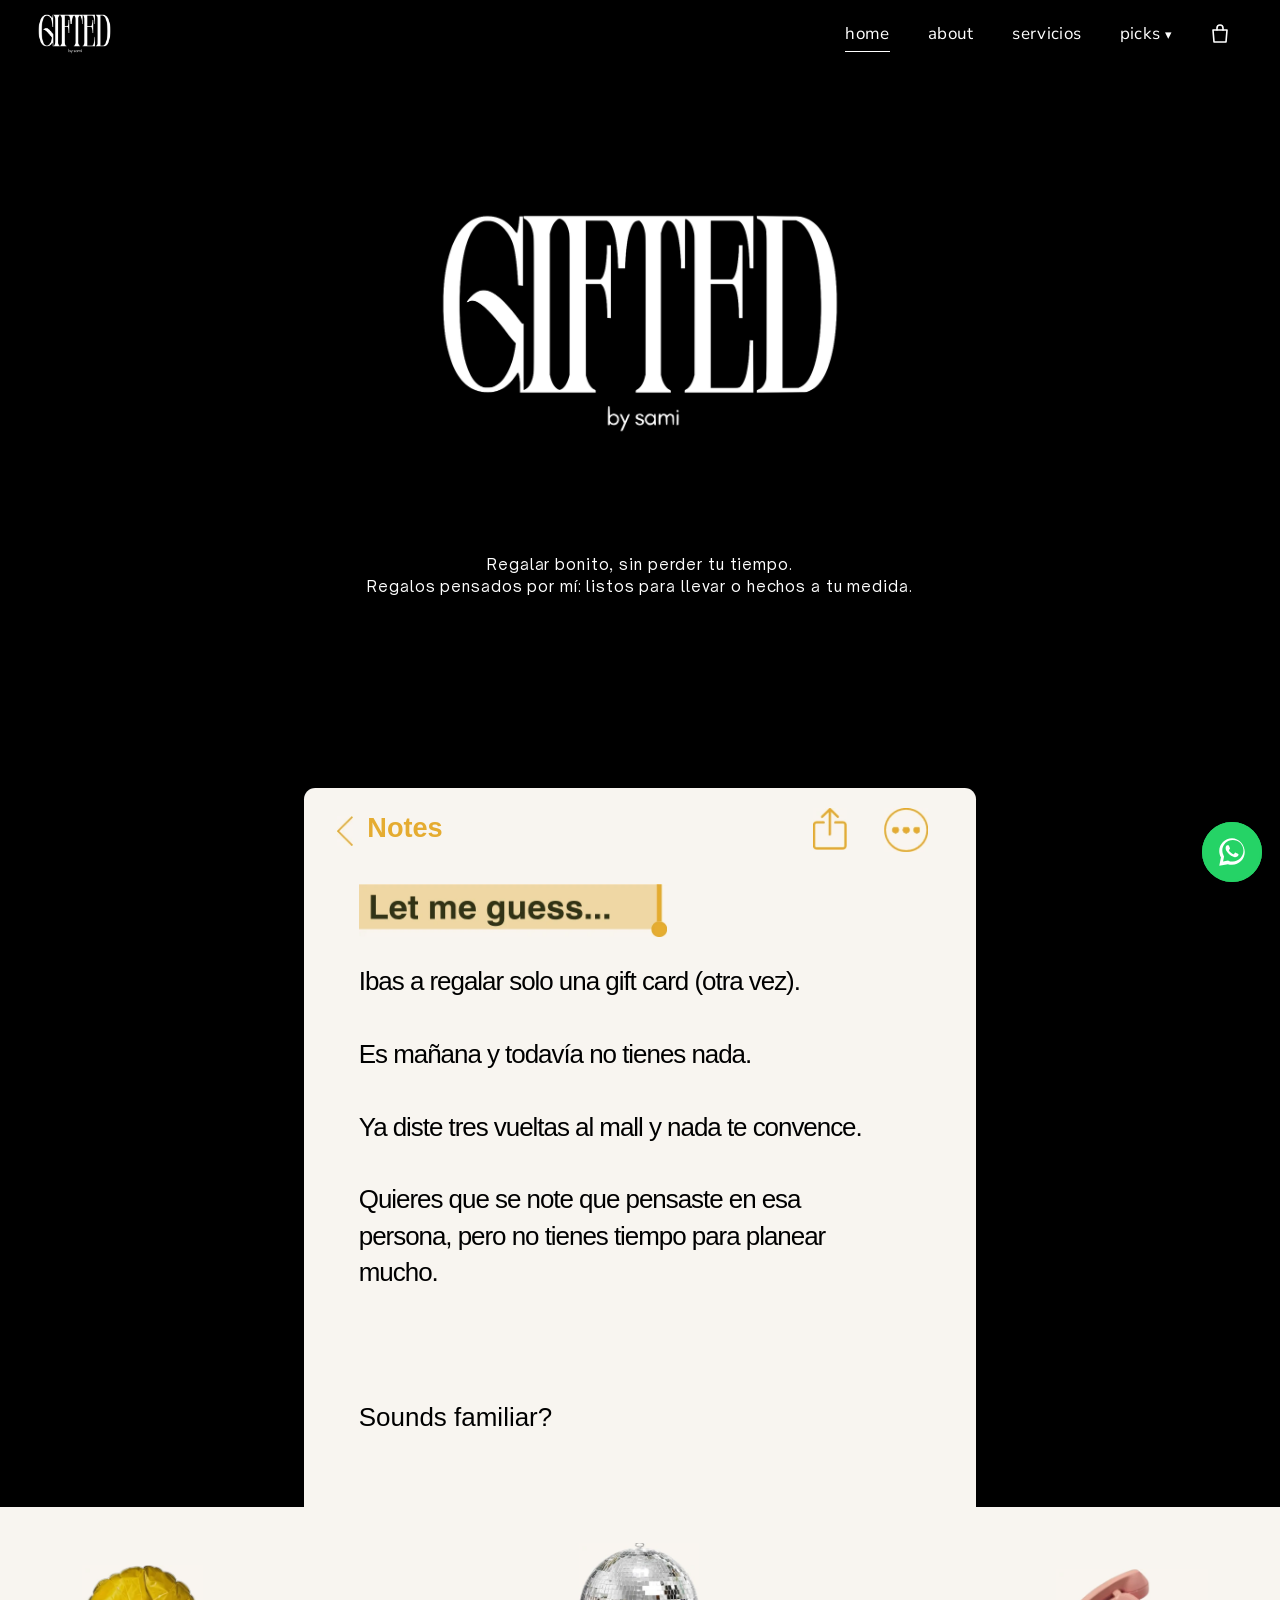
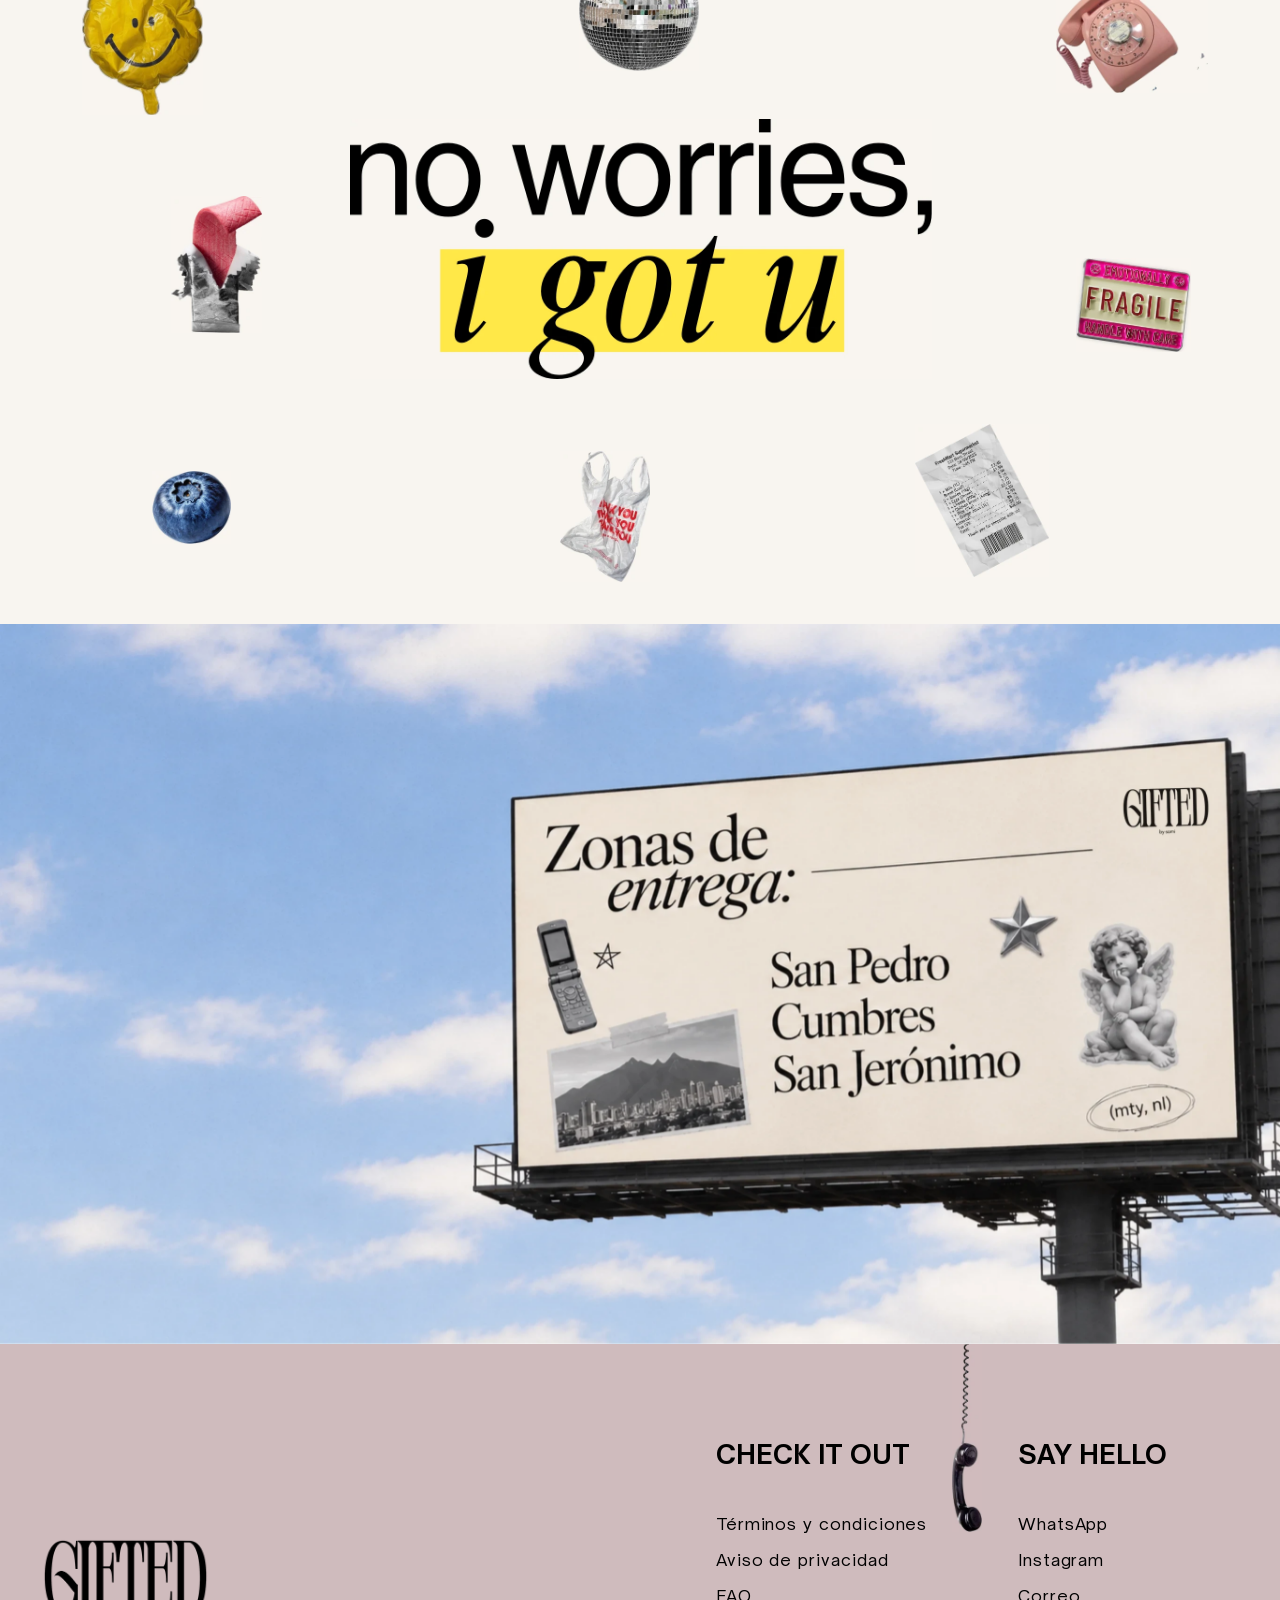
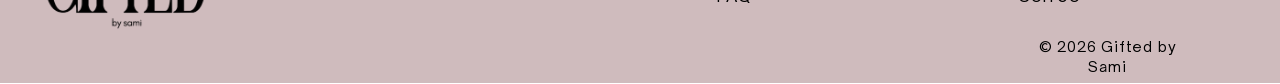
<file: index.html>
<!DOCTYPE html>
<html lang="es">
<head>
<meta charset="utf-8">
<meta name="viewport" content="width=device-width, initial-scale=1">
<title>Gifted by Sami · Asesoría y entrega de regalos en Monterrey</title>
<meta name="description" content="Regalos pensados y entregados por Sami en San Pedro, Cumbres y San Jerónimo (Monterrey). Personalizados, grupales y express: me cuentas, te propongo y yo resuelvo.">
<!-- Vista previa al compartir (WhatsApp, Facebook, etc.). -->
<meta property="og:type" content="website">
<meta property="og:locale" content="es_MX">
<meta property="og:site_name" content="Gifted by Sami">
<meta property="og:title" content="Gifted by Sami · Asesoría y entrega de regalos en Monterrey">
<meta property="og:description" content="Regalos pensados y entregados por Sami en San Pedro, Cumbres y San Jerónimo (Monterrey). Personalizados, grupales y express: me cuentas, te propongo y yo resuelvo.">
<meta property="og:url" content="https://giftedbysami.com/">
<meta property="og:image" content="https://giftedbysami.com/assets/img/og-imagen.jpg">
<meta property="og:image:width" content="1200">
<meta property="og:image:height" content="630">
<meta property="og:image:alt" content="Gifted by Sami: regalar bonito, sin perder tu tiempo">
<meta name="twitter:card" content="summary_large_image">
<link rel="icon" href="favicon.ico" sizes="any">
<link rel="icon" type="image/png" sizes="32x32" href="assets/img/favicon-32.png">
<link rel="icon" type="image/png" sizes="192x192" href="assets/img/favicon-192.png">
<link rel="apple-touch-icon" href="assets/img/apple-touch-icon.png">
<link rel="preconnect" href="https://fonts.googleapis.com">
<link rel="preconnect" href="https://fonts.gstatic.com" crossorigin>
<link href="https://fonts.googleapis.com/css2?family=Nunito+Sans:wght@400&display=swap" rel="stylesheet">
<link rel="stylesheet" href="assets/css/styles.css?v=20261109c">
<link rel="stylesheet" href="assets/css/tienda.css?v=20261109b">
</head>
<body class="con-barra">

<!-- ===== SECCIÓN: barra (menú fijo arriba; mismo bloque en las 4 páginas) ===== -->
<header class="barra" id="barra">
  <a class="barra-logo" href="index.html" aria-label="Gifted by Sami, ir a home"><img src="assets/img/barra-logo.webp" alt="Gifted by Sami"></a>
  <button class="barra-boton" type="button" aria-expanded="false" aria-controls="barra-menu" aria-label="Abrir menú"><span></span><span></span><span></span></button>
  <nav class="barra-menu" id="barra-menu" aria-label="Menú">
    <a href="index.html" aria-current="page">home</a>
    <a href="about.html">about</a>
    <a href="servicios.html">servicios</a>
    <div class="barra-picks">
      <button class="barra-picks-boton" type="button" aria-expanded="false" aria-controls="barra-submenu">picks <span aria-hidden="true">▾</span></button>
      <!-- [PENDIENTE: destino propio de trending y all year; por ahora los 3 llevan a la tienda] -->
      <div class="barra-submenu" id="barra-submenu" hidden>
        <a href="picks/index.html">temporada</a>
        <a href="picks/index.html">trending</a>
        <a href="picks/index.html">all year</a>
      </div>
    </div>
  </nav>
  <button class="carrito-boton" type="button" data-carrito-abrir aria-controls="carrito" aria-label="Ver carrito"><svg viewBox="0 0 24 24" aria-hidden="true" fill="none" stroke="currentColor" stroke-width="1.6" stroke-linecap="round" stroke-linejoin="round"><path d="M5 8h14l-1 12H6L5 8Z"/><path d="M9 8V6a3 3 0 0 1 6 0v2"/></svg><span class="carrito-contador" data-carrito-contador hidden>0</span></button>
</header>
<!-- ===== FIN: barra ===== -->

<!-- ===== SECCIÓN: hero ===== -->
<header class="sec hero" id="home">
  <div class="stage" style="--H:768">
    <h1 class="abs logo" style="--x:468;--y:154;--w:430"><img src="assets/img/home-logo.webp" alt="Gifted by Sami"></h1>
    <p class="abs t lema" style="--x:376;--y:521.9;--w:613.9;--fs:16.49">Regalar bonito, sin perder tu tiempo.<br>Regalos pensados por mí: listos para llevar o hechos a tu medida.</p>
  </div>
</header>
<!-- ===== FIN: hero ===== -->

<!-- ===== SECCIÓN: notas ===== -->
<section class="sec notas" id="notas" aria-label="Let me guess">
  <div class="stage" style="--H:768">
    <div class="tarjeta-fondo"></div>
    <div class="tarjeta">
      <div class="barra">
        <img class="abs atras" style="--x:359.5;--y:29.5;--w:17" src="assets/img/home-notes-atras.webp" alt="" aria-hidden="true">
        <p class="abs t rotulo" style="--x:392;--y:28.2;--w:171;--fs:28.97">Notes</p>
        <img class="abs compartir" style="--x:867.5;--y:21;--w:36.5" src="assets/img/home-notes-compartir.webp" alt="" aria-hidden="true">
        <img class="abs mas" style="--x:943;--y:21;--w:47.5" src="assets/img/home-notes-mas.webp" alt="" aria-hidden="true">
      </div>
      <h2 class="abs titulo" style="--x:383;--y:102;--w:329"><img src="assets/img/home-notes-titulo.webp" alt="Let me guess..."></h2>
      <div class="abs t cuerpo" style="--x:382.9;--y:192.5;--w:566.5;--fs:27.72">
        <p>Ibas a regalar solo una gift card (otra vez).</p>
        <p>Es mañana y todavía no tienes nada.</p>
        <p>Ya diste tres vueltas al mall y nada te convence.</p>
        <p>Quieres que se note que pensaste en esa persona, pero no tienes tiempo para planear mucho.</p>
        <p class="ultimo">Sounds familiar?</p>
      </div>
    </div>
  </div>
</section>
<!-- ===== FIN: notas ===== -->

<!-- ===== SECCIÓN: no-worries ===== -->
<section class="sec no-worries" id="no-worries">
  <div class="stage" style="--H:765">
    <img loading="lazy" decoding="async" class="abs" style="--x:87.5;--y:61.5;--w:129;--mx:5;--my:4;--mw:20" src="assets/img/home-sticker-globo.webp" alt="">
    <img loading="lazy" decoding="async" class="abs" style="--x:617.5;--y:38.5;--w:129;--mx:40;--my:3;--mw:20" src="assets/img/home-sticker-disco.webp" alt="">
    <img loading="lazy" decoding="async" class="abs" style="--x:1126.5;--y:66.5;--w:163;--mx:72;--my:4;--mw:24" src="assets/img/home-sticker-telefono.webp" alt="">
    <img loading="lazy" decoding="async" class="abs" style="--x:183;--y:308.5;--w:97;--mx:4;--my:71;--mw:14" src="assets/img/home-sticker-chicle.webp" alt="">
    <img loading="lazy" decoding="async" class="abs" style="--x:1148;--y:374.5;--w:123.5;--mx:80;--my:79;--mw:17" src="assets/img/home-sticker-fragile.webp" alt="">
    <img loading="lazy" decoding="async" class="abs" style="--x:162;--y:601.5;--w:85;--mx:23;--my:82;--mw:13" src="assets/img/home-sticker-mora.webp" alt="">
    <img loading="lazy" decoding="async" class="abs" style="--x:598;--y:581;--w:96;--mx:42;--my:73;--mw:15" src="assets/img/home-sticker-bolsa.webp" alt="">
    <img loading="lazy" decoding="async" class="abs" style="--x:976.5;--y:552;--w:143.5;--mx:60;--my:70;--mw:19" src="assets/img/home-sticker-recibo.webp" alt="">
    <h2 class="abs" style="--x:373;--y:226;--w:622;--mx:10;--my:34;--mw:80"><img loading="lazy" decoding="async" src="assets/img/home-no-worries.webp" alt="no worries, i got u"></h2>
  </div>
</section>
<!-- ===== FIN: no-worries ===== -->

<!-- ===== SECCIÓN: cartelera ===== -->
<section class="sec cartelera" id="zonas-entrega">
  <h2 class="sr">Zonas de entrega: San Pedro, Cumbres y San Jerónimo (Monterrey, NL)</h2>
  <img loading="lazy" decoding="async" src="assets/img/home-cartelera.webp" alt="Cartelera con las zonas de entrega: San Pedro, Cumbres y San Jerónimo, Monterrey, NL">
</section>
<!-- ===== FIN: cartelera ===== -->

<!-- ===== SECCIÓN: footer (mismo bloque en las 4 páginas; aquí con la variante footer--home) ===== -->
<footer class="sec footer footer--home" id="contacto">
  <div class="stage">
    <img loading="lazy" decoding="async" class="abs f-cable" src="assets/img/footer-cable-home.webp" alt="" aria-hidden="true">
    <p class="abs t f-titulo uno">CHECK IT OUT</p>
    <nav class="abs t uno" aria-label="Información">
      <a href="terminos.html">Términos y condiciones</a>
      <a href="privacidad.html">Aviso de privacidad</a>
      <a href="faq.html">FAQ</a>
    </nav>
    <p class="abs t f-titulo dos">SAY HELLO</p>
    <nav class="abs t dos" aria-label="Contacto">
      <a href="https://wa.me/528116873612" data-wa="footer" target="_blank" rel="noopener">WhatsApp</a>
      <a href="#" data-contacto="instagram" data-pending="El Instagram de Sami se agregará pronto">Instagram</a>
      <a href="#" data-contacto="correo" data-pending="El correo de Sami se agregará pronto">Correo</a>
    </nav>
    <p class="abs t f-copy">© 2026 Gifted by Sami</p>
    <a class="abs f-logo" href="index.html" aria-label="Gifted by Sami, ir a home"><img loading="lazy" decoding="async" src="assets/img/footer-logo-home.webp" alt="Gifted by Sami"></a>
  </div>
</footer>
<!-- ===== FIN: footer ===== -->

<!-- ===== SECCIÓN: whatsapp-flotante (botón verde + aviso toast) ===== -->
<a class="wa-float" href="https://wa.me/528116873612" data-wa="flotante" target="_blank" rel="noopener" aria-label="Escríbele a Sami por WhatsApp">
  <svg viewBox="0 0 32 32" aria-hidden="true"><path d="M16.04 3C9.4 3 4 8.38 4 15.02c0 2.12.56 4.19 1.62 6.01L4 29l8.12-1.58a12.02 12.02 0 0 0 3.92.66C22.68 28.08 28 22.7 28 16.06 28 9.4 22.68 3 16.04 3Zm0 22.05c-1.2 0-2.38-.32-3.4-.93l-.24-.15-4.82.94.97-4.7-.16-.26a9.9 9.9 0 0 1-1.52-5.27c0-5.48 4.46-9.94 9.96-9.94 5.5 0 9.96 4.46 9.96 9.94 0 5.5-4.46 10.37-9.96 10.37Zm5.46-7.43c-.3-.15-1.77-.87-2.04-.97-.27-.1-.47-.15-.67.15-.2.3-.77.97-.94 1.17-.17.2-.35.22-.65.07-.3-.15-1.26-.46-2.4-1.48-.89-.79-1.49-1.77-1.66-2.07-.17-.3-.02-.46.13-.61.14-.13.3-.35.45-.52.15-.17.2-.3.3-.5.1-.2.05-.37-.02-.52-.07-.15-.67-1.62-.92-2.22-.24-.58-.49-.5-.67-.51h-.57c-.2 0-.52.07-.8.37-.27.3-1.04 1.02-1.04 2.48 0 1.46 1.07 2.88 1.22 3.08.15.2 2.1 3.2 5.08 4.49.71.3 1.26.49 1.7.63.71.23 1.36.2 1.88.12.57-.08 1.77-.72 2.02-1.42.25-.7.25-1.3.17-1.42-.07-.12-.27-.2-.57-.35Z"/></svg>
</a>
<div class="toast" id="toast" role="status" aria-live="polite"></div>
<!-- ===== FIN: whatsapp-flotante ===== -->

<script src="assets/js/main.js?v=20261109"></script>
<script src="picks/data/catalogo.js"></script>
<script src="assets/js/carrito.js?v=20261109"></script>
</body>
</html>
</file>
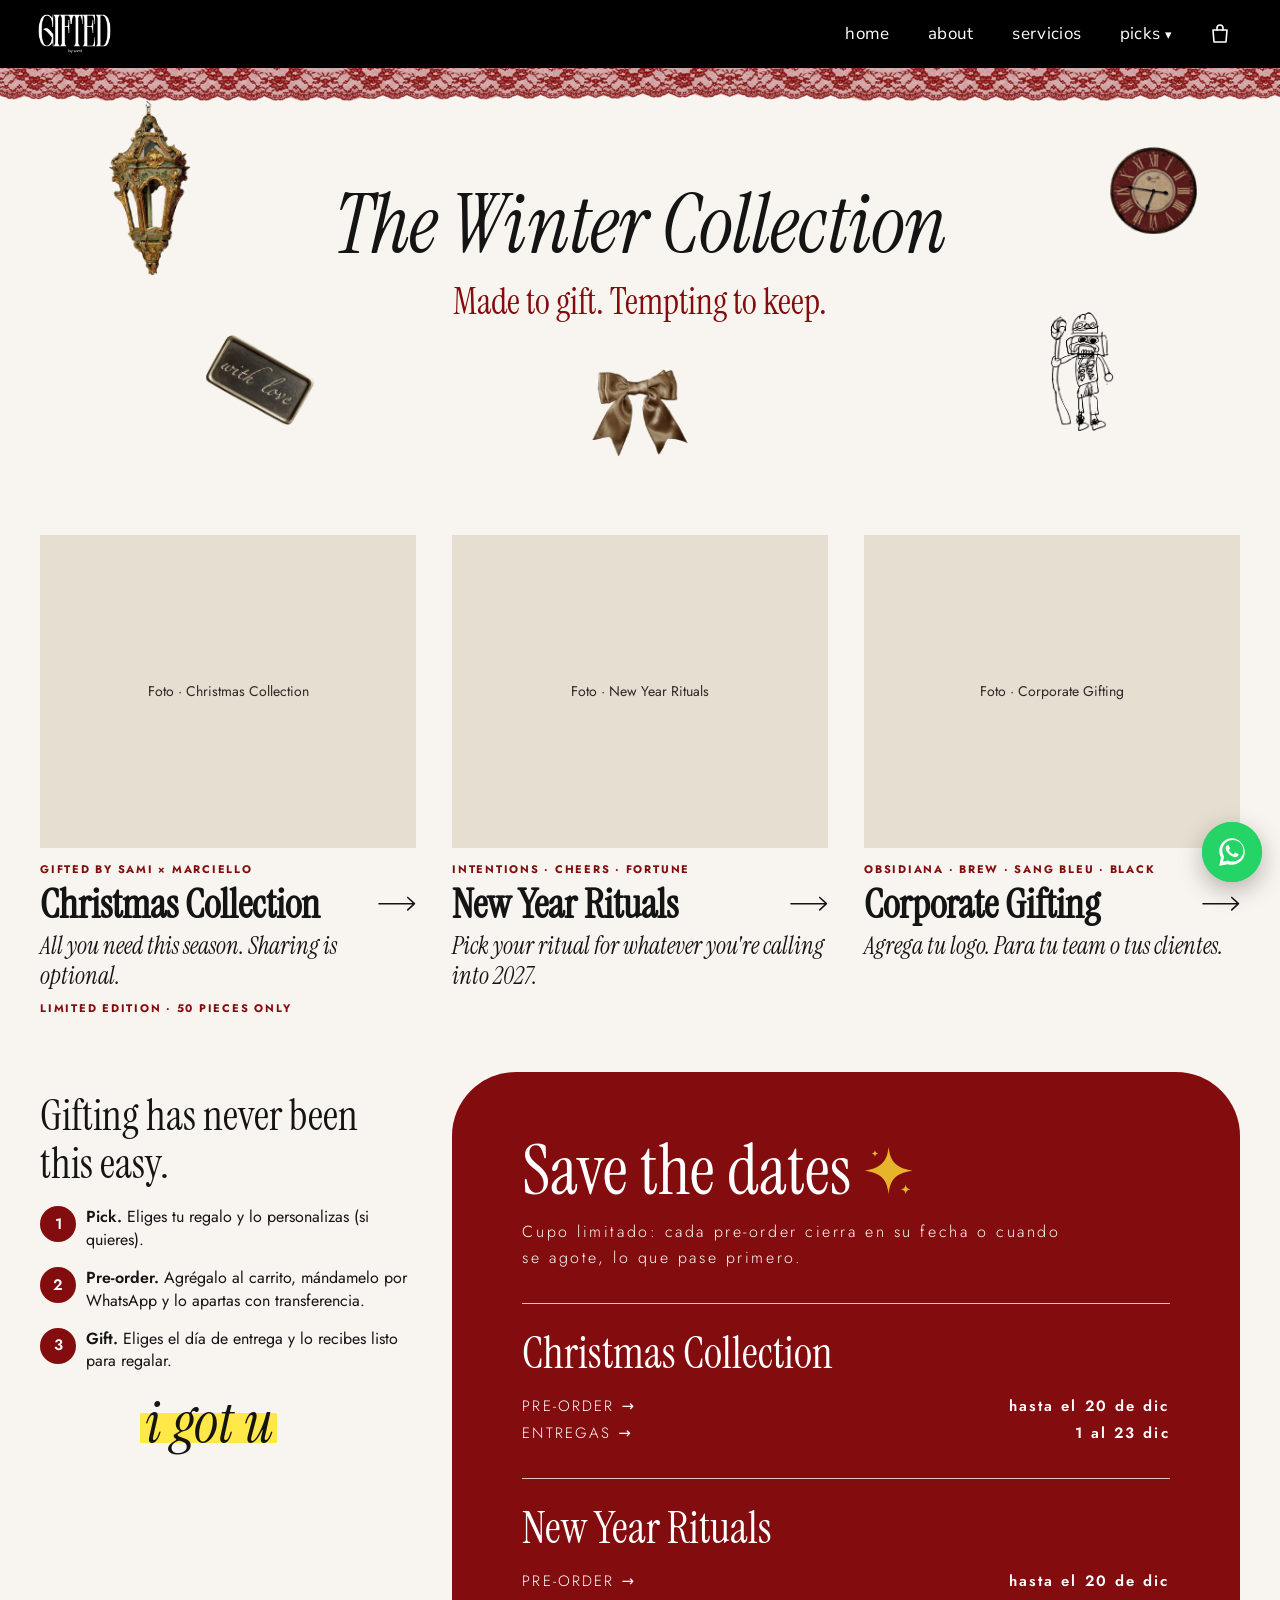
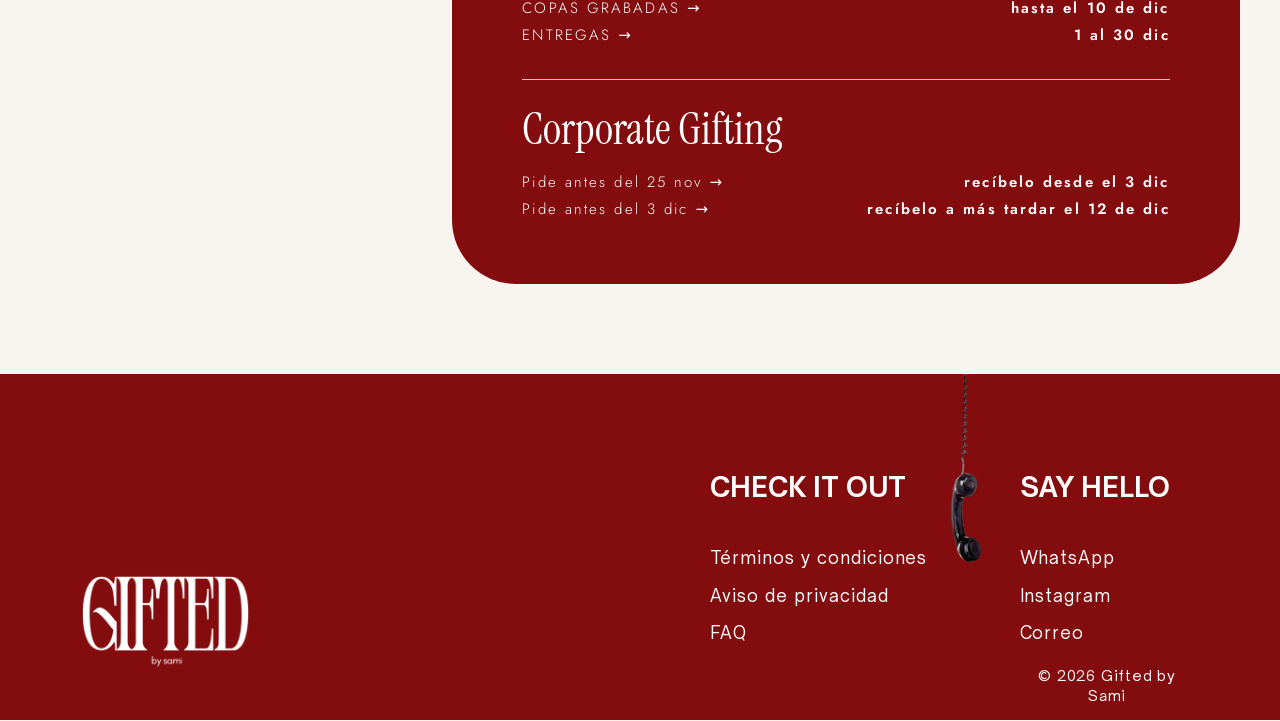
<file: picks/index.html>
<!DOCTYPE html>
<html lang="es">
<head>
<meta charset="utf-8">
<meta name="viewport" content="width=device-width, initial-scale=1">
<title>The Winter Collection · Picks de temporada · Gifted by Sami</title>
<meta name="description" content="The Winter Collection de Gifted by Sami: Christmas Collection, New Year Rituals y Corporate Gifting. Regalos listos para regalar con entrega en Monterrey. Cupo limitado.">
<meta property="og:type" content="website">
<meta property="og:locale" content="es_MX">
<meta property="og:site_name" content="Gifted by Sami">
<meta property="og:title" content="The Winter Collection · Gifted by Sami">
<meta property="og:description" content="Made to gift. Tempting to keep. Christmas Collection, New Year Rituals y Corporate Gifting, con entrega en Monterrey.">
<meta property="og:url" content="https://giftedbysami.com/picks/">
<meta property="og:image" content="https://giftedbysami.com/assets/img/og-imagen.jpg">
<meta name="twitter:card" content="summary_large_image">
<link rel="icon" href="../favicon.ico" sizes="any">
<link rel="icon" type="image/png" sizes="32x32" href="../assets/img/favicon-32.png">
<link rel="icon" type="image/png" sizes="192x192" href="../assets/img/favicon-192.png">
<link rel="apple-touch-icon" href="../assets/img/apple-touch-icon.png">
<link rel="preconnect" href="https://fonts.googleapis.com">
<link rel="preconnect" href="https://fonts.gstatic.com" crossorigin>
<link href="https://fonts.googleapis.com/css2?family=Instrument+Serif:ital@0;1&family=Jost:wght@300;400;500;600;700&family=Nunito+Sans:wght@400&display=swap" rel="stylesheet">
<link rel="stylesheet" href="../assets/css/styles.css?v=20261109b">
<link rel="stylesheet" href="../assets/css/tienda.css?v=20261113">
</head>
<body class="con-barra picks-pagina" data-pagina="hub">

<!-- ===== SECCIÓN: barra (menú fijo arriba; mismo bloque en todas las páginas; en picks/ con la variante barra--picks) ===== -->
<header class="barra barra--picks" id="barra">
  <a class="barra-logo" href="../index.html" aria-label="Gifted by Sami, ir a home"><img src="../assets/img/barra-logo.webp" alt="Gifted by Sami"></a>
  <button class="barra-boton" type="button" aria-expanded="false" aria-controls="barra-menu" aria-label="Abrir menú"><span></span><span></span><span></span></button>
  <nav class="barra-menu" id="barra-menu" aria-label="Menú">
    <a href="../index.html">home</a>
    <a href="../about.html">about</a>
    <a href="../servicios.html">servicios</a>
    <div class="barra-picks">
      <button class="barra-picks-boton" type="button" aria-expanded="false" aria-controls="barra-submenu">picks <span aria-hidden="true">▾</span></button>
      <!-- [PENDIENTE: destino propio de trending y all year; por ahora los 3 llevan a la tienda] -->
      <div class="barra-submenu" id="barra-submenu" hidden>
        <a href="index.html" aria-current="page">temporada</a>
        <a href="index.html">trending</a>
        <a href="index.html">all year</a>
      </div>
    </div>
  </nav>
  <button class="carrito-boton" type="button" data-carrito-abrir aria-controls="carrito" aria-label="Ver carrito"><svg viewBox="0 0 24 24" aria-hidden="true" fill="none" stroke="currentColor" stroke-width="1.6" stroke-linecap="round" stroke-linejoin="round"><path d="M5 8h14l-1 12H6L5 8Z"/><path d="M9 8V6a3 3 0 0 1 6 0v2"/></svg><span class="carrito-contador" data-carrito-contador hidden>0</span></button>
</header>
<!-- ===== FIN: barra ===== -->

<!-- ===== SECCIÓN: picks-hero ===== -->
<main class="picks">
  <div class="picks-encaje" aria-hidden="true"></div>
  <header class="picks-hero">
    <img class="adorno farol" src="../assets/img/picks-farol.png" alt="" width="87" height="186">
    <img class="adorno reloj" src="../assets/img/picks-reloj.png" alt="" width="93" height="93">
    <img class="adorno with-love" src="../assets/img/picks-with-love.png" alt="" width="115" height="95">
    <img class="adorno mono" src="../assets/img/picks-mono.png" alt="" width="100" height="93">
    <img class="adorno cascanueces" src="../assets/img/picks-cascanueces.png" alt="" width="68" height="127">
    <h1>The Winter Collection</h1>
    <p class="lema">Made to gift. Tempting to keep.</p>
    <a class="volver" id="volver" href="index.html" hidden></a>
  </header>
<!-- ===== FIN: picks-hero ===== -->

<!-- ===== SECCIÓN: hub (las tarjetas de colección y "Save the dates" se arman desde picks/data/catalogo.js) ===== -->
  <div id="tienda">
    <section class="hub" aria-label="Colecciones">
      <div class="envoltura hub-grid" id="hub-grid">
        <div class="hub-pasos">
          <h2>Gifting has never been this easy.</h2>
          <ol class="pasos">
            <li><span class="num" aria-hidden="true">1</span><p><b>Pick.</b> Eliges tu regalo y lo personalizas (si quieres).</p></li>
            <li><span class="num" aria-hidden="true">2</span><p><b>Pre-order.</b> Agrégalo al carrito, mándamelo por WhatsApp y lo apartas con transferencia.</p></li>
            <li><span class="num" aria-hidden="true">3</span><p><b>Gift.</b> Eliges el día de entrega y lo recibes listo para regalar.</p></li>
          </ol>
          <p class="i-got-u" aria-hidden="true">i got u</p>
        </div>
      </div>
    </section>
  </div>
</main>
<!-- ===== FIN: hub ===== -->

<!-- ===== SECCIÓN: footer (mismo bloque en todas las páginas; en picks/ con la variante footer--picks) ===== -->
<footer class="sec footer footer--picks" id="contacto">
  <div class="stage">
    <img loading="lazy" decoding="async" class="abs f-cable" src="../assets/img/picks-footer-cable.png" alt="" aria-hidden="true">
    <p class="abs t f-titulo uno">CHECK IT OUT</p>
    <nav class="abs t uno" aria-label="Información">
      <a href="../terminos.html">Términos y condiciones</a>
      <a href="../privacidad.html">Aviso de privacidad</a>
      <a href="../faq.html">FAQ</a>
    </nav>
    <p class="abs t f-titulo dos">SAY HELLO</p>
    <nav class="abs t dos" aria-label="Contacto">
      <a href="https://wa.me/528116873612" data-wa="footer" target="_blank" rel="noopener">WhatsApp</a>
      <a href="#" data-contacto="instagram" data-pending="El Instagram de Sami se agregará pronto">Instagram</a>
      <a href="#" data-contacto="correo" data-pending="El correo de Sami se agregará pronto">Correo</a>
    </nav>
    <p class="abs t f-copy">© 2026 Gifted by Sami</p>
    <a class="abs f-logo" href="../index.html" aria-label="Gifted by Sami, ir a home"><img loading="lazy" decoding="async" src="../assets/img/footer-logo.webp" alt="Gifted by Sami"></a>
  </div>
</footer>
<!-- ===== FIN: footer ===== -->

<!-- ===== SECCIÓN: whatsapp-flotante (botón verde + aviso toast) ===== -->
<a class="wa-float" href="https://wa.me/528116873612" data-wa="flotante" target="_blank" rel="noopener" aria-label="Escríbele a Sami por WhatsApp">
  <svg viewBox="0 0 32 32" aria-hidden="true"><path d="M16.04 3C9.4 3 4 8.38 4 15.02c0 2.12.56 4.19 1.62 6.01L4 29l8.12-1.58a12.02 12.02 0 0 0 3.92.66C22.68 28.08 28 22.7 28 16.06 28 9.4 22.68 3 16.04 3Zm0 22.05c-1.2 0-2.38-.32-3.4-.93l-.24-.15-4.82.94.97-4.7-.16-.26a9.9 9.9 0 0 1-1.52-5.27c0-5.48 4.46-9.94 9.96-9.94 5.5 0 9.96 4.46 9.96 9.94 0 5.5-4.46 10.37-9.96 10.37Zm5.46-7.43c-.3-.15-1.77-.87-2.04-.97-.27-.1-.47-.15-.67.15-.2.3-.77.97-.94 1.17-.17.2-.35.22-.65.07-.3-.15-1.26-.46-2.4-1.48-.89-.79-1.49-1.77-1.66-2.07-.17-.3-.02-.46.13-.61.14-.13.3-.35.45-.52.15-.17.2-.3.3-.5.1-.2.05-.37-.02-.52-.07-.15-.67-1.62-.92-2.22-.24-.58-.49-.5-.67-.51h-.57c-.2 0-.52.07-.8.37-.27.3-1.04 1.02-1.04 2.48 0 1.46 1.07 2.88 1.22 3.08.15.2 2.1 3.2 5.08 4.49.71.3 1.26.49 1.7.63.71.23 1.36.2 1.88.12.57-.08 1.77-.72 2.02-1.42.25-.7.25-1.3.17-1.42-.07-.12-.27-.2-.57-.35Z"/></svg>
</a>
<div class="toast" id="toast" role="status" aria-live="polite"></div>
<!-- ===== FIN: whatsapp-flotante ===== -->

<script src="../assets/js/main.js?v=20261109"></script>
<script src="data/catalogo.js"></script>
<script src="../assets/js/carrito.js?v=20261109"></script>
<script src="js/tienda.js"></script>
</body>
</html>
</file>
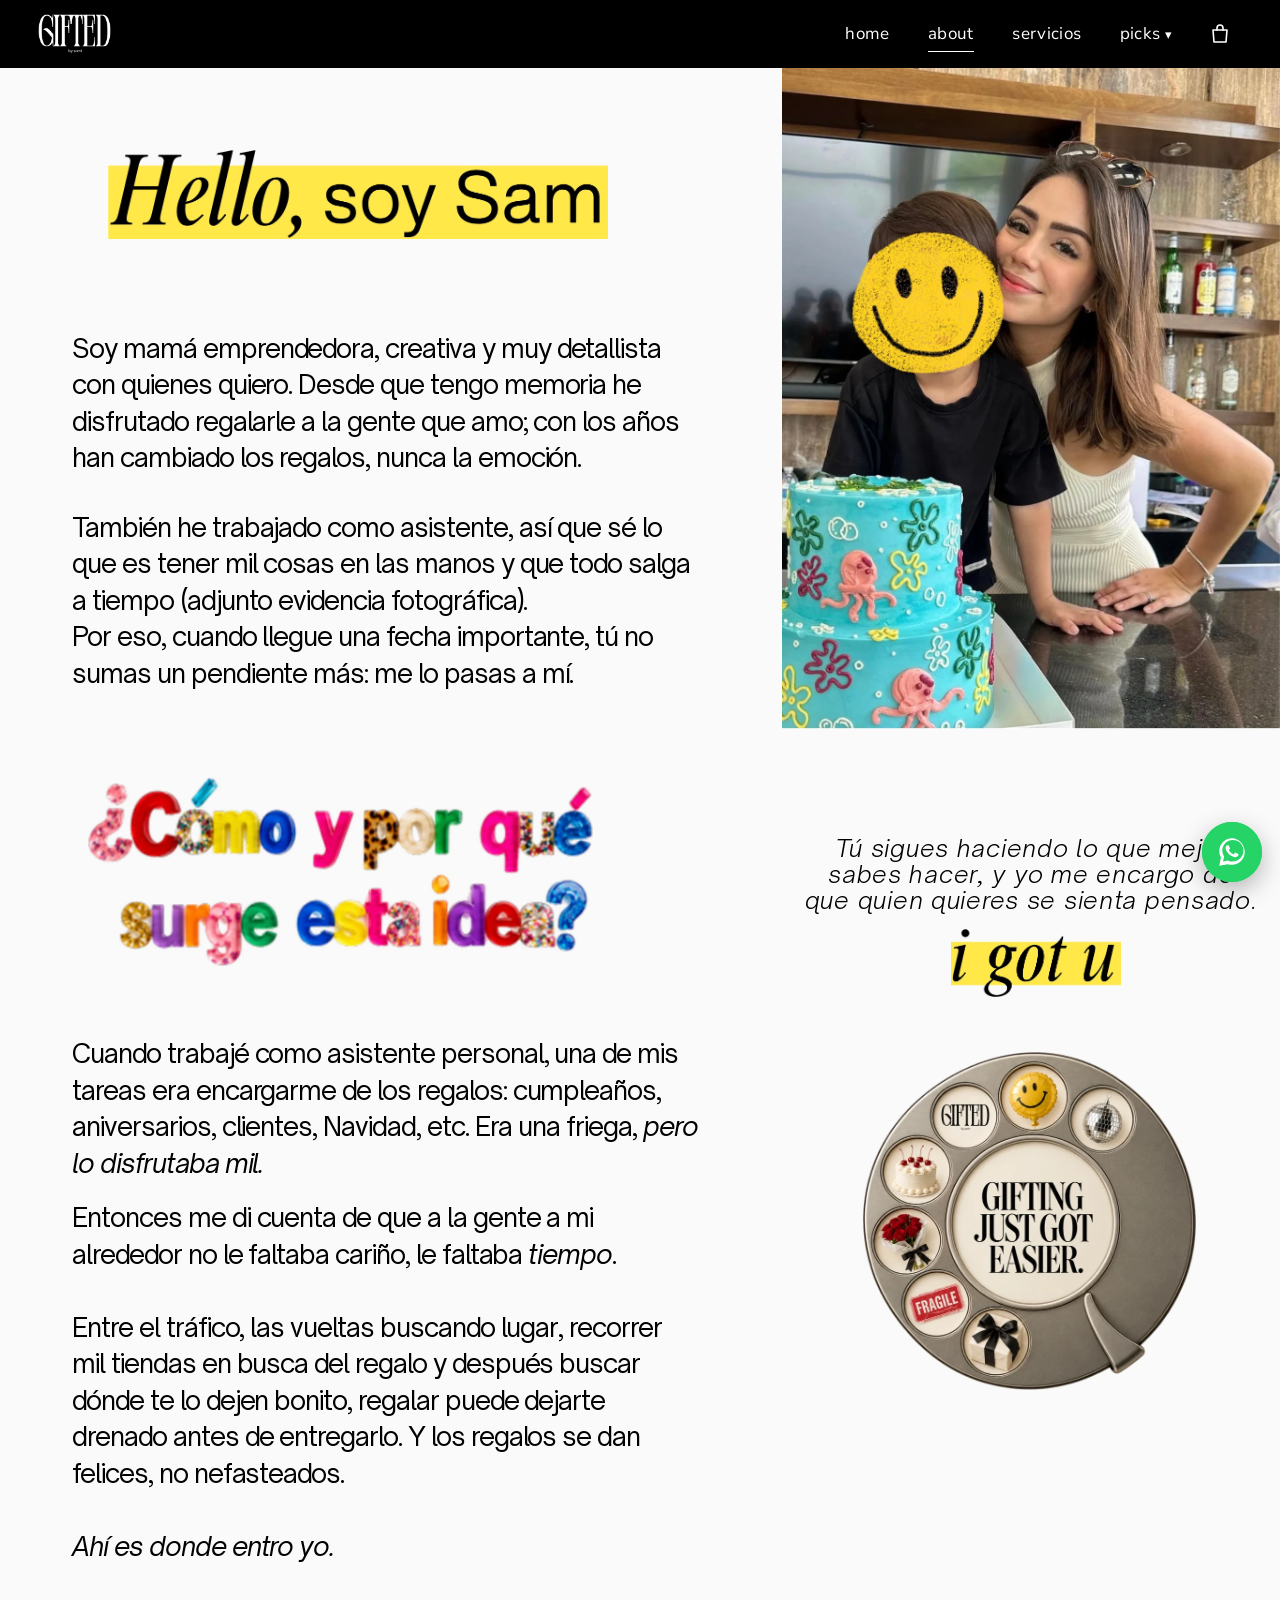
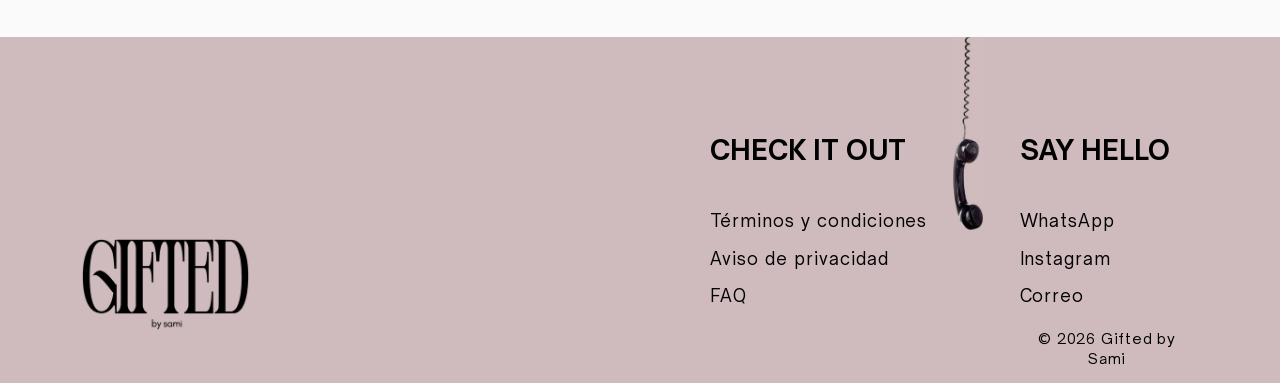
<file: about.html>
<!DOCTYPE html>
<html lang="es">
<head>
<meta charset="utf-8">
<meta name="viewport" content="width=device-width, initial-scale=1">
<title>Conoce a Sami · Gifted by Sami, regalos en Monterrey</title>
<meta name="description" content="Soy Sam, mamá emprendedora y asistente de corazón. Me encargo de los regalos de quienes no tienen tiempo, en San Pedro, Cumbres y San Jerónimo (Monterrey).">
<!-- Vista previa al compartir (WhatsApp, Facebook, etc.). -->
<meta property="og:type" content="website">
<meta property="og:locale" content="es_MX">
<meta property="og:site_name" content="Gifted by Sami">
<meta property="og:title" content="Conoce a Sami · Gifted by Sami, regalos en Monterrey">
<meta property="og:description" content="Soy Sam, mamá emprendedora y asistente de corazón. Me encargo de los regalos de quienes no tienen tiempo, en San Pedro, Cumbres y San Jerónimo (Monterrey).">
<meta property="og:url" content="https://giftedbysami.com/about.html">
<meta property="og:image" content="https://giftedbysami.com/assets/img/og-imagen.jpg">
<meta property="og:image:width" content="1200">
<meta property="og:image:height" content="630">
<meta property="og:image:alt" content="Gifted by Sami: regalar bonito, sin perder tu tiempo">
<meta name="twitter:card" content="summary_large_image">
<link rel="icon" href="favicon.ico" sizes="any">
<link rel="icon" type="image/png" sizes="32x32" href="assets/img/favicon-32.png">
<link rel="icon" type="image/png" sizes="192x192" href="assets/img/favicon-192.png">
<link rel="apple-touch-icon" href="assets/img/apple-touch-icon.png">
<link rel="preconnect" href="https://fonts.googleapis.com">
<link rel="preconnect" href="https://fonts.gstatic.com" crossorigin>
<link href="https://fonts.googleapis.com/css2?family=Nunito+Sans:wght@400&display=swap" rel="stylesheet">
<link rel="stylesheet" href="assets/css/styles.css?v=20261109b">
<link rel="stylesheet" href="assets/css/tienda.css?v=20261109b">
</head>
<body class="con-barra">

<!-- ===== SECCIÓN: barra (menú fijo arriba; mismo bloque en las 4 páginas) ===== -->
<header class="barra" id="barra">
  <a class="barra-logo" href="index.html" aria-label="Gifted by Sami, ir a home"><img src="assets/img/barra-logo.webp" alt="Gifted by Sami"></a>
  <button class="barra-boton" type="button" aria-expanded="false" aria-controls="barra-menu" aria-label="Abrir menú"><span></span><span></span><span></span></button>
  <nav class="barra-menu" id="barra-menu" aria-label="Menú">
    <a href="index.html">home</a>
    <a href="about.html" aria-current="page">about</a>
    <a href="servicios.html">servicios</a>
    <div class="barra-picks">
      <button class="barra-picks-boton" type="button" aria-expanded="false" aria-controls="barra-submenu">picks <span aria-hidden="true">▾</span></button>
      <!-- [PENDIENTE: destino propio de trending y all year; por ahora los 3 llevan a la tienda] -->
      <div class="barra-submenu" id="barra-submenu" hidden>
        <a href="picks/index.html">temporada</a>
        <a href="picks/index.html">trending</a>
        <a href="picks/index.html">all year</a>
      </div>
    </div>
  </nav>
  <button class="carrito-boton" type="button" data-carrito-abrir aria-controls="carrito" aria-label="Ver carrito"><svg viewBox="0 0 24 24" aria-hidden="true" fill="none" stroke="currentColor" stroke-width="1.6" stroke-linecap="round" stroke-linejoin="round"><path d="M5 8h14l-1 12H6L5 8Z"/><path d="M9 8V6a3 3 0 0 1 6 0v2"/></svg><span class="carrito-contador" data-carrito-contador hidden>0</span></button>
</header>
<!-- ===== FIN: barra ===== -->

<!-- ===== SECCIÓN: about ===== -->
<main class="sec about" id="about">
  <div class="stage" style="--H:1674">
    <h1 class="abs hello" style="--x:115;--y:87.5;--w:534"><img src="assets/img/about-hello.webp" alt="Hello, soy Sam"></h1>
    <div class="abs t parrafo" style="--x:77;--y:285;--w:660;--fs:27.8">
      <p>Soy mamá emprendedora, creativa y muy detallista con quienes quiero. Desde que tengo memoria he disfrutado regalarle a la gente que amo; con los años han cambiado los regalos, nunca la emoción.</p>
    </div>
    <div class="abs t parrafo" style="--x:77;--y:476;--w:660;--fs:27.8">
      <p>También he trabajado como asistente, así que sé lo que es tener mil cosas en las manos y que todo salga a tiempo (adjunto evidencia fotográfica).<br>Por eso, cuando llegue una fecha importante, tú no sumas un pendiente más: me lo pasas a mí.</p>
    </div>
    <!-- Foto temporal: para cambiarla, reemplazar assets/img/about-foto-sami.webp con el mismo nombre -->
    <img class="abs foto" style="--x:835;--y:0;--w:531" src="assets/img/about-foto-sami.webp" alt="Sam, fundadora de Gifted by Sami">
    <h2 class="abs por-que" style="--x:94;--y:757;--w:539"><img loading="lazy" decoding="async" src="assets/img/about-por-que.webp" alt="¿Cómo y por qué surge esta idea?"></h2>
    <div class="abs t parrafo" style="--x:77;--y:1038;--w:672;--fs:27.8">
      <p>Cuando trabajé como asistente personal, una de mis tareas era encargarme de los regalos: cumpleaños, aniversarios, clientes, Navidad, etc. Era una friega, <i>pero lo disfrutaba mil.</i></p>
    </div>
    <div class="abs t parrafo" style="--x:77;--y:1213;--w:655;--fs:27.8">
      <p>Entonces me di cuenta de que a la gente a mi alrededor no le faltaba cariño, le faltaba <i>tiempo</i>.</p>
      <p>Entre el tráfico, las vueltas buscando lugar, recorrer mil tiendas en busca del regalo y después buscar dónde te lo dejen bonito, regalar puede dejarte drenado antes de entregarlo. Y los regalos se dan felices, no nefasteados.</p>
      <p><i>Ahí es donde entro yo.</i></p>
    </div>
    <p class="abs t frase" style="--x:858;--y:820;--w:485;--fs:25.5">Tú sigues haciendo lo que mejor sabes hacer, y yo me encargo de que quien quieres se sienta pensado.</p>
    <img loading="lazy" decoding="async" class="abs igotu" style="--x:1014.5;--y:918.5;--w:181.5" src="assets/img/about-i-got-u.webp" alt="i got u">
    <img loading="lazy" decoding="async" class="abs insignia" style="--x:921.5;--y:1050.5;--w:355" src="assets/img/about-insignia.webp" alt="Insignia: Gifting just got easier. Gifted by Sami">
  </div>
</main>
<!-- ===== FIN: about ===== -->

<!-- ===== SECCIÓN: footer (mismo bloque en las 4 páginas) ===== -->
<footer class="sec footer" id="contacto">
  <div class="stage">
    <img loading="lazy" decoding="async" class="abs f-cable" src="assets/img/footer-cable.webp" alt="" aria-hidden="true">
    <p class="abs t f-titulo uno">CHECK IT OUT</p>
    <nav class="abs t uno" aria-label="Información">
      <a href="terminos.html">Términos y condiciones</a>
      <a href="privacidad.html">Aviso de privacidad</a>
      <a href="faq.html">FAQ</a>
    </nav>
    <p class="abs t f-titulo dos">SAY HELLO</p>
    <nav class="abs t dos" aria-label="Contacto">
      <a href="https://wa.me/528116873612" data-wa="footer" target="_blank" rel="noopener">WhatsApp</a>
      <a href="#" data-contacto="instagram" data-pending="El Instagram de Sami se agregará pronto">Instagram</a>
      <a href="#" data-contacto="correo" data-pending="El correo de Sami se agregará pronto">Correo</a>
    </nav>
    <p class="abs t f-copy">© 2026 Gifted by Sami</p>
    <a class="abs f-logo" href="index.html" aria-label="Gifted by Sami, ir a home"><img loading="lazy" decoding="async" src="assets/img/footer-logo.webp" alt="Gifted by Sami"></a>
  </div>
</footer>
<!-- ===== FIN: footer ===== -->

<!-- ===== SECCIÓN: whatsapp-flotante (botón verde + aviso toast) ===== -->
<a class="wa-float" href="https://wa.me/528116873612" data-wa="flotante" target="_blank" rel="noopener" aria-label="Escríbele a Sami por WhatsApp">
  <svg viewBox="0 0 32 32" aria-hidden="true"><path d="M16.04 3C9.4 3 4 8.38 4 15.02c0 2.12.56 4.19 1.62 6.01L4 29l8.12-1.58a12.02 12.02 0 0 0 3.92.66C22.68 28.08 28 22.7 28 16.06 28 9.4 22.68 3 16.04 3Zm0 22.05c-1.2 0-2.38-.32-3.4-.93l-.24-.15-4.82.94.97-4.7-.16-.26a9.9 9.9 0 0 1-1.52-5.27c0-5.48 4.46-9.94 9.96-9.94 5.5 0 9.96 4.46 9.96 9.94 0 5.5-4.46 10.37-9.96 10.37Zm5.46-7.43c-.3-.15-1.77-.87-2.04-.97-.27-.1-.47-.15-.67.15-.2.3-.77.97-.94 1.17-.17.2-.35.22-.65.07-.3-.15-1.26-.46-2.4-1.48-.89-.79-1.49-1.77-1.66-2.07-.17-.3-.02-.46.13-.61.14-.13.3-.35.45-.52.15-.17.2-.3.3-.5.1-.2.05-.37-.02-.52-.07-.15-.67-1.62-.92-2.22-.24-.58-.49-.5-.67-.51h-.57c-.2 0-.52.07-.8.37-.27.3-1.04 1.02-1.04 2.48 0 1.46 1.07 2.88 1.22 3.08.15.2 2.1 3.2 5.08 4.49.71.3 1.26.49 1.7.63.71.23 1.36.2 1.88.12.57-.08 1.77-.72 2.02-1.42.25-.7.25-1.3.17-1.42-.07-.12-.27-.2-.57-.35Z"/></svg>
</a>
<div class="toast" id="toast" role="status" aria-live="polite"></div>
<!-- ===== FIN: whatsapp-flotante ===== -->

<script src="assets/js/main.js?v=20261109"></script>
<script src="picks/data/catalogo.js"></script>
<script src="assets/js/carrito.js?v=20261109"></script>
</body>
</html>
</file>
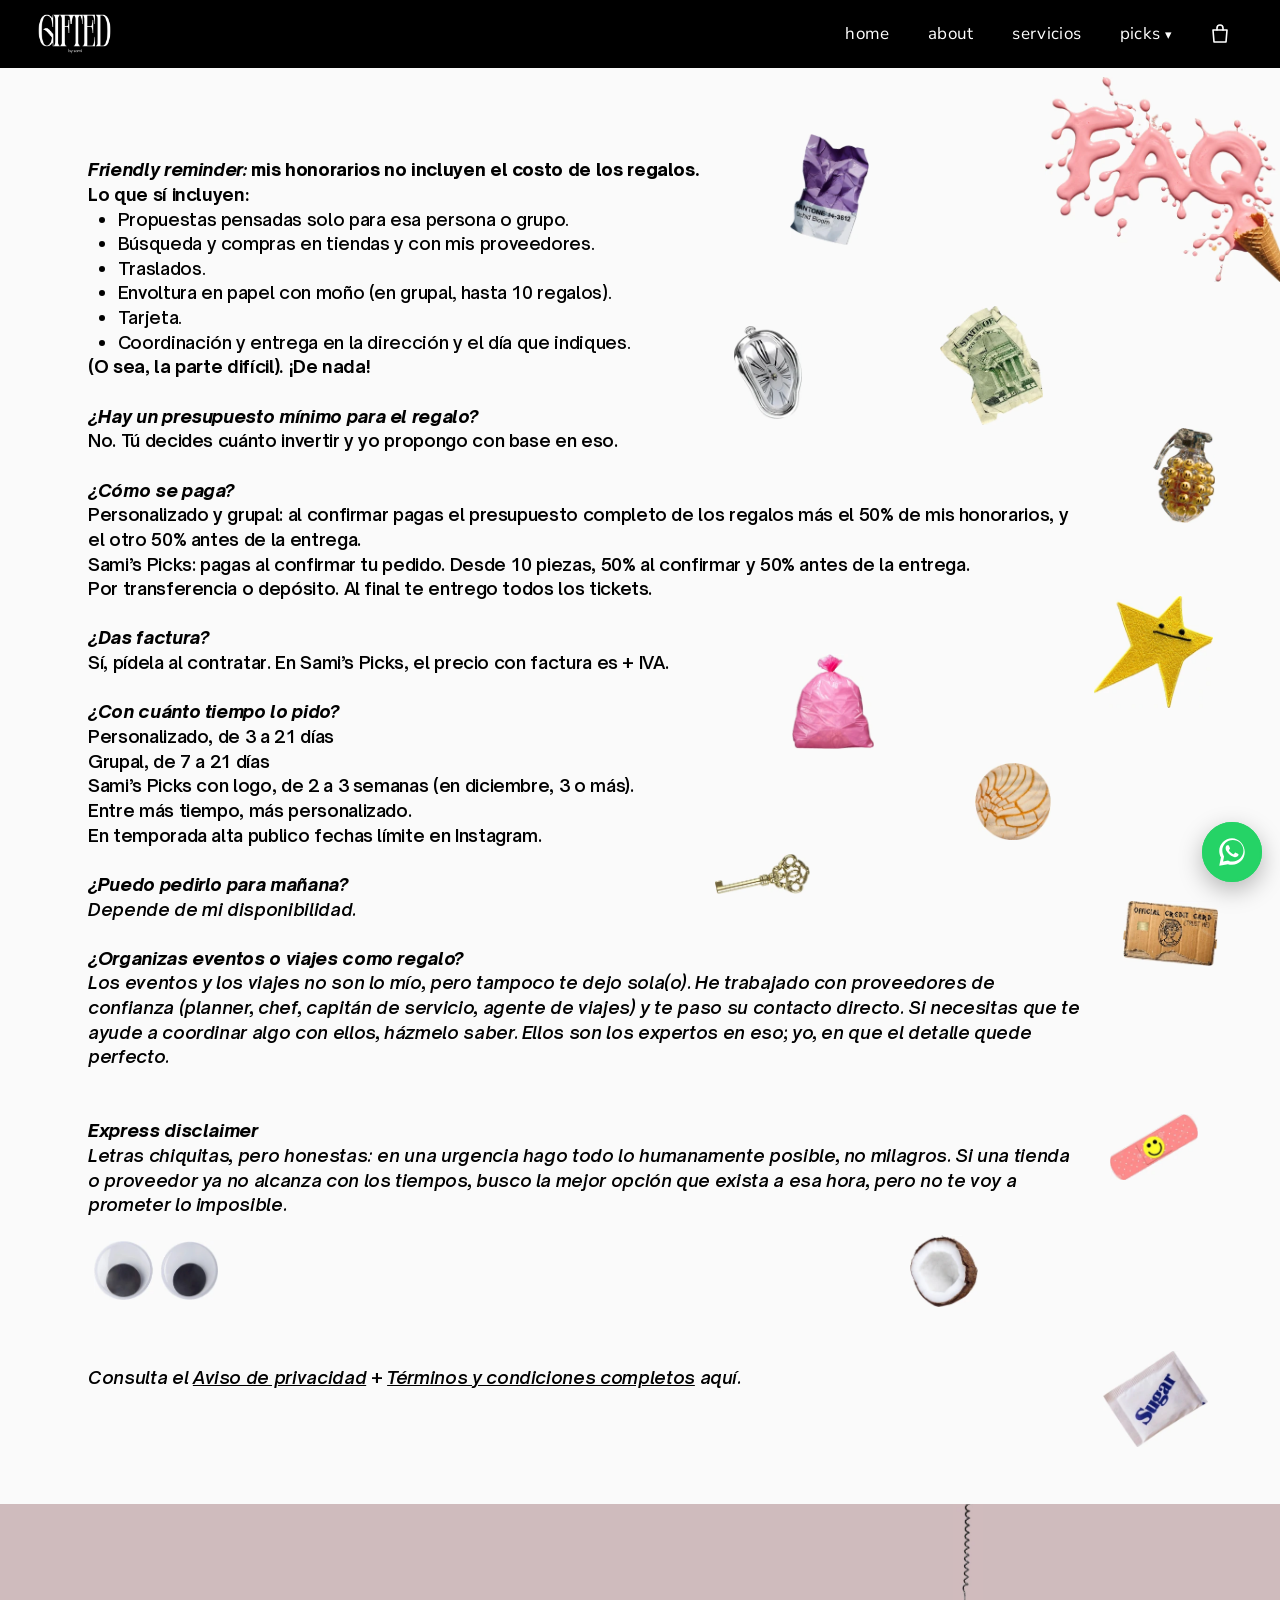
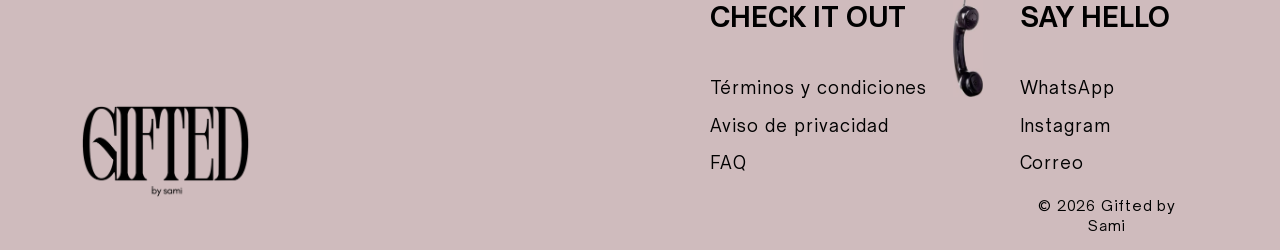
<file: faq.html>
<!DOCTYPE html>
<html lang="es">
<head>
<meta charset="utf-8">
<meta name="viewport" content="width=device-width, initial-scale=1">
<title>Preguntas frecuentes · Gifted by Sami</title>
<meta name="description" content="Preguntas frecuentes de Gifted by Sami (Monterrey): qué incluyen mis honorarios, cómo se paga, factura, tiempos y servicio express.">
<!-- Vista previa al compartir (WhatsApp, Facebook, etc.). -->
<meta property="og:type" content="website">
<meta property="og:locale" content="es_MX">
<meta property="og:site_name" content="Gifted by Sami">
<meta property="og:title" content="Preguntas frecuentes · Gifted by Sami">
<meta property="og:description" content="Preguntas frecuentes de Gifted by Sami (Monterrey): qué incluyen mis honorarios, cómo se paga, factura, tiempos y servicio express.">
<meta property="og:url" content="https://giftedbysami.com/faq.html">
<meta property="og:image" content="https://giftedbysami.com/assets/img/og-imagen.jpg">
<meta property="og:image:width" content="1200">
<meta property="og:image:height" content="630">
<meta property="og:image:alt" content="Gifted by Sami: regalar bonito, sin perder tu tiempo">
<meta name="twitter:card" content="summary_large_image">
<link rel="icon" href="favicon.ico" sizes="any">
<link rel="icon" type="image/png" sizes="32x32" href="assets/img/favicon-32.png">
<link rel="icon" type="image/png" sizes="192x192" href="assets/img/favicon-192.png">
<link rel="apple-touch-icon" href="assets/img/apple-touch-icon.png">
<link rel="preconnect" href="https://fonts.googleapis.com">
<link rel="preconnect" href="https://fonts.gstatic.com" crossorigin>
<link href="https://fonts.googleapis.com/css2?family=Nunito+Sans:wght@400&display=swap" rel="stylesheet">
<link rel="stylesheet" href="assets/css/styles.css?v=20261109b">
<link rel="stylesheet" href="assets/css/tienda.css?v=20261109b">
</head>
<body class="con-barra">

<!-- ===== SECCIÓN: barra (menú fijo arriba; mismo bloque en las 4 páginas) ===== -->
<header class="barra" id="barra">
  <a class="barra-logo" href="index.html" aria-label="Gifted by Sami, ir a home"><img src="assets/img/barra-logo.webp" alt="Gifted by Sami"></a>
  <button class="barra-boton" type="button" aria-expanded="false" aria-controls="barra-menu" aria-label="Abrir menú"><span></span><span></span><span></span></button>
  <nav class="barra-menu" id="barra-menu" aria-label="Menú">
    <a href="index.html">home</a>
    <a href="about.html">about</a>
    <a href="servicios.html">servicios</a>
    <div class="barra-picks">
      <button class="barra-picks-boton" type="button" aria-expanded="false" aria-controls="barra-submenu">picks <span aria-hidden="true">▾</span></button>
      <!-- [PENDIENTE: destino propio de trending y all year; por ahora los 3 llevan a la tienda] -->
      <div class="barra-submenu" id="barra-submenu" hidden>
        <a href="picks/index.html">temporada</a>
        <a href="picks/index.html">trending</a>
        <a href="picks/index.html">all year</a>
      </div>
    </div>
  </nav>
  <button class="carrito-boton" type="button" data-carrito-abrir aria-controls="carrito" aria-label="Ver carrito"><svg viewBox="0 0 24 24" aria-hidden="true" fill="none" stroke="currentColor" stroke-width="1.6" stroke-linecap="round" stroke-linejoin="round"><path d="M5 8h14l-1 12H6L5 8Z"/><path d="M9 8V6a3 3 0 0 1 6 0v2"/></svg><span class="carrito-contador" data-carrito-contador hidden>0</span></button>
</header>
<!-- ===== FIN: barra ===== -->

<!-- ===== SECCIÓN: faq ===== -->
<main class="sec faq" id="faq">
  <div class="stage" style="--H:1532">
    <h1 class="abs titulo" style="--x:1115.5;--y:10;--w:250.5"><img src="assets/img/faq-titulo.webp" alt="FAQ"></h1>
    <img class="abs st" style="--x:843.5;--y:70;--w:83.5" src="assets/img/faq-sticker-pantone.webp" alt="">
    <img loading="lazy" decoding="async" class="abs st" style="--x:783;--y:275;--w:73" src="assets/img/faq-sticker-reloj.webp" alt="">
    <img loading="lazy" decoding="async" class="abs st" style="--x:1003.5;--y:254;--w:109.5" src="assets/img/faq-sticker-billete.webp" alt="">
    <img loading="lazy" decoding="async" class="abs st" style="--x:1230.5;--y:384;--w:66" src="assets/img/faq-sticker-granada.webp" alt="">
    <img loading="lazy" decoding="async" class="abs st" style="--x:1167;--y:563.5;--w:127" src="assets/img/faq-sticker-c.webp" alt="">
    <img loading="lazy" decoding="async" class="abs st" style="--x:845;--y:625.5;--w:87.5" src="assets/img/faq-sticker-bolsa.webp" alt="">
    <img loading="lazy" decoding="async" class="abs st" style="--x:1040;--y:742;--w:82" src="assets/img/faq-sticker-e.webp" alt="">
    <img loading="lazy" decoding="async" class="abs st" style="--x:763;--y:839;--w:101.5" src="assets/img/faq-sticker-llave.webp" alt="">
    <img loading="lazy" decoding="async" class="abs st" style="--x:1198.5;--y:889;--w:101.5" src="assets/img/faq-sticker-tarjeta.webp" alt="">
    <img loading="lazy" decoding="async" class="abs st" style="--x:1184.5;--y:1116.5;--w:94" src="assets/img/faq-sticker-d.webp" alt="">
    <img loading="lazy" decoding="async" class="abs st" style="--x:971;--y:1245;--w:73" src="assets/img/faq-sticker-a.webp" alt="">
    <img loading="lazy" decoding="async" class="abs st" style="--x:100.5;--y:1251.5;--w:132.5" src="assets/img/faq-sticker-ojos.webp" alt="">
    <img loading="lazy" decoding="async" class="abs st" style="--x:1177;--y:1369;--w:112" src="assets/img/faq-sticker-b.webp" alt="">

    <div class="abs t texto" style="--x:94;--y:99;--w:1060;--fs:18.8">
      <p class="w8 pegado"><i>Friendly reminder:</i> mis honorarios no incluyen el costo de los regalos.<br><span class="w7">Lo que sí incluyen:</span></p>
      <ul>
        <li>Propuestas pensadas solo para esa persona o grupo.</li>
        <li>Búsqueda y compras en tiendas y con mis proveedores.</li>
        <li>Traslados.</li>
        <li>Envoltura en papel con moño (en grupal, hasta 10 regalos).</li>
        <li>Tarjeta.</li>
        <li>Coordinación y entrega en la dirección y el día que indiques.</li>
      </ul>
      <p class="w7">(O sea, la parte difícil). ¡De nada!</p>

      <p><i class="w8">¿Hay un presupuesto mínimo para el regalo?</i><br><span class="w6">No. Tú decides cuánto invertir y yo propongo con base en eso.</span></p>

      <p><i class="w8">¿Cómo se paga?</i><br><span class="w6">Personalizado y grupal: al confirmar pagas el presupuesto completo de los regalos más el 50% de mis honorarios, y el otro 50% antes de la entrega.<br>Sami’s Picks: pagas al confirmar tu pedido. Desde 10 piezas, 50% al confirmar y 50% antes de la entrega.<br>Por transferencia o depósito. Al final te entrego todos los tickets.</span></p>

      <p><i class="w8">¿Das factura?</i><br><span class="w6">Sí, pídela al contratar. En Sami’s Picks, el precio con factura es + IVA.</span></p>

      <p><i class="w8">¿Con cuánto tiempo lo pido?</i><br><span class="w6">Personalizado, de 3 a 21 días<br>Grupal, de 7 a 21 días<br>Sami’s Picks con logo, de 2 a 3 semanas (en diciembre, 3 o más).<br>Entre más tiempo, más personalizado.<br>En temporada alta publico fechas límite en Instagram.</span></p>

      <p><i class="w8">¿Puedo pedirlo para mañana?</i><br><i class="w6">Depende de mi disponibilidad.</i></p>

      <p class="doble"><i class="w8">¿Organizas eventos o viajes como regalo?</i><br><i class="w6">Los eventos y los viajes no son lo mío, pero tampoco te dejo sola(o). He trabajado con proveedores de confianza (planner, chef, capitán de servicio, agente de viajes) y te paso su contacto directo. Si necesitas que te ayude a coordinar algo con ellos, házmelo saber. Ellos son los expertos en eso; yo, en que el detalle quede perfecto.</i></p>

      <p class="seis"><i class="w8">Express disclaimer</i><br><i class="w6">Letras chiquitas, pero honestas: en una urgencia hago todo lo humanamente posible, no milagros. Si una tienda o proveedor ya no alcanza con los tiempos, busco la mejor opción que exista a esa hora, pero no te voy a prometer lo imposible.</i></p>

      <p class="w6"><i>Consulta el <a href="privacidad.html">Aviso de privacidad</a> + <a href="terminos.html">Términos y condiciones completos</a> aquí.</i></p>
    </div>
  </div>
</main>
<!-- ===== FIN: faq ===== -->

<!-- ===== SECCIÓN: footer (mismo bloque en las 4 páginas) ===== -->
<footer class="sec footer" id="contacto">
  <div class="stage">
    <img loading="lazy" decoding="async" class="abs f-cable" src="assets/img/footer-cable.webp" alt="" aria-hidden="true">
    <p class="abs t f-titulo uno">CHECK IT OUT</p>
    <nav class="abs t uno" aria-label="Información">
      <a href="terminos.html">Términos y condiciones</a>
      <a href="privacidad.html">Aviso de privacidad</a>
      <a href="faq.html">FAQ</a>
    </nav>
    <p class="abs t f-titulo dos">SAY HELLO</p>
    <nav class="abs t dos" aria-label="Contacto">
      <a href="https://wa.me/528116873612" data-wa="footer" target="_blank" rel="noopener">WhatsApp</a>
      <a href="#" data-contacto="instagram" data-pending="El Instagram de Sami se agregará pronto">Instagram</a>
      <a href="#" data-contacto="correo" data-pending="El correo de Sami se agregará pronto">Correo</a>
    </nav>
    <p class="abs t f-copy">© 2026 Gifted by Sami</p>
    <a class="abs f-logo" href="index.html" aria-label="Gifted by Sami, ir a home"><img loading="lazy" decoding="async" src="assets/img/footer-logo.webp" alt="Gifted by Sami"></a>
  </div>
</footer>
<!-- ===== FIN: footer ===== -->

<!-- ===== SECCIÓN: whatsapp-flotante (botón verde + aviso toast) ===== -->
<a class="wa-float" href="https://wa.me/528116873612" data-wa="flotante" target="_blank" rel="noopener" aria-label="Escríbele a Sami por WhatsApp">
  <svg viewBox="0 0 32 32" aria-hidden="true"><path d="M16.04 3C9.4 3 4 8.38 4 15.02c0 2.12.56 4.19 1.62 6.01L4 29l8.12-1.58a12.02 12.02 0 0 0 3.92.66C22.68 28.08 28 22.7 28 16.06 28 9.4 22.68 3 16.04 3Zm0 22.05c-1.2 0-2.38-.32-3.4-.93l-.24-.15-4.82.94.97-4.7-.16-.26a9.9 9.9 0 0 1-1.52-5.27c0-5.48 4.46-9.94 9.96-9.94 5.5 0 9.96 4.46 9.96 9.94 0 5.5-4.46 10.37-9.96 10.37Zm5.46-7.43c-.3-.15-1.77-.87-2.04-.97-.27-.1-.47-.15-.67.15-.2.3-.77.97-.94 1.17-.17.2-.35.22-.65.07-.3-.15-1.26-.46-2.4-1.48-.89-.79-1.49-1.77-1.66-2.07-.17-.3-.02-.46.13-.61.14-.13.3-.35.45-.52.15-.17.2-.3.3-.5.1-.2.05-.37-.02-.52-.07-.15-.67-1.62-.92-2.22-.24-.58-.49-.5-.67-.51h-.57c-.2 0-.52.07-.8.37-.27.3-1.04 1.02-1.04 2.48 0 1.46 1.07 2.88 1.22 3.08.15.2 2.1 3.2 5.08 4.49.71.3 1.26.49 1.7.63.71.23 1.36.2 1.88.12.57-.08 1.77-.72 2.02-1.42.25-.7.25-1.3.17-1.42-.07-.12-.27-.2-.57-.35Z"/></svg>
</a>
<div class="toast" id="toast" role="status" aria-live="polite"></div>
<!-- ===== FIN: whatsapp-flotante ===== -->

<script src="assets/js/main.js?v=20261109"></script>
<script src="picks/data/catalogo.js"></script>
<script src="assets/js/carrito.js?v=20261109"></script>
</body>
</html>
</file>
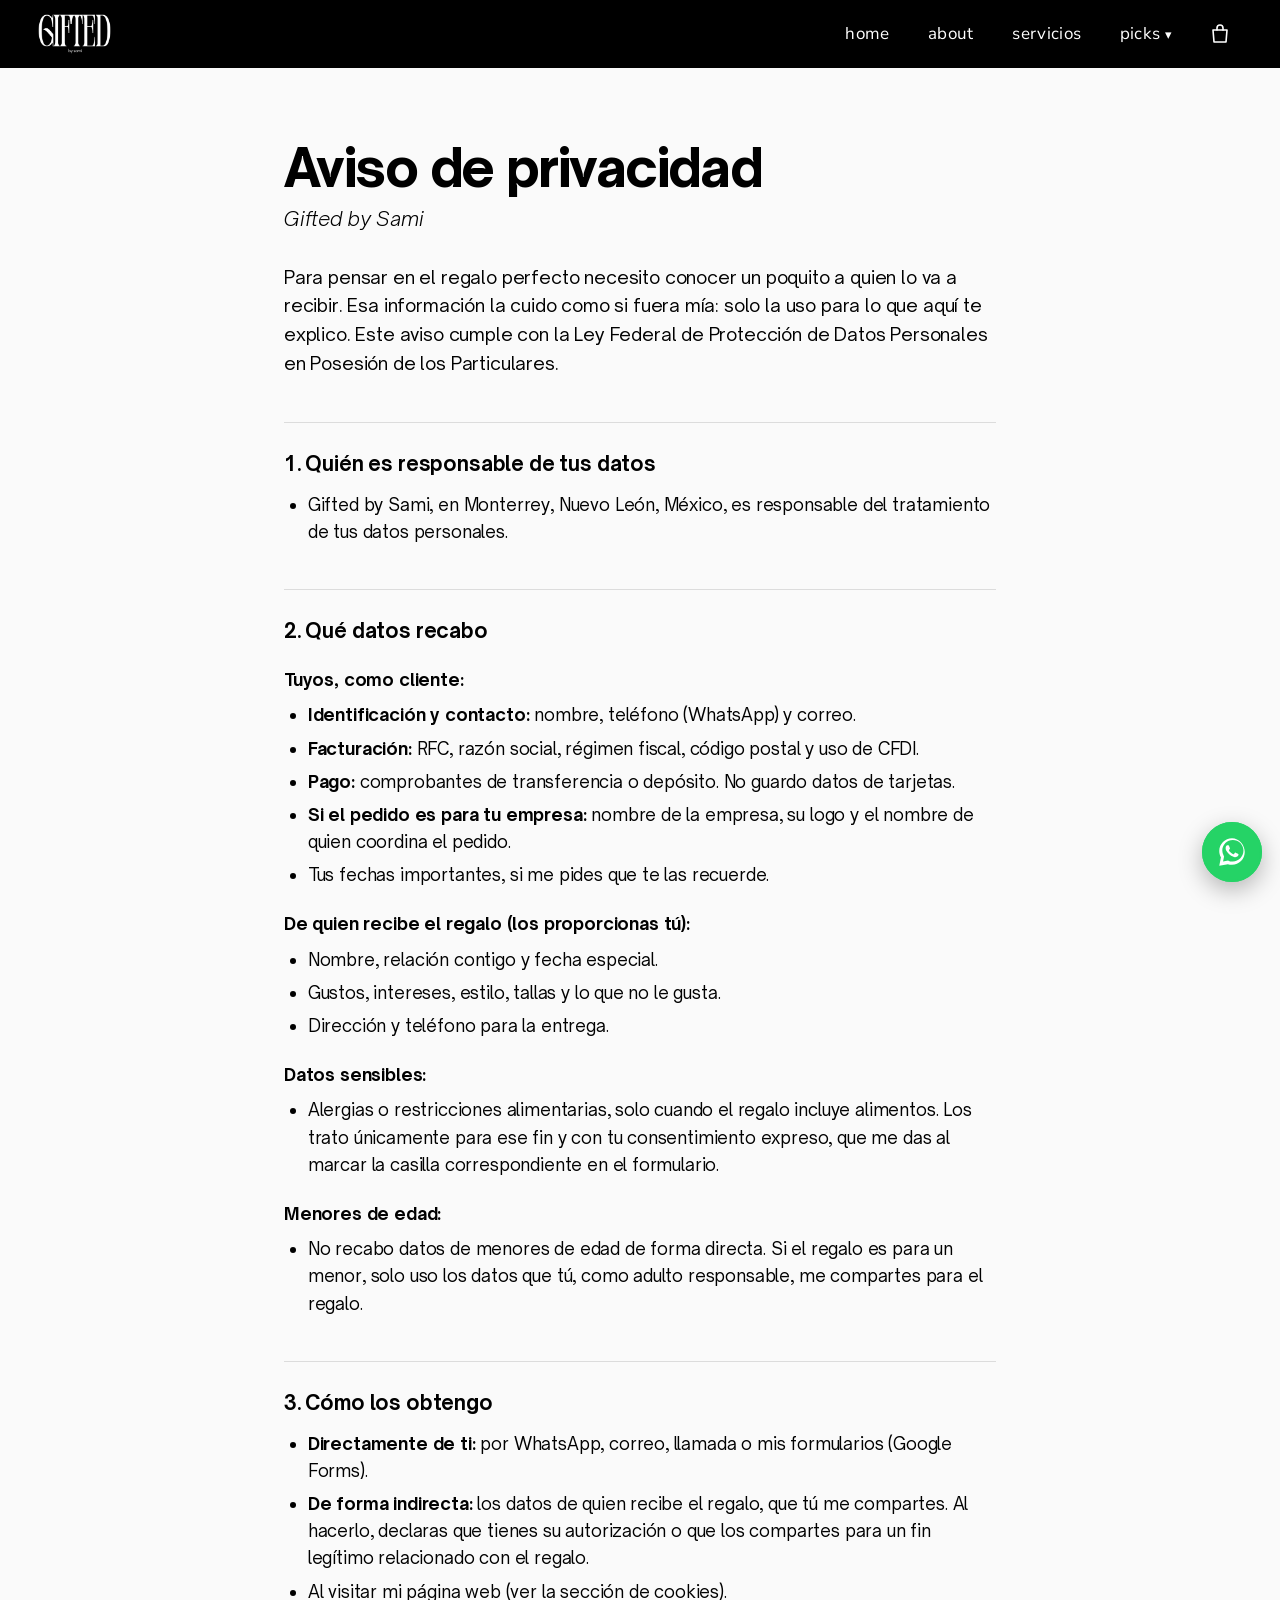
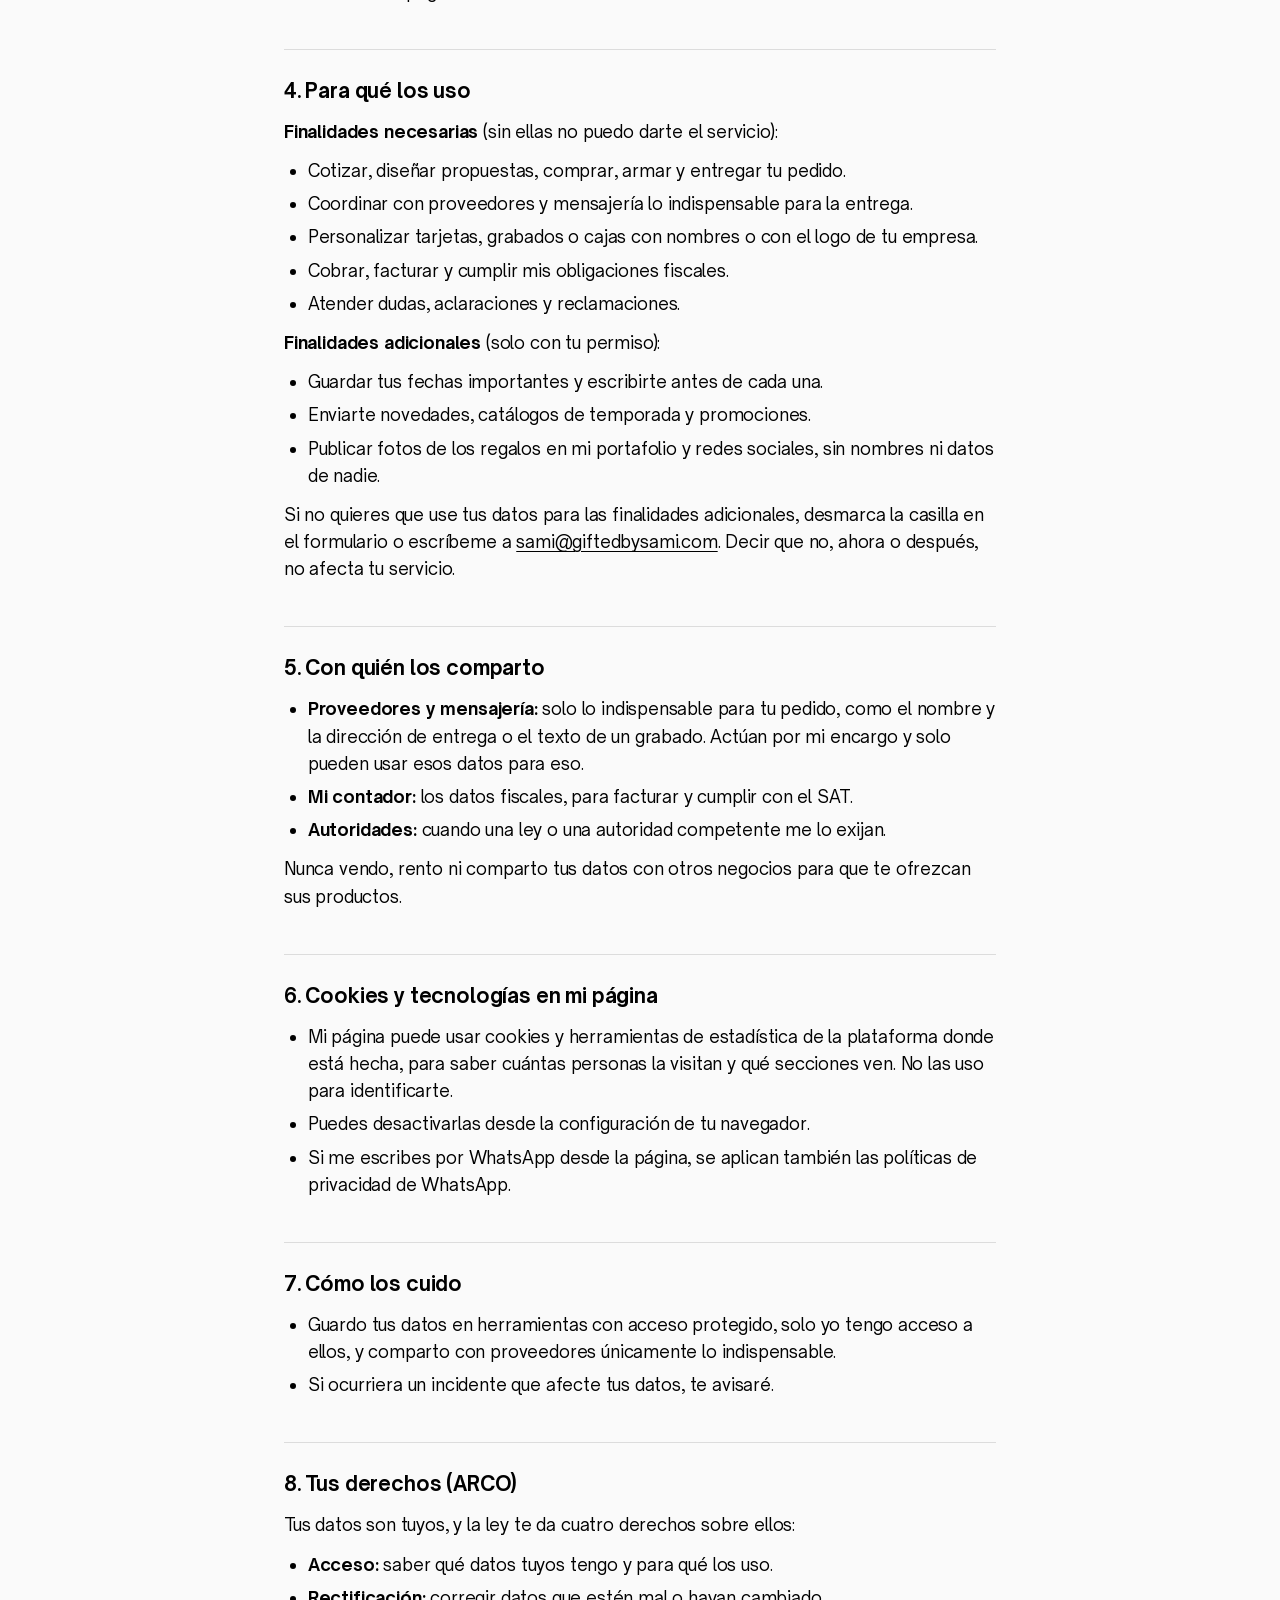
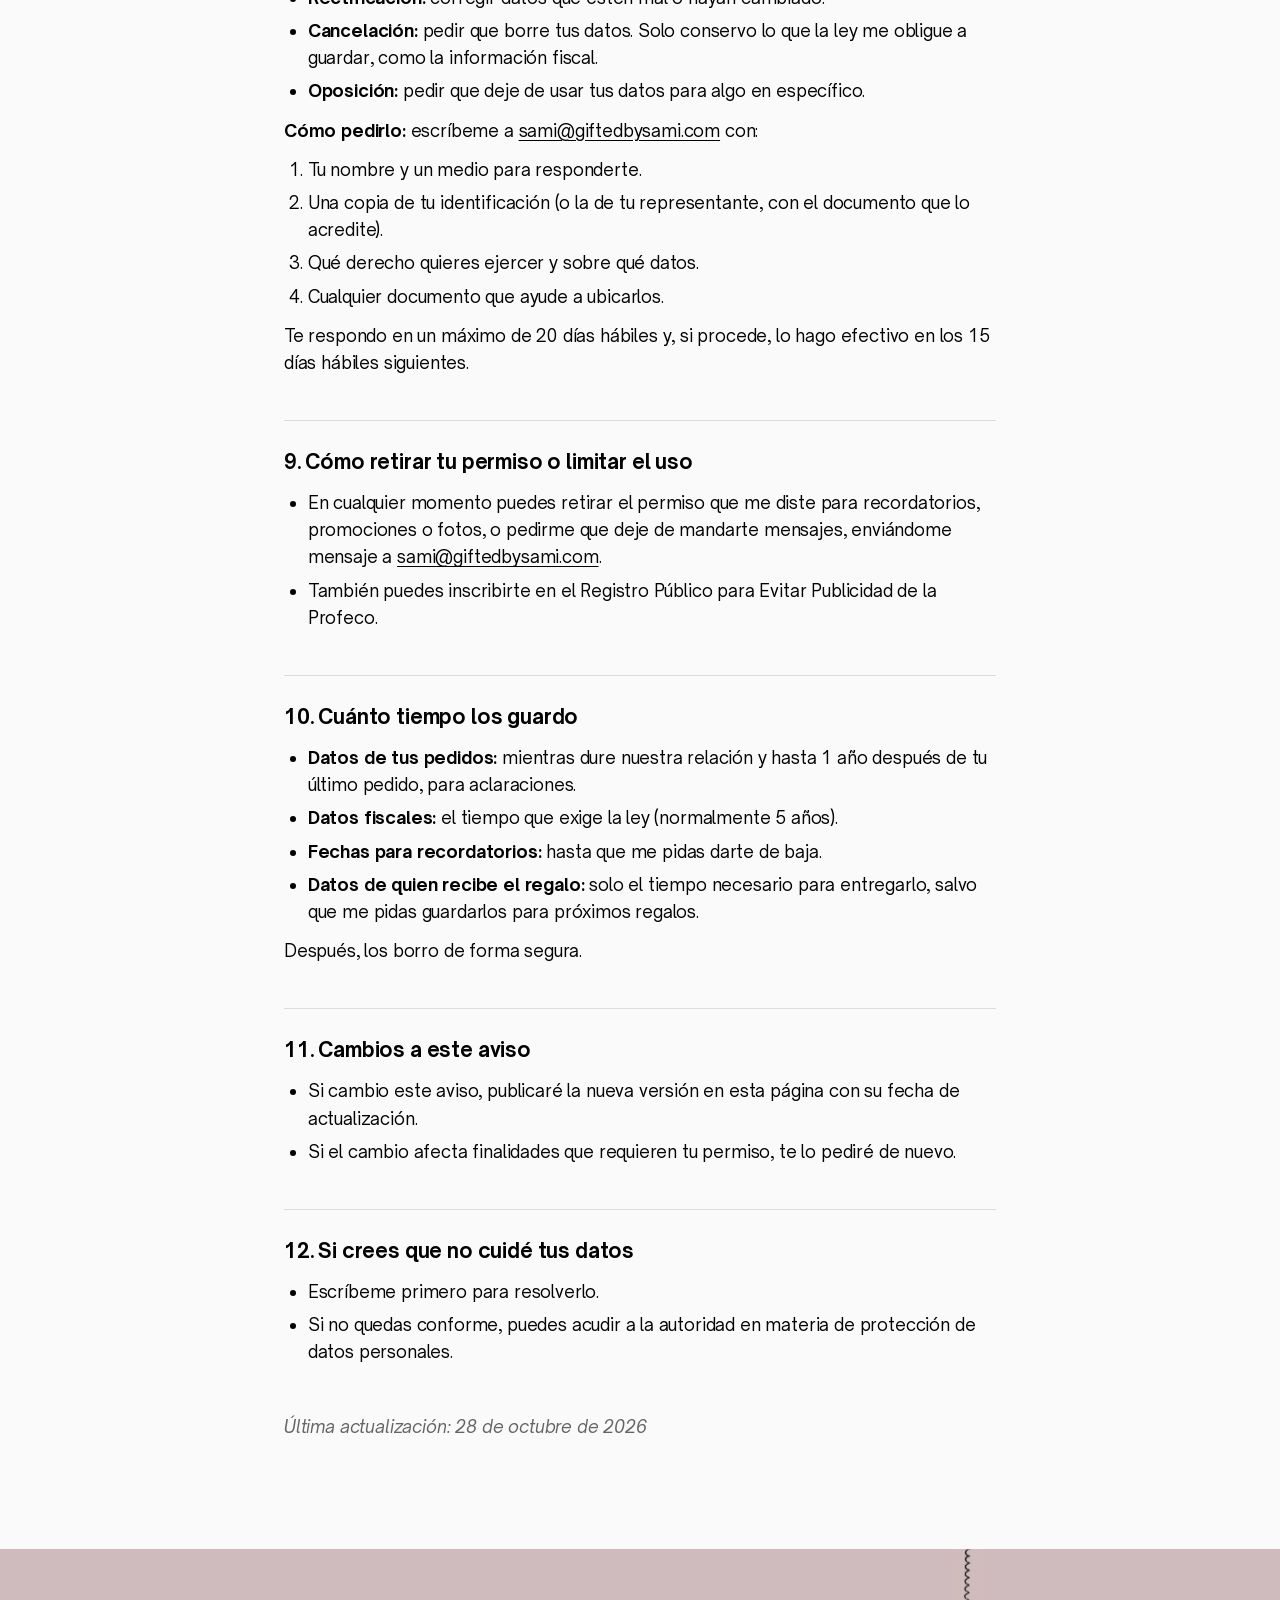
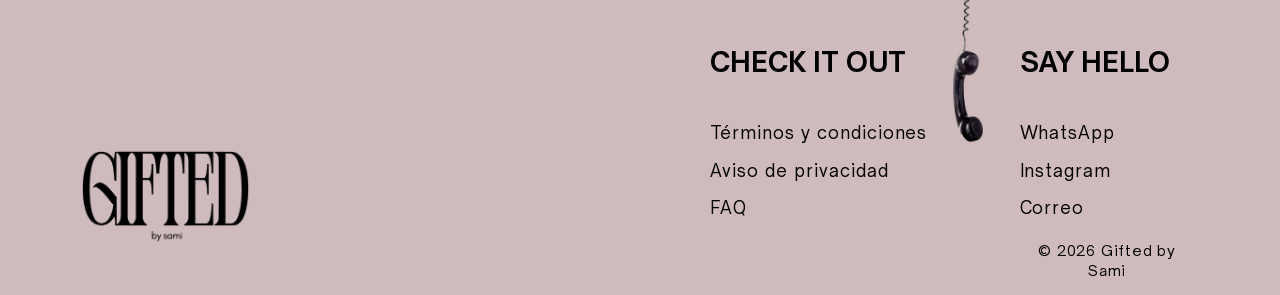
<file: privacidad.html>
<!DOCTYPE html>
<html lang="es">
<head>
<meta charset="utf-8">
<meta name="viewport" content="width=device-width, initial-scale=1">
<title>Aviso de privacidad · Gifted by Sami</title>
<meta name="description" content="Aviso de privacidad de Gifted by Sami (Monterrey): qué datos recabo, para qué los uso, con quién los comparto y cómo ejercer tus derechos ARCO.">
<!-- Vista previa al compartir (WhatsApp, Facebook, etc.). -->
<meta property="og:type" content="website">
<meta property="og:locale" content="es_MX">
<meta property="og:site_name" content="Gifted by Sami">
<meta property="og:title" content="Aviso de privacidad · Gifted by Sami">
<meta property="og:description" content="Aviso de privacidad de Gifted by Sami (Monterrey): qué datos recabo, para qué los uso, con quién los comparto y cómo ejercer tus derechos ARCO.">
<meta property="og:url" content="https://giftedbysami.com/privacidad.html">
<meta property="og:image" content="https://giftedbysami.com/assets/img/og-imagen.jpg">
<meta property="og:image:width" content="1200">
<meta property="og:image:height" content="630">
<meta property="og:image:alt" content="Gifted by Sami: regalar bonito, sin perder tu tiempo">
<meta name="twitter:card" content="summary_large_image">
<link rel="icon" href="favicon.ico" sizes="any">
<link rel="icon" type="image/png" sizes="32x32" href="assets/img/favicon-32.png">
<link rel="icon" type="image/png" sizes="192x192" href="assets/img/favicon-192.png">
<link rel="apple-touch-icon" href="assets/img/apple-touch-icon.png">
<link rel="preconnect" href="https://fonts.googleapis.com">
<link rel="preconnect" href="https://fonts.gstatic.com" crossorigin>
<link href="https://fonts.googleapis.com/css2?family=Nunito+Sans:wght@400&display=swap" rel="stylesheet">
<link rel="stylesheet" href="assets/css/styles.css?v=20261109b">
<link rel="stylesheet" href="assets/css/tienda.css?v=20261109b">
</head>
<body class="con-barra">

<!-- ===== SECCIÓN: barra (menú fijo arriba; mismo bloque en las 4 páginas) ===== -->
<header class="barra" id="barra">
  <a class="barra-logo" href="index.html" aria-label="Gifted by Sami, ir a home"><img src="assets/img/barra-logo.webp" alt="Gifted by Sami"></a>
  <button class="barra-boton" type="button" aria-expanded="false" aria-controls="barra-menu" aria-label="Abrir menú"><span></span><span></span><span></span></button>
  <nav class="barra-menu" id="barra-menu" aria-label="Menú">
    <a href="index.html">home</a>
    <a href="about.html">about</a>
    <a href="servicios.html">servicios</a>
    <div class="barra-picks">
      <button class="barra-picks-boton" type="button" aria-expanded="false" aria-controls="barra-submenu">picks <span aria-hidden="true">▾</span></button>
      <!-- [PENDIENTE: destino propio de trending y all year; por ahora los 3 llevan a la tienda] -->
      <div class="barra-submenu" id="barra-submenu" hidden>
        <a href="picks/index.html">temporada</a>
        <a href="picks/index.html">trending</a>
        <a href="picks/index.html">all year</a>
      </div>
    </div>
  </nav>
  <button class="carrito-boton" type="button" data-carrito-abrir aria-controls="carrito" aria-label="Ver carrito"><svg viewBox="0 0 24 24" aria-hidden="true" fill="none" stroke="currentColor" stroke-width="1.6" stroke-linecap="round" stroke-linejoin="round"><path d="M5 8h14l-1 12H6L5 8Z"/><path d="M9 8V6a3 3 0 0 1 6 0v2"/></svg><span class="carrito-contador" data-carrito-contador hidden>0</span></button>
</header>
<!-- ===== FIN: barra ===== -->

<!-- ===== SECCIÓN: legal ===== -->
<main class="sec legal" id="privacidad">
  <article class="legal-doc">
    <h1>Aviso de privacidad</h1>
    <p class="marca">Gifted by Sami</p>
    <p class="intro">Para pensar en el regalo perfecto necesito conocer un poquito a quien lo va a recibir. Esa información la cuido como si fuera mía: solo la uso para lo que aquí te explico. Este aviso cumple con la Ley Federal de Protección de Datos Personales en Posesión de los Particulares.</p>

    <h2>1. Quién es responsable de tus datos</h2>
    <ul>
      <li>Gifted by Sami, en Monterrey, Nuevo León, México, es responsable del tratamiento de tus datos personales.</li>
    </ul>

    <h2>2. Qué datos recabo</h2>
    <h3>Tuyos, como cliente:</h3>
    <ul>
      <li><b>Identificación y contacto:</b> nombre, teléfono (WhatsApp) y correo.</li>
      <li><b>Facturación:</b> RFC, razón social, régimen fiscal, código postal y uso de CFDI.</li>
      <li><b>Pago:</b> comprobantes de transferencia o depósito. No guardo datos de tarjetas.</li>
      <li><b>Si el pedido es para tu empresa:</b> nombre de la empresa, su logo y el nombre de quien coordina el pedido.</li>
      <li>Tus fechas importantes, si me pides que te las recuerde.</li>
    </ul>
    <h3>De quien recibe el regalo (los proporcionas tú):</h3>
    <ul>
      <li>Nombre, relación contigo y fecha especial.</li>
      <li>Gustos, intereses, estilo, tallas y lo que no le gusta.</li>
      <li>Dirección y teléfono para la entrega.</li>
    </ul>
    <h3>Datos sensibles:</h3>
    <ul>
      <li>Alergias o restricciones alimentarias, solo cuando el regalo incluye alimentos. Los trato únicamente para ese fin y con tu consentimiento expreso, que me das al marcar la casilla correspondiente en el formulario.</li>
    </ul>
    <h3>Menores de edad:</h3>
    <ul>
      <li>No recabo datos de menores de edad de forma directa. Si el regalo es para un menor, solo uso los datos que tú, como adulto responsable, me compartes para el regalo.</li>
    </ul>

    <h2>3. Cómo los obtengo</h2>
    <ul>
      <li><b>Directamente de ti:</b> por WhatsApp, correo, llamada o mis formularios (Google Forms).</li>
      <li><b>De forma indirecta:</b> los datos de quien recibe el regalo, que tú me compartes. Al hacerlo, declaras que tienes su autorización o que los compartes para un fin legítimo relacionado con el regalo.</li>
      <li>Al visitar mi página web (ver la sección de cookies).</li>
    </ul>

    <h2>4. Para qué los uso</h2>
    <p><b>Finalidades necesarias</b> (sin ellas no puedo darte el servicio):</p>
    <ul>
      <li>Cotizar, diseñar propuestas, comprar, armar y entregar tu pedido.</li>
      <li>Coordinar con proveedores y mensajería lo indispensable para la entrega.</li>
      <li>Personalizar tarjetas, grabados o cajas con nombres o con el logo de tu empresa.</li>
      <li>Cobrar, facturar y cumplir mis obligaciones fiscales.</li>
      <li>Atender dudas, aclaraciones y reclamaciones.</li>
    </ul>
    <p><b>Finalidades adicionales</b> (solo con tu permiso):</p>
    <ul>
      <li>Guardar tus fechas importantes y escribirte antes de cada una.</li>
      <li>Enviarte novedades, catálogos de temporada y promociones.</li>
      <li>Publicar fotos de los regalos en mi portafolio y redes sociales, sin nombres ni datos de nadie.</li>
    </ul>
    <p>Si no quieres que use tus datos para las finalidades adicionales, desmarca la casilla en el formulario o escríbeme a <a href="mailto:sami@giftedbysami.com">sami@giftedbysami.com</a>. Decir que no, ahora o después, no afecta tu servicio.</p>

    <h2>5. Con quién los comparto</h2>
    <ul>
      <li><b>Proveedores y mensajería:</b> solo lo indispensable para tu pedido, como el nombre y la dirección de entrega o el texto de un grabado. Actúan por mi encargo y solo pueden usar esos datos para eso.</li>
      <li><b>Mi contador:</b> los datos fiscales, para facturar y cumplir con el SAT.</li>
      <li><b>Autoridades:</b> cuando una ley o una autoridad competente me lo exijan.</li>
    </ul>
    <p>Nunca vendo, rento ni comparto tus datos con otros negocios para que te ofrezcan sus productos.</p>

    <h2>6. Cookies y tecnologías en mi página</h2>
    <ul>
      <li>Mi página puede usar cookies y herramientas de estadística de la plataforma donde está hecha, para saber cuántas personas la visitan y qué secciones ven. No las uso para identificarte.</li>
      <li>Puedes desactivarlas desde la configuración de tu navegador.</li>
      <li>Si me escribes por WhatsApp desde la página, se aplican también las políticas de privacidad de WhatsApp.</li>
    </ul>

    <h2>7. Cómo los cuido</h2>
    <ul>
      <li>Guardo tus datos en herramientas con acceso protegido, solo yo tengo acceso a ellos, y comparto con proveedores únicamente lo indispensable.</li>
      <li>Si ocurriera un incidente que afecte tus datos, te avisaré.</li>
    </ul>

    <h2>8. Tus derechos (ARCO)</h2>
    <p>Tus datos son tuyos, y la ley te da cuatro derechos sobre ellos:</p>
    <ul>
      <li><b>Acceso:</b> saber qué datos tuyos tengo y para qué los uso.</li>
      <li><b>Rectificación:</b> corregir datos que estén mal o hayan cambiado.</li>
      <li><b>Cancelación:</b> pedir que borre tus datos. Solo conservo lo que la ley me obligue a guardar, como la información fiscal.</li>
      <li><b>Oposición:</b> pedir que deje de usar tus datos para algo en específico.</li>
    </ul>
    <p><b>Cómo pedirlo:</b> escríbeme a <a href="mailto:sami@giftedbysami.com">sami@giftedbysami.com</a> con:</p>
    <ol>
      <li>Tu nombre y un medio para responderte.</li>
      <li>Una copia de tu identificación (o la de tu representante, con el documento que lo acredite).</li>
      <li>Qué derecho quieres ejercer y sobre qué datos.</li>
      <li>Cualquier documento que ayude a ubicarlos.</li>
    </ol>
    <p>Te respondo en un máximo de 20 días hábiles y, si procede, lo hago efectivo en los 15 días hábiles siguientes.</p>

    <h2>9. Cómo retirar tu permiso o limitar el uso</h2>
    <ul>
      <li>En cualquier momento puedes retirar el permiso que me diste para recordatorios, promociones o fotos, o pedirme que deje de mandarte mensajes, enviándome mensaje a <a href="mailto:sami@giftedbysami.com">sami@giftedbysami.com</a>.</li>
      <li>También puedes inscribirte en el Registro Público para Evitar Publicidad de la Profeco.</li>
    </ul>

    <h2>10. Cuánto tiempo los guardo</h2>
    <ul>
      <li><b>Datos de tus pedidos:</b> mientras dure nuestra relación y hasta 1 año después de tu último pedido, para aclaraciones.</li>
      <li><b>Datos fiscales:</b> el tiempo que exige la ley (normalmente 5 años).</li>
      <li><b>Fechas para recordatorios:</b> hasta que me pidas darte de baja.</li>
      <li><b>Datos de quien recibe el regalo:</b> solo el tiempo necesario para entregarlo, salvo que me pidas guardarlos para próximos regalos.</li>
    </ul>
    <p>Después, los borro de forma segura.</p>

    <h2>11. Cambios a este aviso</h2>
    <ul>
      <li>Si cambio este aviso, publicaré la nueva versión en esta página con su fecha de actualización.</li>
      <li>Si el cambio afecta finalidades que requieren tu permiso, te lo pediré de nuevo.</li>
    </ul>

    <h2>12. Si crees que no cuidé tus datos</h2>
    <ul>
      <li>Escríbeme primero para resolverlo.</li>
      <li>Si no quedas conforme, puedes acudir a la autoridad en materia de protección de datos personales.</li>
    </ul>

    <p class="fecha">Última actualización: 28 de octubre de 2026</p>
  </article>
</main>
<!-- ===== FIN: legal ===== -->

<!-- ===== SECCIÓN: footer (mismo bloque en las 4 páginas) ===== -->
<footer class="sec footer" id="contacto">
  <div class="stage">
    <img loading="lazy" decoding="async" class="abs f-cable" src="assets/img/footer-cable.webp" alt="" aria-hidden="true">
    <p class="abs t f-titulo uno">CHECK IT OUT</p>
    <nav class="abs t uno" aria-label="Información">
      <a href="terminos.html">Términos y condiciones</a>
      <a href="privacidad.html">Aviso de privacidad</a>
      <a href="faq.html">FAQ</a>
    </nav>
    <p class="abs t f-titulo dos">SAY HELLO</p>
    <nav class="abs t dos" aria-label="Contacto">
      <a href="https://wa.me/528116873612" data-wa="footer" target="_blank" rel="noopener">WhatsApp</a>
      <a href="#" data-contacto="instagram" data-pending="El Instagram de Sami se agregará pronto">Instagram</a>
      <a href="#" data-contacto="correo" data-pending="El correo de Sami se agregará pronto">Correo</a>
    </nav>
    <p class="abs t f-copy">© 2026 Gifted by Sami</p>
    <a class="abs f-logo" href="index.html" aria-label="Gifted by Sami, ir a home"><img loading="lazy" decoding="async" src="assets/img/footer-logo.webp" alt="Gifted by Sami"></a>
  </div>
</footer>
<!-- ===== FIN: footer ===== -->

<!-- ===== SECCIÓN: whatsapp-flotante (botón verde + aviso toast) ===== -->
<a class="wa-float" href="https://wa.me/528116873612" data-wa="flotante" target="_blank" rel="noopener" aria-label="Escríbele a Sami por WhatsApp">
  <svg viewBox="0 0 32 32" aria-hidden="true"><path d="M16.04 3C9.4 3 4 8.38 4 15.02c0 2.12.56 4.19 1.62 6.01L4 29l8.12-1.58a12.02 12.02 0 0 0 3.92.66C22.68 28.08 28 22.7 28 16.06 28 9.4 22.68 3 16.04 3Zm0 22.05c-1.2 0-2.38-.32-3.4-.93l-.24-.15-4.82.94.97-4.7-.16-.26a9.9 9.9 0 0 1-1.52-5.27c0-5.48 4.46-9.94 9.96-9.94 5.5 0 9.96 4.46 9.96 9.94 0 5.5-4.46 10.37-9.96 10.37Zm5.46-7.43c-.3-.15-1.77-.87-2.04-.97-.27-.1-.47-.15-.67.15-.2.3-.77.97-.94 1.17-.17.2-.35.22-.65.07-.3-.15-1.26-.46-2.4-1.48-.89-.79-1.49-1.77-1.66-2.07-.17-.3-.02-.46.13-.61.14-.13.3-.35.45-.52.15-.17.2-.3.3-.5.1-.2.05-.37-.02-.52-.07-.15-.67-1.62-.92-2.22-.24-.58-.49-.5-.67-.51h-.57c-.2 0-.52.07-.8.37-.27.3-1.04 1.02-1.04 2.48 0 1.46 1.07 2.88 1.22 3.08.15.2 2.1 3.2 5.08 4.49.71.3 1.26.49 1.7.63.71.23 1.36.2 1.88.12.57-.08 1.77-.72 2.02-1.42.25-.7.25-1.3.17-1.42-.07-.12-.27-.2-.57-.35Z"/></svg>
</a>
<div class="toast" id="toast" role="status" aria-live="polite"></div>
<!-- ===== FIN: whatsapp-flotante ===== -->

<script src="assets/js/main.js?v=20261109"></script>
<script src="picks/data/catalogo.js"></script>
<script src="assets/js/carrito.js?v=20261109"></script>
</body>
</html>
</file>
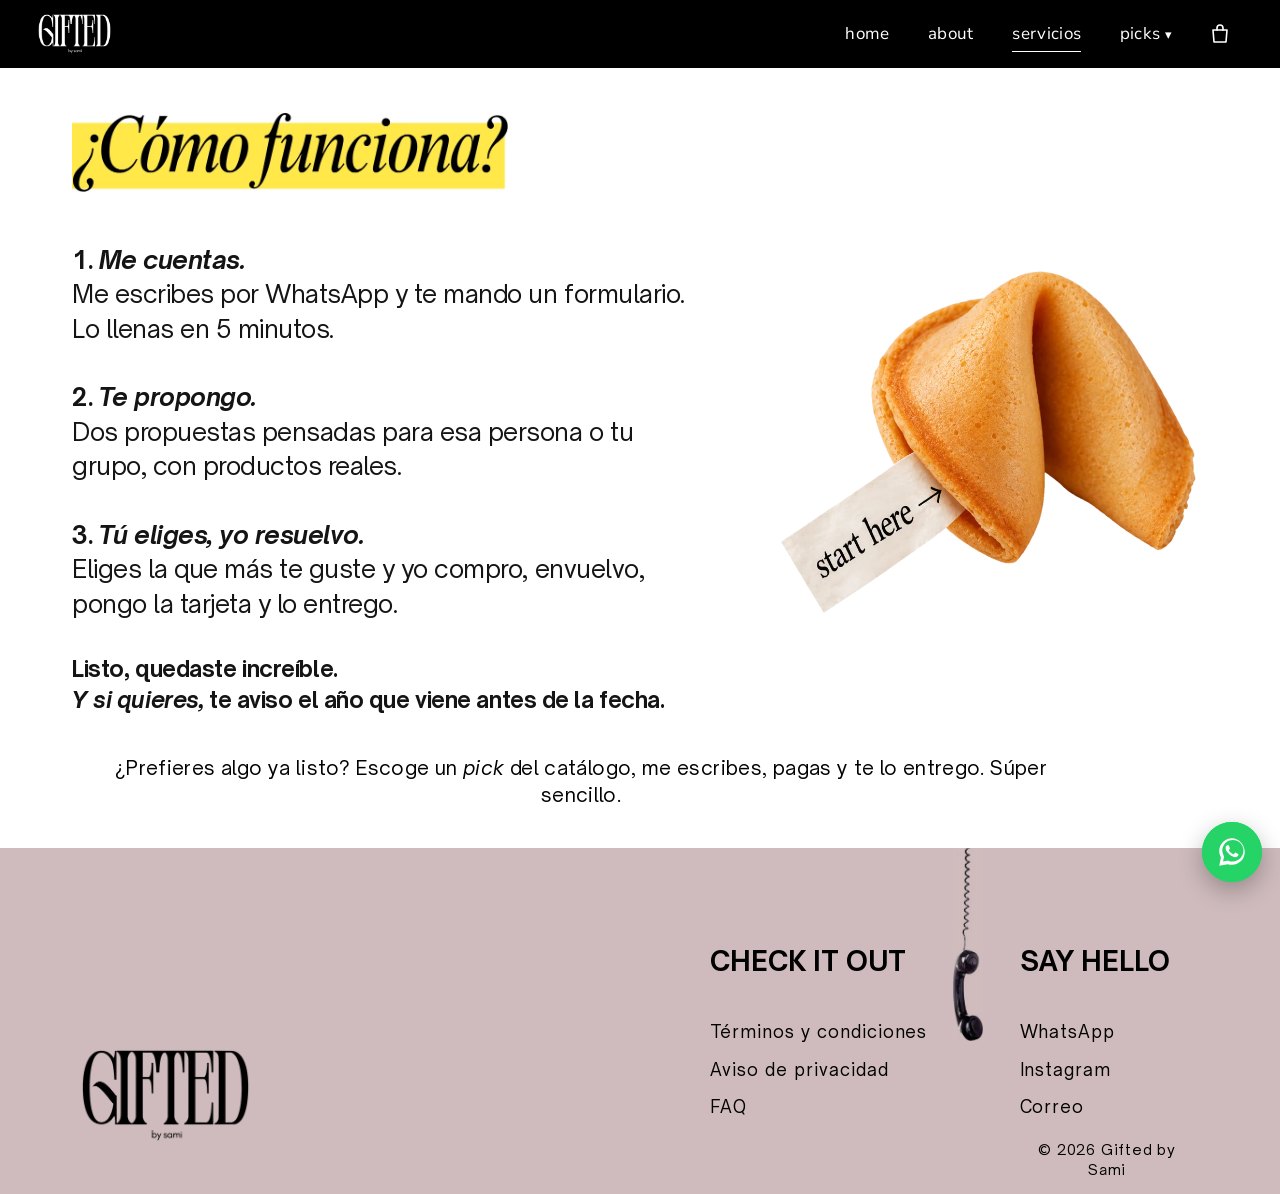
<file: servicios.html>
<!DOCTYPE html>
<html lang="es">
<head>
<meta charset="utf-8">
<meta name="viewport" content="width=device-width, initial-scale=1">
<title>Servicios y precios · Gifted by Sami, regalos en Monterrey</title>
<meta name="description" content="Regalo personalizado, grupal, Sami's Picks y servicio express en Monterrey. Así funciona: me cuentas, te propongo, tú eliges y yo compro, envuelvo y entrego.">
<!-- Vista previa al compartir (WhatsApp, Facebook, etc.). -->
<meta property="og:type" content="website">
<meta property="og:locale" content="es_MX">
<meta property="og:site_name" content="Gifted by Sami">
<meta property="og:title" content="Servicios y precios · Gifted by Sami, regalos en Monterrey">
<meta property="og:description" content="Regalo personalizado, grupal, Sami's Picks y servicio express en Monterrey. Así funciona: me cuentas, te propongo, tú eliges y yo compro, envuelvo y entrego.">
<meta property="og:url" content="https://giftedbysami.com/servicios.html">
<meta property="og:image" content="https://giftedbysami.com/assets/img/og-imagen.jpg">
<meta property="og:image:width" content="1200">
<meta property="og:image:height" content="630">
<meta property="og:image:alt" content="Gifted by Sami: regalar bonito, sin perder tu tiempo">
<meta name="twitter:card" content="summary_large_image">
<link rel="icon" href="favicon.ico" sizes="any">
<link rel="icon" type="image/png" sizes="32x32" href="assets/img/favicon-32.png">
<link rel="icon" type="image/png" sizes="192x192" href="assets/img/favicon-192.png">
<link rel="apple-touch-icon" href="assets/img/apple-touch-icon.png">
<link rel="preconnect" href="https://fonts.googleapis.com">
<link rel="preconnect" href="https://fonts.gstatic.com" crossorigin>
<link href="https://fonts.googleapis.com/css2?family=Nunito+Sans:wght@400&display=swap" rel="stylesheet">
<link rel="stylesheet" href="assets/css/styles.css?v=20261113">
<link rel="stylesheet" href="assets/css/tienda.css?v=20261109b">
</head>
<body class="con-barra">

<!-- ===== SECCIÓN: barra (menú fijo arriba; mismo bloque en las 4 páginas) ===== -->
<header class="barra" id="barra">
  <a class="barra-logo" href="index.html" aria-label="Gifted by Sami, ir a home"><img src="assets/img/barra-logo.webp" alt="Gifted by Sami"></a>
  <button class="barra-boton" type="button" aria-expanded="false" aria-controls="barra-menu" aria-label="Abrir menú"><span></span><span></span><span></span></button>
  <nav class="barra-menu" id="barra-menu" aria-label="Menú">
    <a href="index.html">home</a>
    <a href="about.html">about</a>
    <a href="servicios.html" aria-current="page">servicios</a>
    <div class="barra-picks">
      <button class="barra-picks-boton" type="button" aria-expanded="false" aria-controls="barra-submenu">picks <span aria-hidden="true">▾</span></button>
      <!-- [PENDIENTE: destino propio de trending y all year; por ahora los 3 llevan a la tienda] -->
      <div class="barra-submenu" id="barra-submenu" hidden>
        <a href="picks/index.html">temporada</a>
        <a href="picks/index.html">trending</a>
        <a href="picks/index.html">all year</a>
      </div>
    </div>
  </nav>
  <button class="carrito-boton" type="button" data-carrito-abrir aria-controls="carrito" aria-label="Ver carrito"><svg viewBox="0 0 24 24" aria-hidden="true" fill="none" stroke="currentColor" stroke-width="1.6" stroke-linecap="round" stroke-linejoin="round"><path d="M5 8h14l-1 12H6L5 8Z"/><path d="M9 8V6a3 3 0 0 1 6 0v2"/></svg><span class="carrito-contador" data-carrito-contador hidden>0</span></button>
</header>
<!-- ===== FIN: barra ===== -->

<!-- ===== SECCIÓN: como-funciona ===== -->
<main>
<section class="sec como" id="como-funciona">
  <div class="stage" style="--H:832">
    <h1 class="abs titulo" style="--x:77;--y:48.5;--w:465"><img src="assets/img/servicios-como-funciona.webp" alt="¿Cómo funciona?"></h1>
    <div class="abs t pasos" style="--x:77;--y:192;--w:659;--fs:26.2">
      <p><b>1. <i>Me cuentas.</i></b><br>Me escribes por WhatsApp y te mando un formulario.<br>Lo llenas en 5 minutos.</p>
      <p><b>2. <i>Te propongo.</i></b><br>Dos propuestas pensadas para esa persona o tu grupo, con productos reales.</p>
      <p><b>3. <i>Tú eliges, yo resuelvo.</i></b><br>Eliges la que más te guste y yo compro, envuelvo, pongo la tarjeta y lo entrego.</p>
    </div>
    <!-- Galleta: se mueve como si quisiera romperse; al hacer clic se abre y muestra "revelado" (abajo). Al recargar vuelve a cerrarse. -->
    <button class="abs galleta" id="galleta" type="button" style="--x:833;--y:217;--w:443.5" aria-expanded="false" aria-controls="revelado" aria-label="Romper la galleta de la fortuna para ver los servicios">
      <img class="g-cerrada" src="assets/img/galleta-cerrada.webp" alt="Galleta de la fortuna: start here">
      <img class="g-abierta" src="assets/img/galleta-abierta.webp" alt="" aria-hidden="true">
    </button>
    <p class="abs t listo" style="--x:77;--y:630;--w:731;--fs:23.6">Listo, quedaste increíble.<br><i>Y si quieres,</i> te aviso el año que viene antes de la fecha.</p>
    <p class="abs t prefieres" style="--x:77;--y:737;--w:1086;--fs:20.6">¿Prefieres algo ya listo? Escoge un <i>pick</i> del catálogo, me escribes, pagas y te lo entrego. Súper sencillo.</p>
  </div>
</section>
<!-- ===== FIN: como-funciona ===== -->

<!-- ===== SECCIÓN: revelado (escondido hasta romper la galleta) ===== -->
<div class="revelado" id="revelado" hidden>

  <!-- ===== SECCIÓN: tickets ===== -->
  <section class="sec tickets" id="tickets">
    <div class="stage" style="--H:1273">
      <img class="abs abierta" style="--x:672.5;--y:82;--w:621" src="assets/img/servicios-galleta-abierta.webp" alt="Galleta de la fortuna abierta: your perfect gift is closer than you think">
      <h2 class="abs pick" id="pick-your-ticket" style="--x:96.5;--y:217;--w:457"><img loading="lazy" decoding="async" src="assets/img/servicios-pick-your-ticket.webp" alt="pick your ticket:"></h2>
      <!-- PRECIOS: el precio que se ve está DENTRO de las imágenes servicios-ticket-*.webp.
           También aparece en texto en aria-label y alt de cada ticket. Si cambia un precio: imagen + aria-label + alt. -->
      <a class="abs tk" style="--x:45.5;--y:541.5;--w:379" href="https://wa.me/528116873612" data-wa="personalizado" target="_blank" rel="noopener" aria-label="Personalizado, 1 persona, $2,000 de honorarios más 15% del valor del regalo. Lo quiero: escribir por WhatsApp"><img loading="lazy" decoding="async" src="assets/img/servicios-ticket-personalizado.webp" alt="Ticket Personalizado: 1 persona. Un regalo pensado solo para esa persona: 2 propuestas pensadas solo para esa persona; búsqueda y compra de productos, traslados y entregas; pídelo con 3 a 21 días de anticipación. Honorarios: $2,000 más 15% del valor del regalo; regalo aparte."></a>
      <a class="abs tk" style="--x:477.5;--y:542;--w:377" href="https://wa.me/528116873612" data-wa="grupal" target="_blank" rel="noopener" aria-label="Grupal, desde 2 regalos, $3,000 de honorarios más 15% del presupuesto total. Lo quiero: escribir por WhatsApp"><img loading="lazy" decoding="async" src="assets/img/servicios-ticket-grupal.webp" alt="Ticket Grupal: desde 2 regalos. A la medida de tu grupo: ni todos lo mismo, ni caja de temporada. 2 propuestas, con hasta 3 regalos distintos según cada persona; búsqueda y compra de productos, traslados y entregas; pídelo con 7 a 21 días de anticipación. Honorarios: $3,000 más 15% del presupuesto total; regalos aparte."></a>
      <a class="abs tk" style="--x:909;--y:542;--w:376.5" href="picks/index.html" aria-label="Sami's Picks, desde 1 pieza. Ver catálogo"><img loading="lazy" decoding="async" src="assets/img/servicios-ticket-sami-picks.webp" alt="Ticket Sami's Picks: desde 1 pieza. Ya los elegí por ti, listos para regalar, para ti o para tu team: cajas de temporada y picks de todo el año; caja, tarjeta y entrega: todo incluido; productos personalizados o con tu logo. Precios en el catálogo."></a>
    </div>
  </section>
  <!-- ===== FIN: tickets ===== -->

  <!-- ===== SECCIÓN: franja-1800 ===== -->
  <section class="sec franja" aria-hidden="true">
    <img loading="lazy" decoding="async" src="assets/img/servicios-franja-1800.webp" alt="">
  </section>
  <!-- ===== FIN: franja-1800 ===== -->

  <!-- ===== SECCIÓN: express ===== -->
  <section class="sec express" id="express">
    <div class="stage" style="--H:651">
      <h2 class="abs titulo" style="--x:709;--y:151;--w:285"><img loading="lazy" decoding="async" src="assets/img/servicios-express-titulo.webp" alt="express:"></h2>
      <!-- PRECIO Express: está en el texto de abajo -->
      <div class="abs t texto" style="--x:518;--y:249;--w:710;--fs:24">
        <p class="mayus">Considéralo tu <i>primera y única</i> urgencia:</p>
        <p>El próximo año yo te recuerdo la fecha antes.<br>Desde +$1,000 · se suma a tu servicio.</p>
        <p class="mayus"><i>sujeto a disponibilidad</i></p>
      </div>
      <img class="abs flecha" style="--x:537;--y:499;--w:144" loading="lazy" decoding="async" src="assets/img/servicios-express-flecha.webp" alt="" aria-hidden="true">
      <div class="flecha-movil" aria-hidden="true"><img loading="lazy" decoding="async" src="assets/img/servicios-express-flecha-curva.webp" alt=""></div>
      <a class="abs celular" style="--x:137;--y:50;--w:381" href="https://wa.me/528116873612" data-wa="express" target="_blank" rel="noopener" aria-label="Express, desde $1,000 adicionales. Escribir por WhatsApp"><img loading="lazy" decoding="async" src="assets/img/servicios-express-celular.webp" alt="Celular rosa con la etiqueta Rush orders only: Need it ASAP? Say less."></a>
    </div>
    <div class="espacio"></div>
  </section>
  <!-- ===== FIN: express ===== -->

</div>
<!-- ===== FIN: revelado ===== -->
</main>

<!-- ===== SECCIÓN: footer (mismo bloque en las 4 páginas) ===== -->
<footer class="sec footer" id="contacto">
  <div class="stage">
    <img loading="lazy" decoding="async" class="abs f-cable" src="assets/img/footer-cable.webp" alt="" aria-hidden="true">
    <p class="abs t f-titulo uno">CHECK IT OUT</p>
    <nav class="abs t uno" aria-label="Información">
      <a href="terminos.html">Términos y condiciones</a>
      <a href="privacidad.html">Aviso de privacidad</a>
      <a href="faq.html">FAQ</a>
    </nav>
    <p class="abs t f-titulo dos">SAY HELLO</p>
    <nav class="abs t dos" aria-label="Contacto">
      <a href="https://wa.me/528116873612" data-wa="footer" target="_blank" rel="noopener">WhatsApp</a>
      <a href="#" data-contacto="instagram" data-pending="El Instagram de Sami se agregará pronto">Instagram</a>
      <a href="#" data-contacto="correo" data-pending="El correo de Sami se agregará pronto">Correo</a>
    </nav>
    <p class="abs t f-copy">© 2026 Gifted by Sami</p>
    <a class="abs f-logo" href="index.html" aria-label="Gifted by Sami, ir a home"><img loading="lazy" decoding="async" src="assets/img/footer-logo.webp" alt="Gifted by Sami"></a>
  </div>
</footer>
<!-- ===== FIN: footer ===== -->

<!-- ===== SECCIÓN: whatsapp-flotante (botón verde + aviso toast) ===== -->
<a class="wa-float" href="https://wa.me/528116873612" data-wa="flotante" target="_blank" rel="noopener" aria-label="Escríbele a Sami por WhatsApp">
  <svg viewBox="0 0 32 32" aria-hidden="true"><path d="M16.04 3C9.4 3 4 8.38 4 15.02c0 2.12.56 4.19 1.62 6.01L4 29l8.12-1.58a12.02 12.02 0 0 0 3.92.66C22.68 28.08 28 22.7 28 16.06 28 9.4 22.68 3 16.04 3Zm0 22.05c-1.2 0-2.38-.32-3.4-.93l-.24-.15-4.82.94.97-4.7-.16-.26a9.9 9.9 0 0 1-1.52-5.27c0-5.48 4.46-9.94 9.96-9.94 5.5 0 9.96 4.46 9.96 9.94 0 5.5-4.46 10.37-9.96 10.37Zm5.46-7.43c-.3-.15-1.77-.87-2.04-.97-.27-.1-.47-.15-.67.15-.2.3-.77.97-.94 1.17-.17.2-.35.22-.65.07-.3-.15-1.26-.46-2.4-1.48-.89-.79-1.49-1.77-1.66-2.07-.17-.3-.02-.46.13-.61.14-.13.3-.35.45-.52.15-.17.2-.3.3-.5.1-.2.05-.37-.02-.52-.07-.15-.67-1.62-.92-2.22-.24-.58-.49-.5-.67-.51h-.57c-.2 0-.52.07-.8.37-.27.3-1.04 1.02-1.04 2.48 0 1.46 1.07 2.88 1.22 3.08.15.2 2.1 3.2 5.08 4.49.71.3 1.26.49 1.7.63.71.23 1.36.2 1.88.12.57-.08 1.77-.72 2.02-1.42.25-.7.25-1.3.17-1.42-.07-.12-.27-.2-.57-.35Z"/></svg>
</a>
<div class="toast" id="toast" role="status" aria-live="polite"></div>
<!-- ===== FIN: whatsapp-flotante ===== -->

<script src="assets/js/main.js?v=20261109"></script>
<script src="picks/data/catalogo.js"></script>
<script src="assets/js/carrito.js?v=20261109"></script>
</body>
</html>
</file>
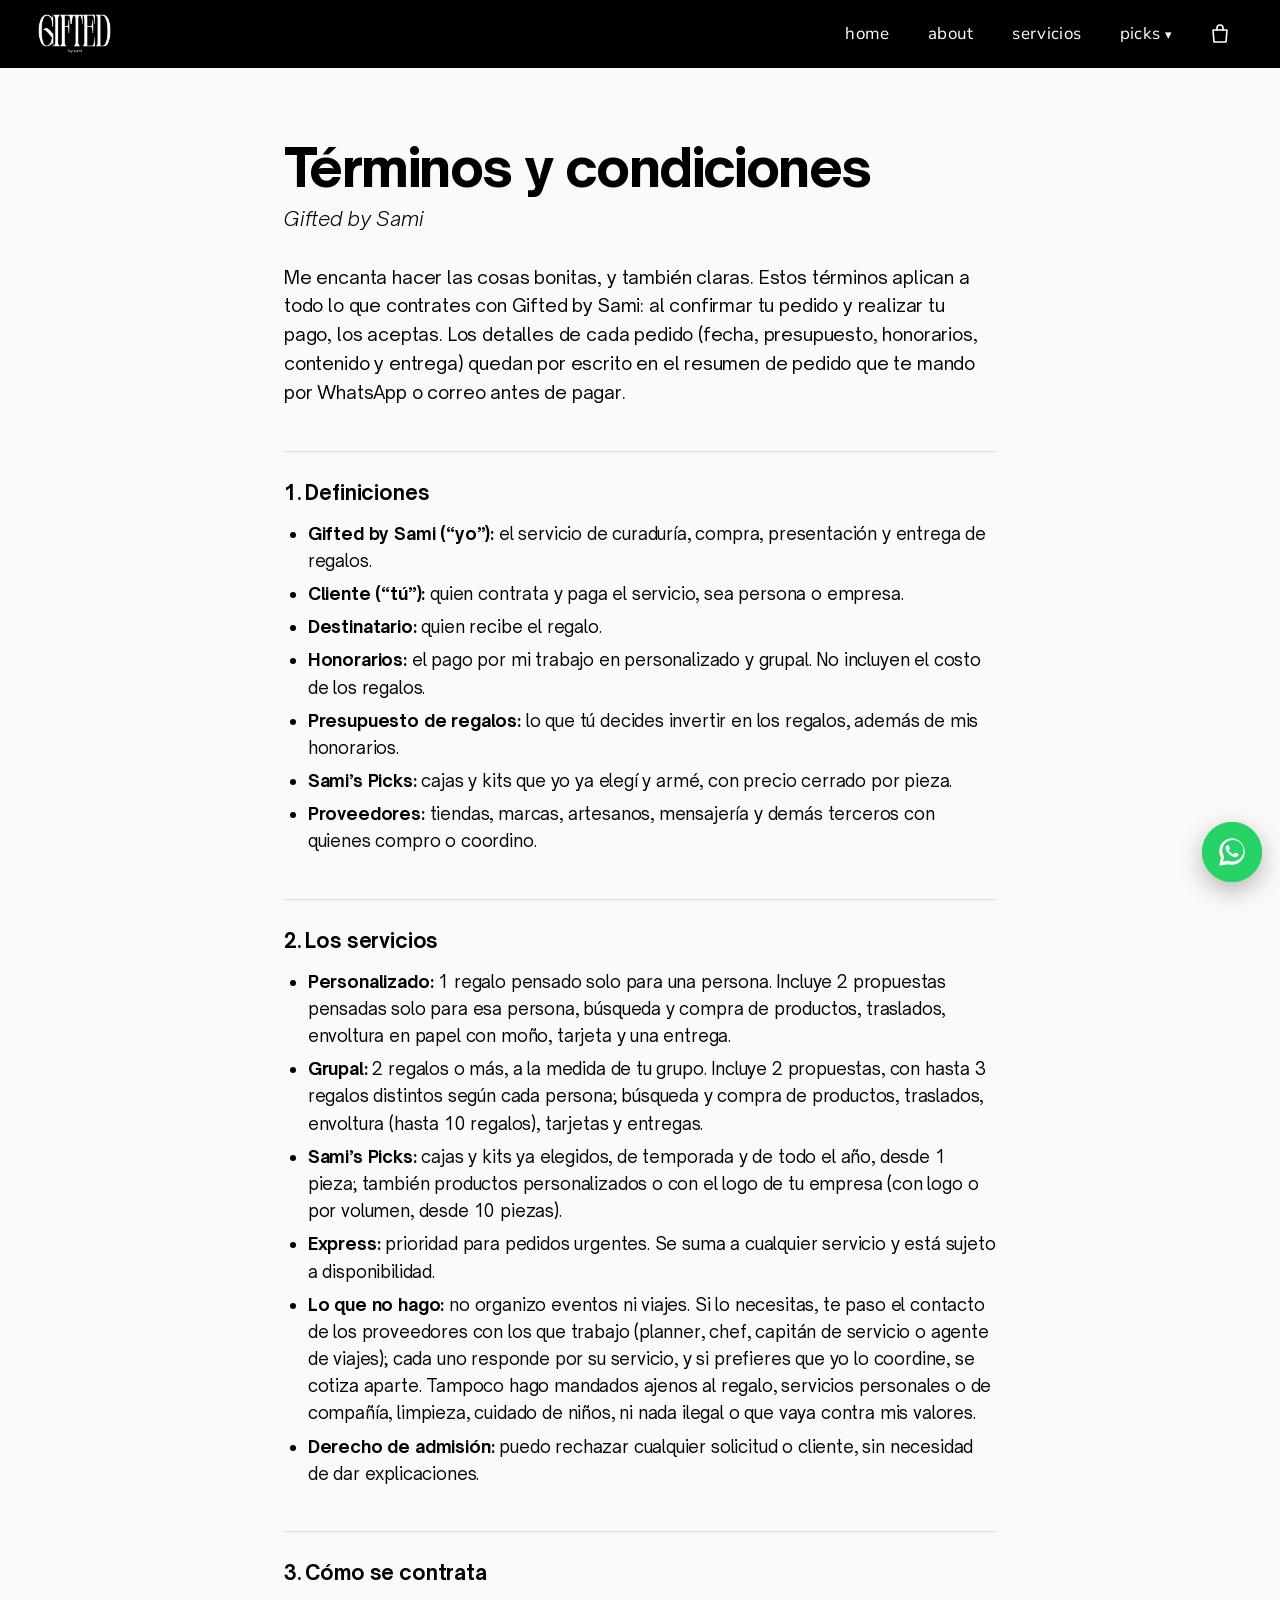
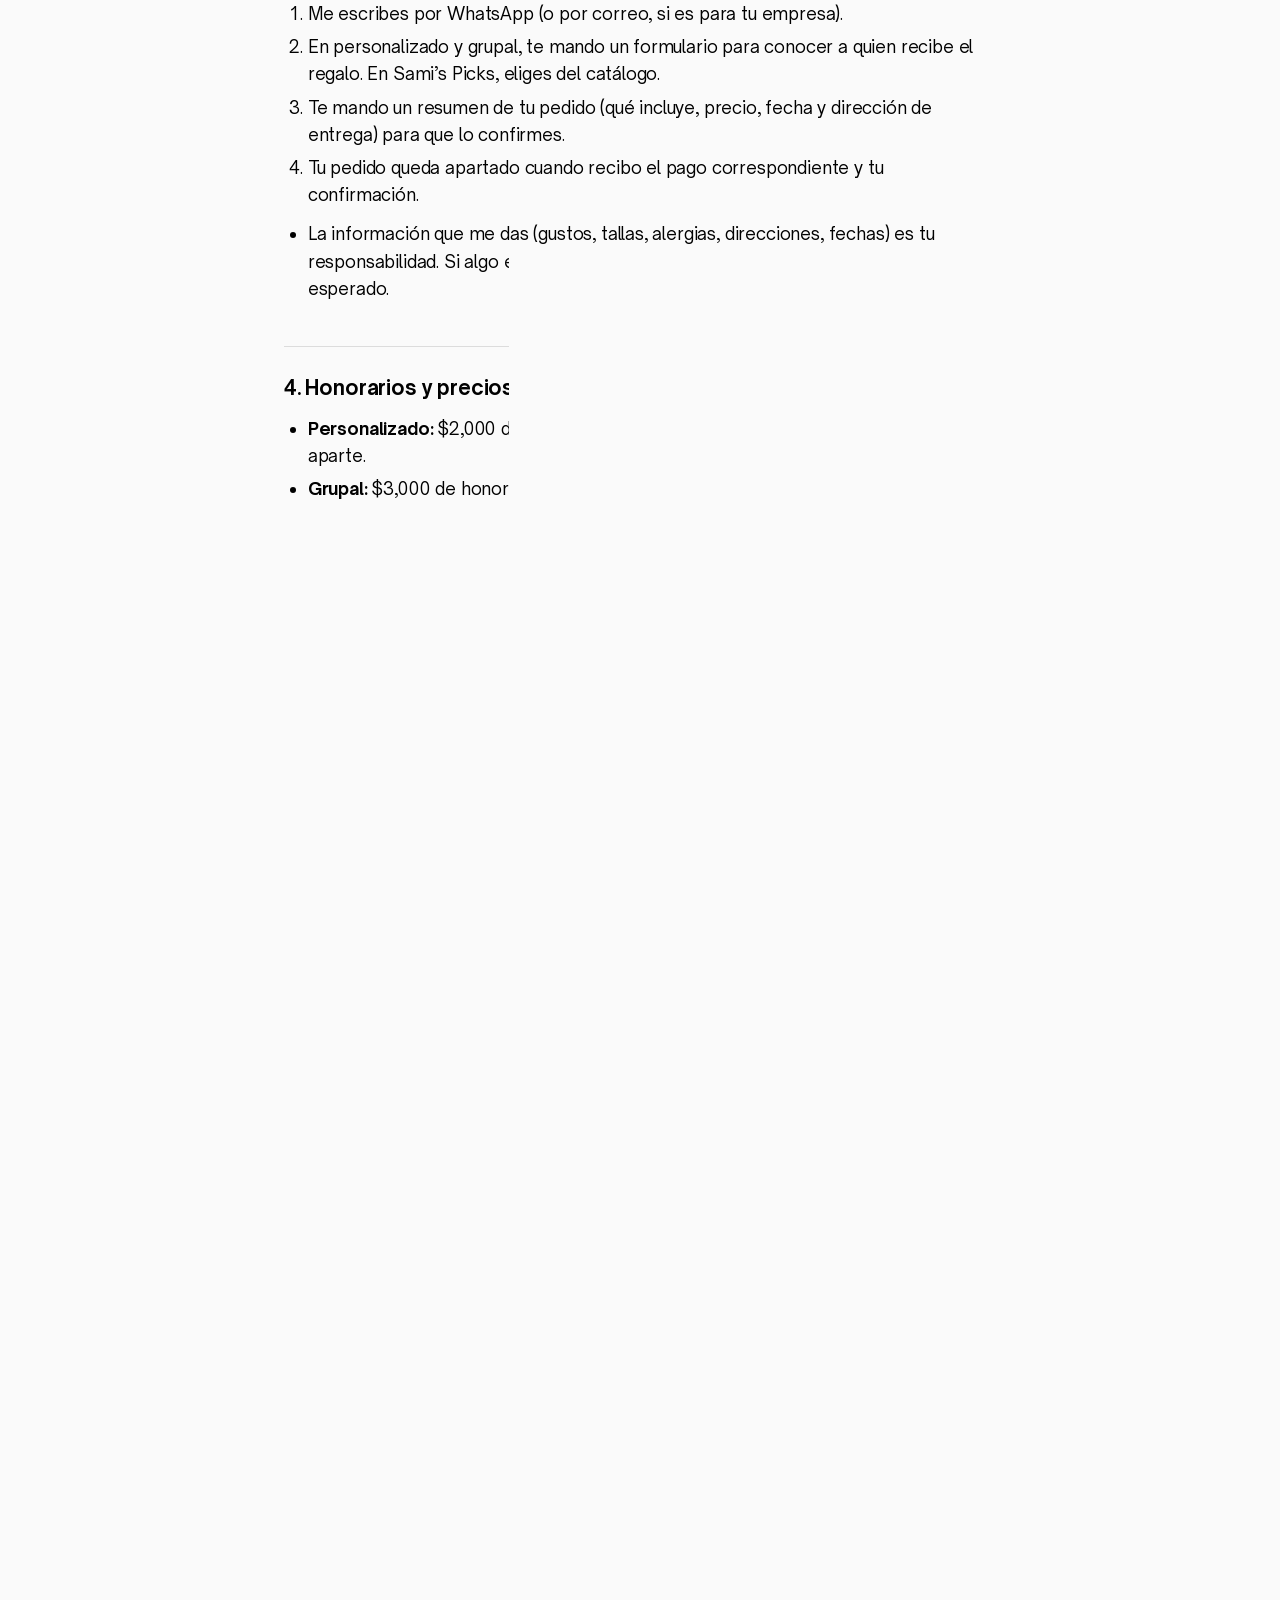
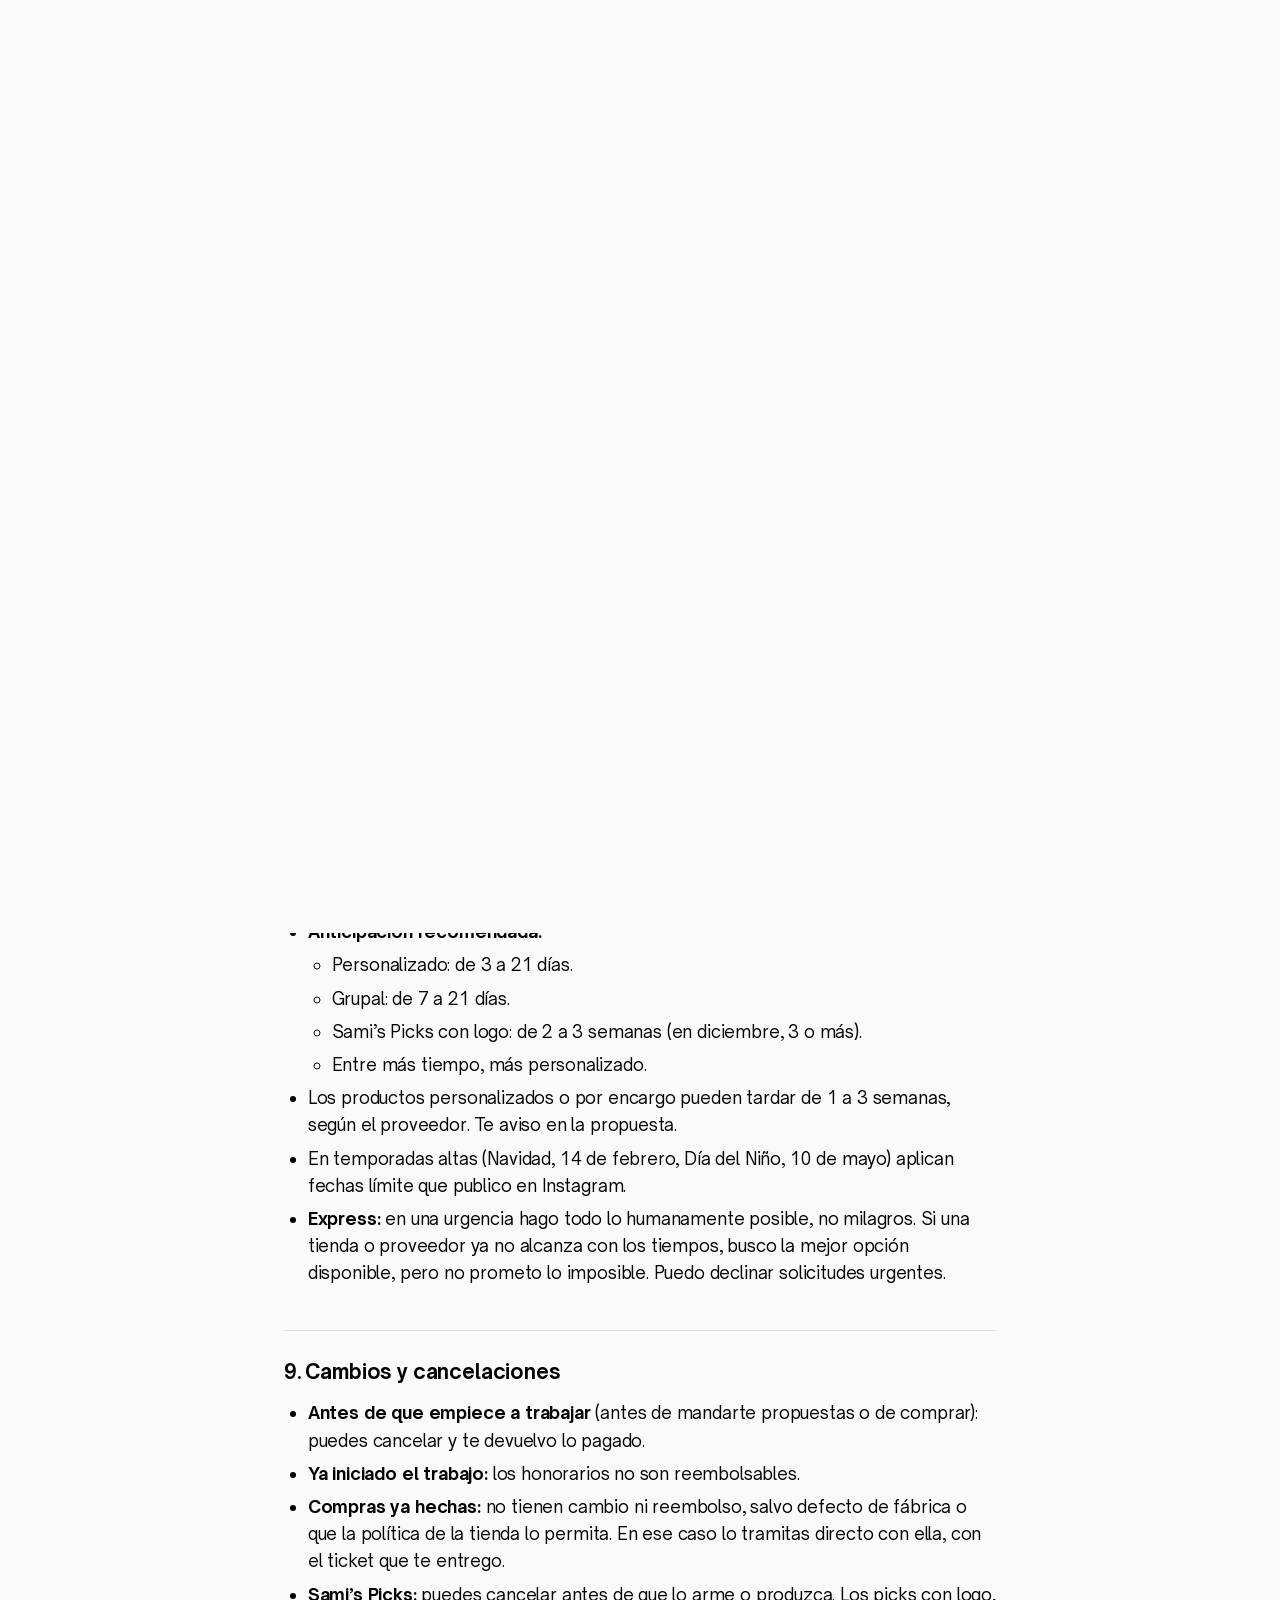
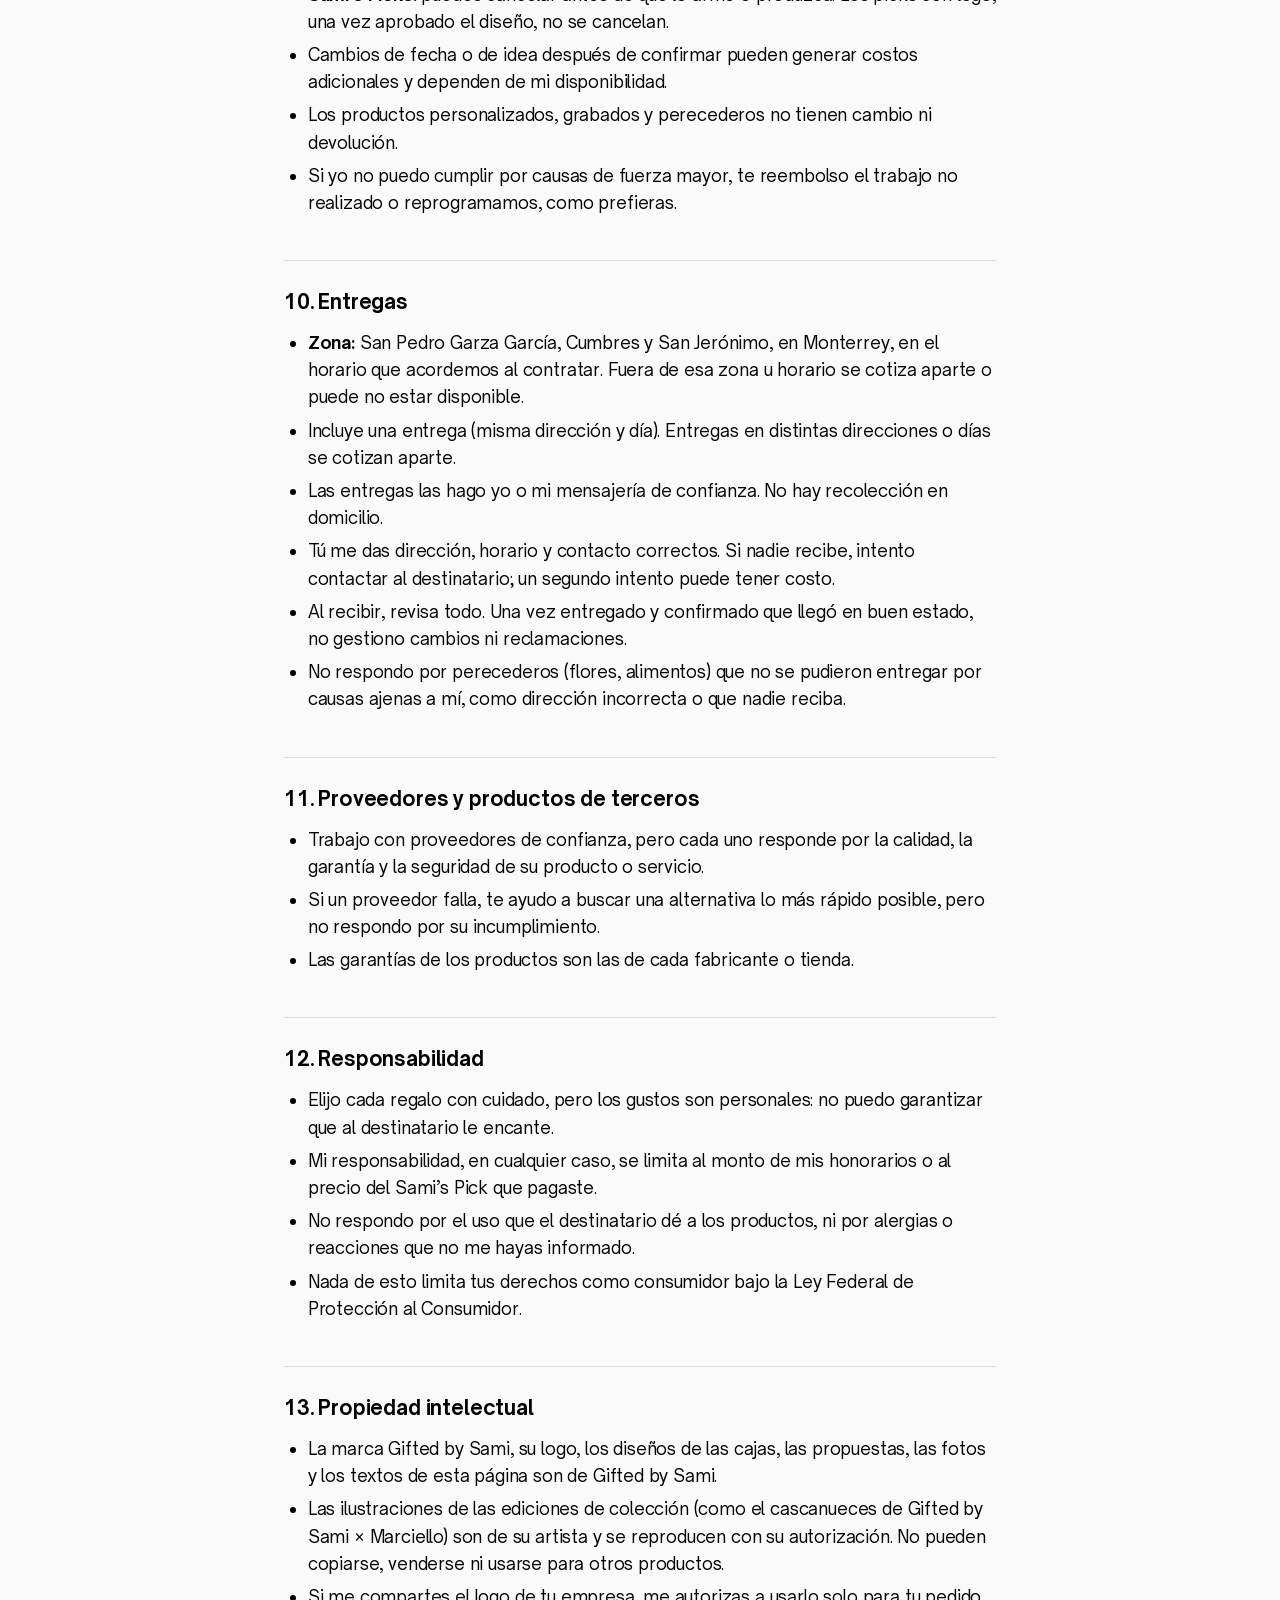
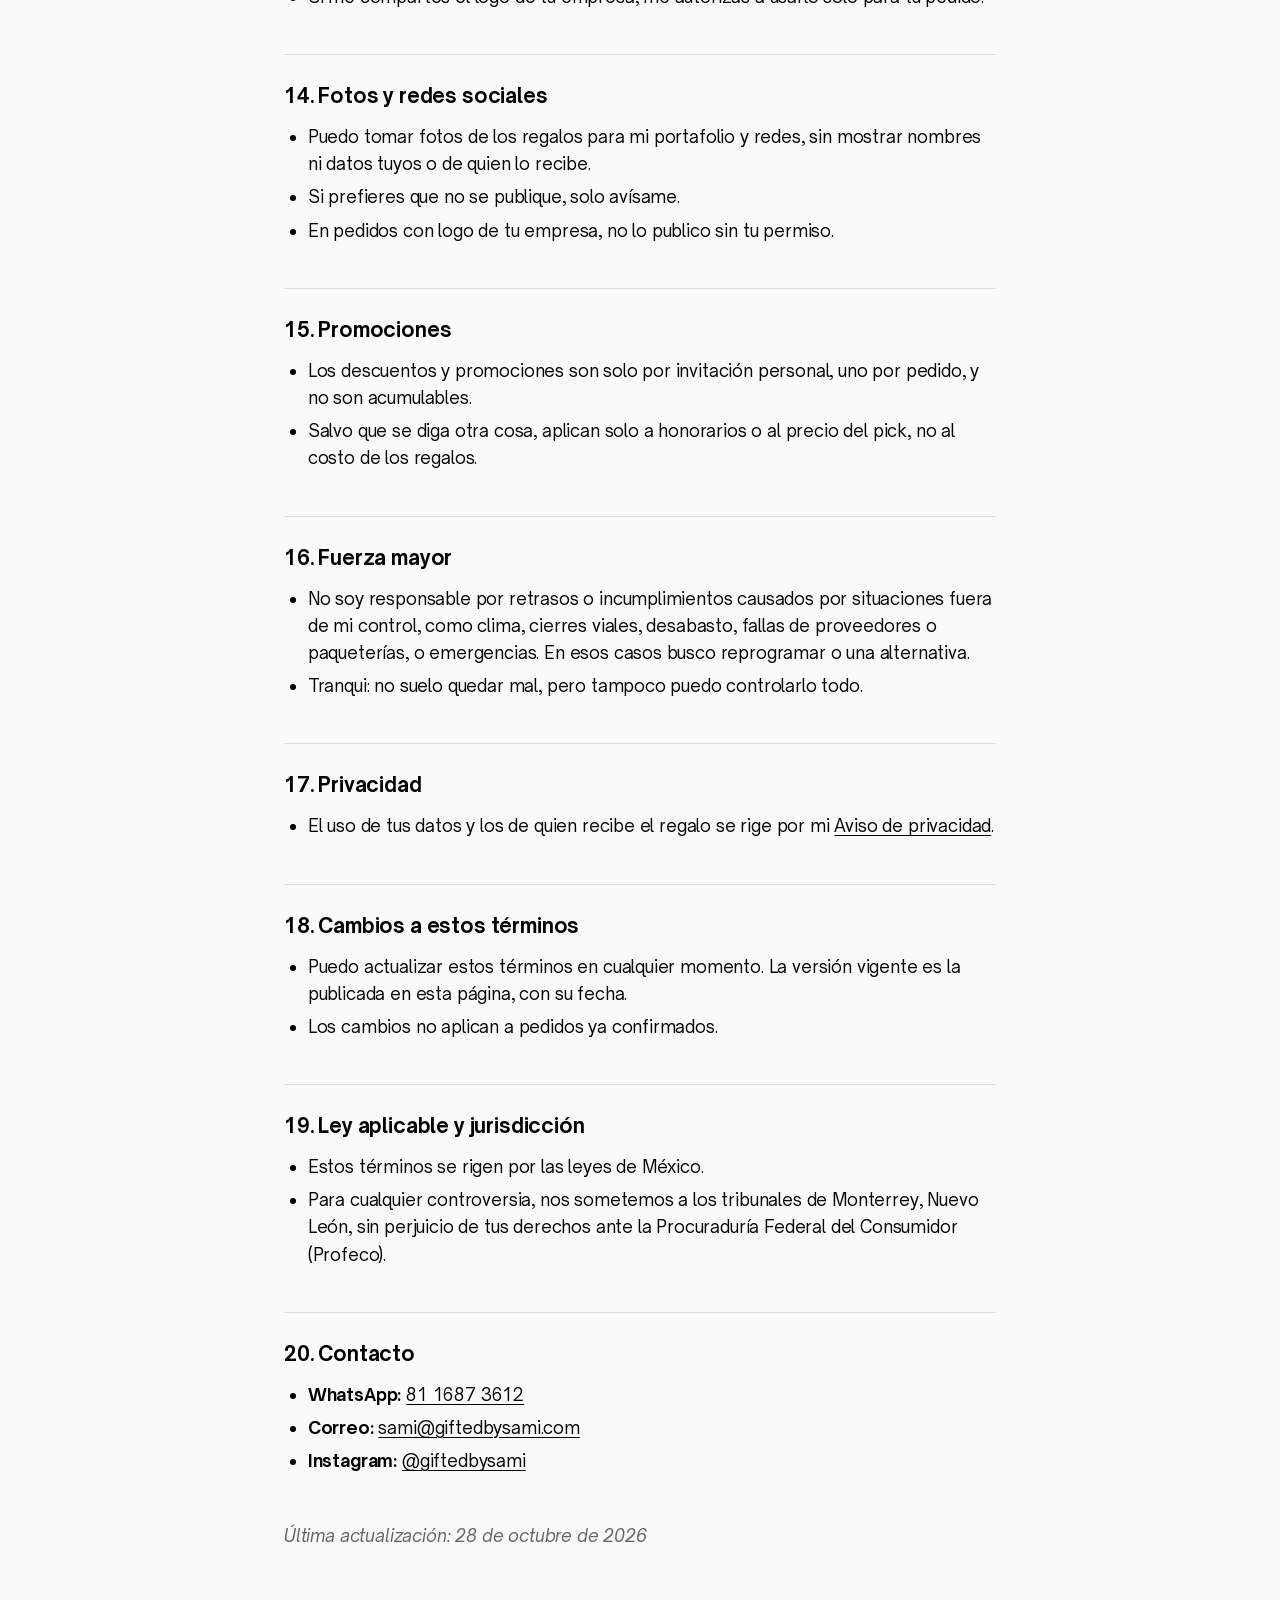
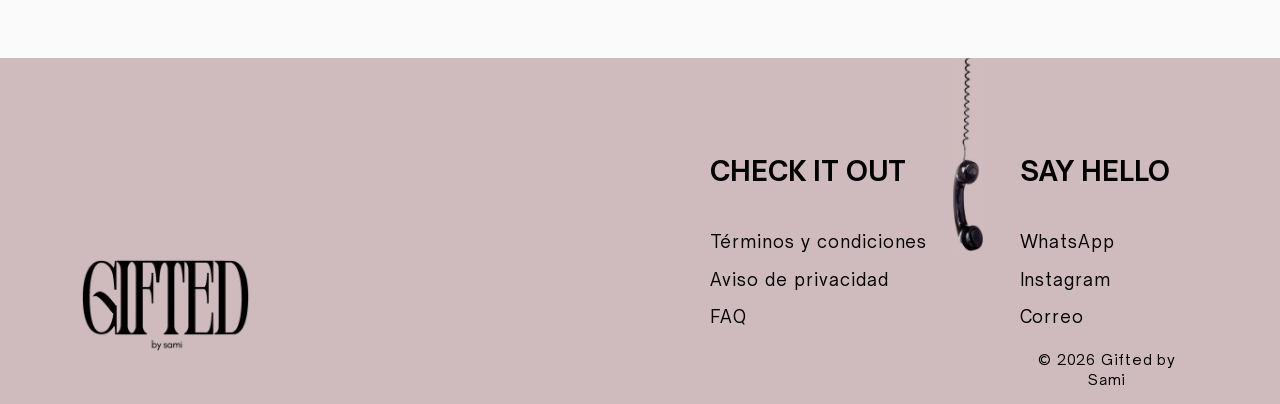
<file: terminos.html>
<!DOCTYPE html>
<html lang="es">
<head>
<meta charset="utf-8">
<meta name="viewport" content="width=device-width, initial-scale=1">
<title>Términos y condiciones · Gifted by Sami</title>
<meta name="description" content="Términos y condiciones de Gifted by Sami (Monterrey): servicios, honorarios, pagos, tiempos, cambios, cancelaciones y entregas.">
<!-- Vista previa al compartir (WhatsApp, Facebook, etc.). -->
<meta property="og:type" content="website">
<meta property="og:locale" content="es_MX">
<meta property="og:site_name" content="Gifted by Sami">
<meta property="og:title" content="Términos y condiciones · Gifted by Sami">
<meta property="og:description" content="Términos y condiciones de Gifted by Sami (Monterrey): servicios, honorarios, pagos, tiempos, cambios, cancelaciones y entregas.">
<meta property="og:url" content="https://giftedbysami.com/terminos.html">
<meta property="og:image" content="https://giftedbysami.com/assets/img/og-imagen.jpg">
<meta property="og:image:width" content="1200">
<meta property="og:image:height" content="630">
<meta property="og:image:alt" content="Gifted by Sami: regalar bonito, sin perder tu tiempo">
<meta name="twitter:card" content="summary_large_image">
<link rel="icon" href="favicon.ico" sizes="any">
<link rel="icon" type="image/png" sizes="32x32" href="assets/img/favicon-32.png">
<link rel="icon" type="image/png" sizes="192x192" href="assets/img/favicon-192.png">
<link rel="apple-touch-icon" href="assets/img/apple-touch-icon.png">
<link rel="preconnect" href="https://fonts.googleapis.com">
<link rel="preconnect" href="https://fonts.gstatic.com" crossorigin>
<link href="https://fonts.googleapis.com/css2?family=Nunito+Sans:wght@400&display=swap" rel="stylesheet">
<link rel="stylesheet" href="assets/css/styles.css?v=20261109b">
<link rel="stylesheet" href="assets/css/tienda.css?v=20261109b">
</head>
<body class="con-barra">

<!-- ===== SECCIÓN: barra (menú fijo arriba; mismo bloque en las 4 páginas) ===== -->
<header class="barra" id="barra">
  <a class="barra-logo" href="index.html" aria-label="Gifted by Sami, ir a home"><img src="assets/img/barra-logo.webp" alt="Gifted by Sami"></a>
  <button class="barra-boton" type="button" aria-expanded="false" aria-controls="barra-menu" aria-label="Abrir menú"><span></span><span></span><span></span></button>
  <nav class="barra-menu" id="barra-menu" aria-label="Menú">
    <a href="index.html">home</a>
    <a href="about.html">about</a>
    <a href="servicios.html">servicios</a>
    <div class="barra-picks">
      <button class="barra-picks-boton" type="button" aria-expanded="false" aria-controls="barra-submenu">picks <span aria-hidden="true">▾</span></button>
      <!-- [PENDIENTE: destino propio de trending y all year; por ahora los 3 llevan a la tienda] -->
      <div class="barra-submenu" id="barra-submenu" hidden>
        <a href="picks/index.html">temporada</a>
        <a href="picks/index.html">trending</a>
        <a href="picks/index.html">all year</a>
      </div>
    </div>
  </nav>
  <button class="carrito-boton" type="button" data-carrito-abrir aria-controls="carrito" aria-label="Ver carrito"><svg viewBox="0 0 24 24" aria-hidden="true" fill="none" stroke="currentColor" stroke-width="1.6" stroke-linecap="round" stroke-linejoin="round"><path d="M5 8h14l-1 12H6L5 8Z"/><path d="M9 8V6a3 3 0 0 1 6 0v2"/></svg><span class="carrito-contador" data-carrito-contador hidden>0</span></button>
</header>
<!-- ===== FIN: barra ===== -->

<!-- ===== SECCIÓN: legal ===== -->
<main class="sec legal" id="terminos">
  <article class="legal-doc">
    <h1>Términos y condiciones</h1>
    <p class="marca">Gifted by Sami</p>
    <p class="intro">Me encanta hacer las cosas bonitas, y también claras. Estos términos aplican a todo lo que contrates con Gifted by Sami: al confirmar tu pedido y realizar tu pago, los aceptas. Los detalles de cada pedido (fecha, presupuesto, honorarios, contenido y entrega) quedan por escrito en el resumen de pedido que te mando por WhatsApp o correo antes de pagar.</p>

    <h2>1. Definiciones</h2>
    <ul>
      <li><b>Gifted by Sami (“yo”):</b> el servicio de curaduría, compra, presentación y entrega de regalos.</li>
      <li><b>Cliente (“tú”):</b> quien contrata y paga el servicio, sea persona o empresa.</li>
      <li><b>Destinatario:</b> quien recibe el regalo.</li>
      <li><b>Honorarios:</b> el pago por mi trabajo en personalizado y grupal. No incluyen el costo de los regalos.</li>
      <li><b>Presupuesto de regalos:</b> lo que tú decides invertir en los regalos, además de mis honorarios.</li>
      <li><b>Sami’s Picks:</b> cajas y kits que yo ya elegí y armé, con precio cerrado por pieza.</li>
      <li><b>Proveedores:</b> tiendas, marcas, artesanos, mensajería y demás terceros con quienes compro o coordino.</li>
    </ul>

    <h2>2. Los servicios</h2>
    <ul>
      <li><b>Personalizado:</b> 1 regalo pensado solo para una persona. Incluye 2 propuestas pensadas solo para esa persona, búsqueda y compra de productos, traslados, envoltura en papel con moño, tarjeta y una entrega.</li>
      <li><b>Grupal:</b> 2 regalos o más, a la medida de tu grupo. Incluye 2 propuestas, con hasta 3 regalos distintos según cada persona; búsqueda y compra de productos, traslados, envoltura (hasta 10 regalos), tarjetas y entregas.</li>
      <li><b>Sami’s Picks:</b> cajas y kits ya elegidos, de temporada y de todo el año, desde 1 pieza; también productos personalizados o con el logo de tu empresa (con logo o por volumen, desde 10 piezas).</li>
      <li><b>Express:</b> prioridad para pedidos urgentes. Se suma a cualquier servicio y está sujeto a disponibilidad.</li>
      <li><b>Lo que no hago:</b> no organizo eventos ni viajes. Si lo necesitas, te paso el contacto de los proveedores con los que trabajo (planner, chef, capitán de servicio o agente de viajes); cada uno responde por su servicio, y si prefieres que yo lo coordine, se cotiza aparte. Tampoco hago mandados ajenos al regalo, servicios personales o de compañía, limpieza, cuidado de niños, ni nada ilegal o que vaya contra mis valores.</li>
      <li><b>Derecho de admisión:</b> puedo rechazar cualquier solicitud o cliente, sin necesidad de dar explicaciones.</li>
    </ul>

    <h2>3. Cómo se contrata</h2>
    <ol>
      <li>Me escribes por WhatsApp (o por correo, si es para tu empresa).</li>
      <li>En personalizado y grupal, te mando un formulario para conocer a quien recibe el regalo. En Sami’s Picks, eliges del catálogo.</li>
      <li>Te mando un resumen de tu pedido (qué incluye, precio, fecha y dirección de entrega) para que lo confirmes.</li>
      <li>Tu pedido queda apartado cuando recibo el pago correspondiente y tu confirmación.</li>
    </ol>
    <ul>
      <li>La información que me das (gustos, tallas, alergias, direcciones, fechas) es tu responsabilidad. Si algo está mal o incompleto, el resultado puede no ser el esperado.</li>
    </ul>

    <h2>4. Honorarios y precios</h2>
    <ul>
      <li><b>Personalizado:</b> $2,000 de honorarios + 15% del valor del regalo. El regalo se paga aparte.</li>
      <li><b>Grupal:</b> $3,000 de honorarios + 15% del presupuesto total de regalos acordado. Los regalos se pagan aparte.
        <ul>
          <li>El porcentaje se calcula sobre el presupuesto que acordamos, no sobre lo que se gaste al final.</li>
          <li>La envoltura va incluida hasta 10 regalos; de 11 en adelante se cobra por pieza.</li>
        </ul>
      </li>
      <li><b>Sami’s Picks:</b> precio por pieza según el catálogo vigente, todo incluido (caja, contenido, listón, tarjeta y entrega en zona). Para empresas, el precio es + IVA.</li>
      <li><b>Express:</b> desde +$1,000 en personalizado y grupal, y desde +$500 en Sami’s Picks.</li>
      <li><b>Extras que se cotizan aparte:</b>
        <ul>
          <li>Bolsa o caja de regalo en personalizado y grupal.</li>
          <li>Entregas en distintas direcciones o días.</li>
          <li>Entregas fuera de zona u horario.</li>
          <li>Cualquier servicio fuera de lo descrito.</li>
        </ul>
      </li>
      <li>Los precios de los proveedores pueden cambiar sin previo aviso. Si cambian después de cotizarte, te aviso antes de comprar.</li>
      <li>Los precios publicados pueden cambiar en cualquier momento, pero nunca para un pedido que ya confirmamos.</li>
    </ul>

    <h2>5. Pagos y facturación</h2>
    <ul>
      <li><b>Personalizado y grupal:</b> al confirmar pagas el presupuesto completo de los regalos más el 50% de mis honorarios; el otro 50%, antes de la entrega.</li>
      <li><b>Sami’s Picks:</b> se paga completo al confirmar el pedido. Desde 10 piezas, 50% al confirmar y 50% antes de la entrega.</li>
      <li><b>Express:</b> se paga junto con el primer pago.</li>
      <li>No adelanto pagos con mi dinero ni compro nada antes de recibir el pago correspondiente. El trabajo inicia cuando recibo tu pago.</li>
      <li>Los pagos son por transferencia o depósito, desde una cuenta a tu nombre o de tu empresa. No acepto pagos de terceros. Los pagos en efectivo quedan sujetos a revisión, con recibo firmado y copia de identificación, por temas de prevención de lavado de dinero.</li>
      <li>Al final te entrego los tickets de todas las compras. Si sobra presupuesto, te lo devuelvo por el mismo medio con el que pagaste (transferencia a la misma cuenta de origen).</li>
      <li><b>Facturación:</b> facturo mis honorarios y los Sami’s Picks; solicítala al contratar. Las facturas de los regalos que compro para ti las emite cada tienda; yo se las pido a nombre de quien me indiques y te las hago llegar.</li>
    </ul>

    <h2>6. Propuestas</h2>
    <ul>
      <li>Personalizado y grupal incluyen 2 propuestas con productos reales. En Sami’s Picks no hay propuestas: eliges del catálogo.</li>
      <li>Puedes cambiar elementos de la propuesta que elijas. El costo del regalo puede variar y la fecha de entrega moverse; mis honorarios no.</li>
      <li>Las propuestas no incluyen rondas de cambios. Si quieres propuestas completamente nuevas, se cotizan como un servicio nuevo.</li>
      <li>Si algo se agota antes de comprarlo, te propongo una alternativa igual o mejor y la apruebas antes de que la compre.</li>
      <li>Las propuestas son para tu uso personal: no pueden compartirse, venderse ni usarse para que otra persona haga el servicio.</li>
    </ul>

    <h2>7. Sami’s Picks</h2>
    <ul>
      <li>Son ediciones limitadas y se venden hasta agotar existencias.</li>
      <li>Las fotos son de referencia. Si algún producto se agota, lo cambio por uno de valor igual o mayor, del mismo estilo.</li>
      <li><b>Con logo de tu empresa:</b> desde 10 piezas. Te mando el diseño para aprobar; una vez aprobado, no se aceptan cambios ni cancelaciones, porque se produce para ti.</li>
      <li><b>Por volumen:</b> desde 10 piezas iguales, con precio especial que te cotizo.</li>
      <li><b>Alimentos:</b> algunos picks llevan dulces, nueces, chocolate o café. Si quien lo recibe tiene alguna alergia, avísame antes de pedir. Los alimentos tienen fecha de consumo preferente, que se indica en el pedido.</li>
    </ul>

    <h2>8. Tiempos y disponibilidad</h2>
    <ul>
      <li><b>Anticipación recomendada:</b>
        <ul>
          <li>Personalizado: de 3 a 21 días.</li>
          <li>Grupal: de 7 a 21 días.</li>
          <li>Sami’s Picks con logo: de 2 a 3 semanas (en diciembre, 3 o más).</li>
          <li>Entre más tiempo, más personalizado.</li>
        </ul>
      </li>
      <li>Los productos personalizados o por encargo pueden tardar de 1 a 3 semanas, según el proveedor. Te aviso en la propuesta.</li>
      <li>En temporadas altas (Navidad, 14 de febrero, Día del Niño, 10 de mayo) aplican fechas límite que publico en Instagram.</li>
      <li><b>Express:</b> en una urgencia hago todo lo humanamente posible, no milagros. Si una tienda o proveedor ya no alcanza con los tiempos, busco la mejor opción disponible, pero no prometo lo imposible. Puedo declinar solicitudes urgentes.</li>
    </ul>

    <h2>9. Cambios y cancelaciones</h2>
    <ul>
      <li><b>Antes de que empiece a trabajar</b> (antes de mandarte propuestas o de comprar): puedes cancelar y te devuelvo lo pagado.</li>
      <li><b>Ya iniciado el trabajo:</b> los honorarios no son reembolsables.</li>
      <li><b>Compras ya hechas:</b> no tienen cambio ni reembolso, salvo defecto de fábrica o que la política de la tienda lo permita. En ese caso lo tramitas directo con ella, con el ticket que te entrego.</li>
      <li><b>Sami’s Picks:</b> puedes cancelar antes de que lo arme o produzca. Los picks con logo, una vez aprobado el diseño, no se cancelan.</li>
      <li>Cambios de fecha o de idea después de confirmar pueden generar costos adicionales y dependen de mi disponibilidad.</li>
      <li>Los productos personalizados, grabados y perecederos no tienen cambio ni devolución.</li>
      <li>Si yo no puedo cumplir por causas de fuerza mayor, te reembolso el trabajo no realizado o reprogramamos, como prefieras.</li>
    </ul>

    <h2>10. Entregas</h2>
    <ul>
      <li><b>Zona:</b> San Pedro Garza García, Cumbres y San Jerónimo, en Monterrey, en el horario que acordemos al contratar. Fuera de esa zona u horario se cotiza aparte o puede no estar disponible.</li>
      <li>Incluye una entrega (misma dirección y día). Entregas en distintas direcciones o días se cotizan aparte.</li>
      <li>Las entregas las hago yo o mi mensajería de confianza. No hay recolección en domicilio.</li>
      <li>Tú me das dirección, horario y contacto correctos. Si nadie recibe, intento contactar al destinatario; un segundo intento puede tener costo.</li>
      <li>Al recibir, revisa todo. Una vez entregado y confirmado que llegó en buen estado, no gestiono cambios ni reclamaciones.</li>
      <li>No respondo por perecederos (flores, alimentos) que no se pudieron entregar por causas ajenas a mí, como dirección incorrecta o que nadie reciba.</li>
    </ul>

    <h2>11. Proveedores y productos de terceros</h2>
    <ul>
      <li>Trabajo con proveedores de confianza, pero cada uno responde por la calidad, la garantía y la seguridad de su producto o servicio.</li>
      <li>Si un proveedor falla, te ayudo a buscar una alternativa lo más rápido posible, pero no respondo por su incumplimiento.</li>
      <li>Las garantías de los productos son las de cada fabricante o tienda.</li>
    </ul>

    <h2>12. Responsabilidad</h2>
    <ul>
      <li>Elijo cada regalo con cuidado, pero los gustos son personales: no puedo garantizar que al destinatario le encante.</li>
      <li>Mi responsabilidad, en cualquier caso, se limita al monto de mis honorarios o al precio del Sami’s Pick que pagaste.</li>
      <li>No respondo por el uso que el destinatario dé a los productos, ni por alergias o reacciones que no me hayas informado.</li>
      <li>Nada de esto limita tus derechos como consumidor bajo la Ley Federal de Protección al Consumidor.</li>
    </ul>

    <h2>13. Propiedad intelectual</h2>
    <ul>
      <li>La marca Gifted by Sami, su logo, los diseños de las cajas, las propuestas, las fotos y los textos de esta página son de Gifted by Sami.</li>
      <li>Las ilustraciones de las ediciones de colección (como el cascanueces de Gifted by Sami × Marciello) son de su artista y se reproducen con su autorización. No pueden copiarse, venderse ni usarse para otros productos.</li>
      <li>Si me compartes el logo de tu empresa, me autorizas a usarlo solo para tu pedido.</li>
    </ul>

    <h2>14. Fotos y redes sociales</h2>
    <ul>
      <li>Puedo tomar fotos de los regalos para mi portafolio y redes, sin mostrar nombres ni datos tuyos o de quien lo recibe.</li>
      <li>Si prefieres que no se publique, solo avísame.</li>
      <li>En pedidos con logo de tu empresa, no lo publico sin tu permiso.</li>
    </ul>

    <h2>15. Promociones</h2>
    <ul>
      <li>Los descuentos y promociones son solo por invitación personal, uno por pedido, y no son acumulables.</li>
      <li>Salvo que se diga otra cosa, aplican solo a honorarios o al precio del pick, no al costo de los regalos.</li>
    </ul>

    <h2>16. Fuerza mayor</h2>
    <ul>
      <li>No soy responsable por retrasos o incumplimientos causados por situaciones fuera de mi control, como clima, cierres viales, desabasto, fallas de proveedores o paqueterías, o emergencias. En esos casos busco reprogramar o una alternativa.</li>
      <li>Tranqui: no suelo quedar mal, pero tampoco puedo controlarlo todo.</li>
    </ul>

    <h2>17. Privacidad</h2>
    <ul>
      <li>El uso de tus datos y los de quien recibe el regalo se rige por mi <a href="privacidad.html">Aviso de privacidad</a>.</li>
    </ul>

    <h2>18. Cambios a estos términos</h2>
    <ul>
      <li>Puedo actualizar estos términos en cualquier momento. La versión vigente es la publicada en esta página, con su fecha.</li>
      <li>Los cambios no aplican a pedidos ya confirmados.</li>
    </ul>

    <h2>19. Ley aplicable y jurisdicción</h2>
    <ul>
      <li>Estos términos se rigen por las leyes de México.</li>
      <li>Para cualquier controversia, nos sometemos a los tribunales de Monterrey, Nuevo León, sin perjuicio de tus derechos ante la Procuraduría Federal del Consumidor (Profeco).</li>
    </ul>

    <h2>20. Contacto</h2>
    <ul>
      <li><b>WhatsApp:</b> <a href="https://wa.me/528116873612" data-wa="footer" target="_blank" rel="noopener">81 1687 3612</a></li>
      <li><b>Correo:</b> <a href="mailto:sami@giftedbysami.com">sami@giftedbysami.com</a></li>
      <li><b>Instagram:</b> <a href="https://www.instagram.com/giftedbysami/" target="_blank" rel="noopener">@giftedbysami</a></li>
    </ul>

    <p class="fecha">Última actualización: 28 de octubre de 2026</p>
  </article>
</main>
<!-- ===== FIN: legal ===== -->

<!-- ===== SECCIÓN: footer (mismo bloque en las 4 páginas) ===== -->
<footer class="sec footer" id="contacto">
  <div class="stage">
    <img loading="lazy" decoding="async" class="abs f-cable" src="assets/img/footer-cable.webp" alt="" aria-hidden="true">
    <p class="abs t f-titulo uno">CHECK IT OUT</p>
    <nav class="abs t uno" aria-label="Información">
      <a href="terminos.html">Términos y condiciones</a>
      <a href="privacidad.html">Aviso de privacidad</a>
      <a href="faq.html">FAQ</a>
    </nav>
    <p class="abs t f-titulo dos">SAY HELLO</p>
    <nav class="abs t dos" aria-label="Contacto">
      <a href="https://wa.me/528116873612" data-wa="footer" target="_blank" rel="noopener">WhatsApp</a>
      <a href="#" data-contacto="instagram" data-pending="El Instagram de Sami se agregará pronto">Instagram</a>
      <a href="#" data-contacto="correo" data-pending="El correo de Sami se agregará pronto">Correo</a>
    </nav>
    <p class="abs t f-copy">© 2026 Gifted by Sami</p>
    <a class="abs f-logo" href="index.html" aria-label="Gifted by Sami, ir a home"><img loading="lazy" decoding="async" src="assets/img/footer-logo.webp" alt="Gifted by Sami"></a>
  </div>
</footer>
<!-- ===== FIN: footer ===== -->

<!-- ===== SECCIÓN: whatsapp-flotante (botón verde + aviso toast) ===== -->
<a class="wa-float" href="https://wa.me/528116873612" data-wa="flotante" target="_blank" rel="noopener" aria-label="Escríbele a Sami por WhatsApp">
  <svg viewBox="0 0 32 32" aria-hidden="true"><path d="M16.04 3C9.4 3 4 8.38 4 15.02c0 2.12.56 4.19 1.62 6.01L4 29l8.12-1.58a12.02 12.02 0 0 0 3.92.66C22.68 28.08 28 22.7 28 16.06 28 9.4 22.68 3 16.04 3Zm0 22.05c-1.2 0-2.38-.32-3.4-.93l-.24-.15-4.82.94.97-4.7-.16-.26a9.9 9.9 0 0 1-1.52-5.27c0-5.48 4.46-9.94 9.96-9.94 5.5 0 9.96 4.46 9.96 9.94 0 5.5-4.46 10.37-9.96 10.37Zm5.46-7.43c-.3-.15-1.77-.87-2.04-.97-.27-.1-.47-.15-.67.15-.2.3-.77.97-.94 1.17-.17.2-.35.22-.65.07-.3-.15-1.26-.46-2.4-1.48-.89-.79-1.49-1.77-1.66-2.07-.17-.3-.02-.46.13-.61.14-.13.3-.35.45-.52.15-.17.2-.3.3-.5.1-.2.05-.37-.02-.52-.07-.15-.67-1.62-.92-2.22-.24-.58-.49-.5-.67-.51h-.57c-.2 0-.52.07-.8.37-.27.3-1.04 1.02-1.04 2.48 0 1.46 1.07 2.88 1.22 3.08.15.2 2.1 3.2 5.08 4.49.71.3 1.26.49 1.7.63.71.23 1.36.2 1.88.12.57-.08 1.77-.72 2.02-1.42.25-.7.25-1.3.17-1.42-.07-.12-.27-.2-.57-.35Z"/></svg>
</a>
<div class="toast" id="toast" role="status" aria-live="polite"></div>
<!-- ===== FIN: whatsapp-flotante ===== -->

<script src="assets/js/main.js?v=20261109"></script>
<script src="picks/data/catalogo.js"></script>
<script src="assets/js/carrito.js?v=20261109"></script>
</body>
</html>
</file>
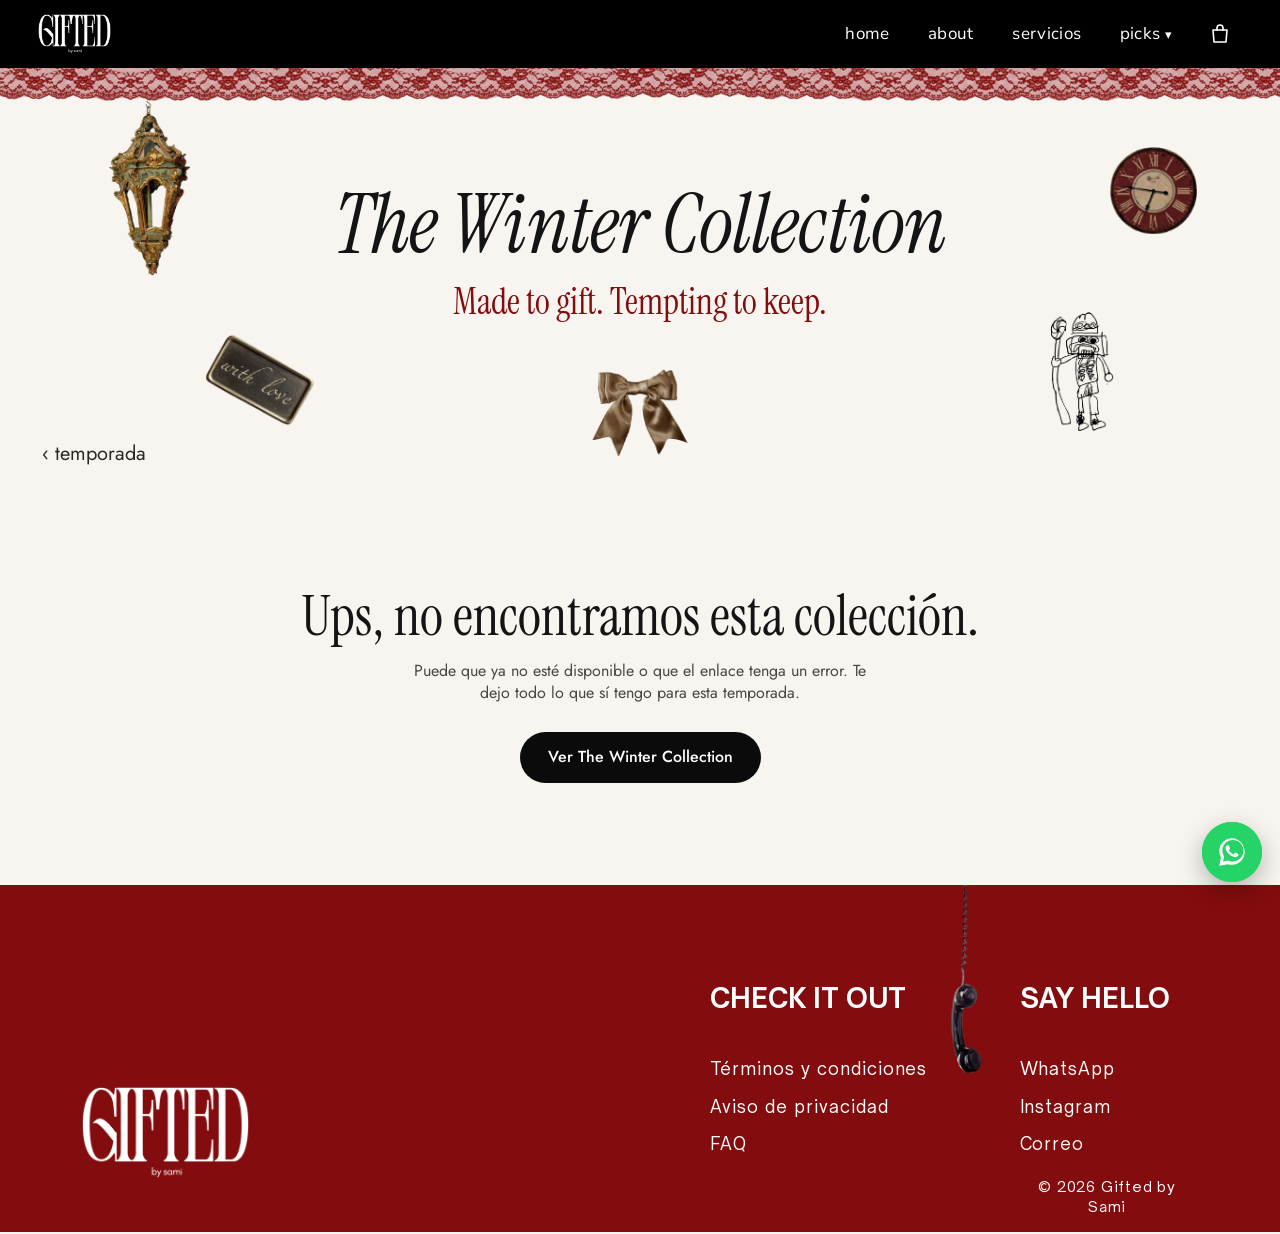
<file: picks/coleccion.html>
<!DOCTYPE html>
<html lang="es">
<head>
<meta charset="utf-8">
<meta name="viewport" content="width=device-width, initial-scale=1">
<title>Colección · The Winter Collection · Gifted by Sami</title>
<meta name="description" content="Colección de The Winter Collection de Gifted by Sami, con entrega en Monterrey. Cupo limitado.">
<meta property="og:type" content="website">
<meta property="og:locale" content="es_MX">
<meta property="og:site_name" content="Gifted by Sami">
<meta property="og:title" content="The Winter Collection · Gifted by Sami">
<meta property="og:description" content="Colección de The Winter Collection de Gifted by Sami, con entrega en Monterrey. Cupo limitado.">
<meta property="og:url" content="https://giftedbysami.com/picks/coleccion.html">
<meta property="og:image" content="https://giftedbysami.com/assets/img/og-imagen.jpg">
<meta name="twitter:card" content="summary_large_image">
<link rel="icon" href="../favicon.ico" sizes="any">
<link rel="icon" type="image/png" sizes="32x32" href="../assets/img/favicon-32.png">
<link rel="icon" type="image/png" sizes="192x192" href="../assets/img/favicon-192.png">
<link rel="apple-touch-icon" href="../assets/img/apple-touch-icon.png">
<link rel="preconnect" href="https://fonts.googleapis.com">
<link rel="preconnect" href="https://fonts.gstatic.com" crossorigin>
<link href="https://fonts.googleapis.com/css2?family=Instrument+Serif:ital@0;1&family=Jost:wght@300;400;500;600;700&family=Nunito+Sans:wght@400&display=swap" rel="stylesheet">
<link rel="stylesheet" href="../assets/css/styles.css?v=20261109b">
<link rel="stylesheet" href="../assets/css/tienda.css?v=20261113">
</head>
<body class="con-barra picks-pagina" data-pagina="coleccion">

<!-- ===== SECCIÓN: barra (menú fijo arriba; mismo bloque en todas las páginas; en picks/ con la variante barra--picks) ===== -->
<header class="barra barra--picks" id="barra">
  <a class="barra-logo" href="../index.html" aria-label="Gifted by Sami, ir a home"><img src="../assets/img/barra-logo.webp" alt="Gifted by Sami"></a>
  <button class="barra-boton" type="button" aria-expanded="false" aria-controls="barra-menu" aria-label="Abrir menú"><span></span><span></span><span></span></button>
  <nav class="barra-menu" id="barra-menu" aria-label="Menú">
    <a href="../index.html">home</a>
    <a href="../about.html">about</a>
    <a href="../servicios.html">servicios</a>
    <div class="barra-picks">
      <button class="barra-picks-boton" type="button" aria-expanded="false" aria-controls="barra-submenu">picks <span aria-hidden="true">▾</span></button>
      <!-- [PENDIENTE: destino propio de trending y all year; por ahora los 3 llevan a la tienda] -->
      <div class="barra-submenu" id="barra-submenu" hidden>
        <a href="index.html">temporada</a>
        <a href="index.html">trending</a>
        <a href="index.html">all year</a>
      </div>
    </div>
  </nav>
  <button class="carrito-boton" type="button" data-carrito-abrir aria-controls="carrito" aria-label="Ver carrito"><svg viewBox="0 0 24 24" aria-hidden="true" fill="none" stroke="currentColor" stroke-width="1.6" stroke-linecap="round" stroke-linejoin="round"><path d="M5 8h14l-1 12H6L5 8Z"/><path d="M9 8V6a3 3 0 0 1 6 0v2"/></svg><span class="carrito-contador" data-carrito-contador hidden>0</span></button>
</header>
<!-- ===== FIN: barra ===== -->

<!-- ===== SECCIÓN: picks-hero ===== -->
<main class="picks">
  <div class="picks-encaje" aria-hidden="true"></div>
  <header class="picks-hero">
    <img class="adorno farol" src="../assets/img/picks-farol.png" alt="" width="87" height="186">
    <img class="adorno reloj" src="../assets/img/picks-reloj.png" alt="" width="93" height="93">
    <img class="adorno with-love" src="../assets/img/picks-with-love.png" alt="" width="115" height="95">
    <img class="adorno mono" src="../assets/img/picks-mono.png" alt="" width="100" height="93">
    <img class="adorno cascanueces" src="../assets/img/picks-cascanueces.png" alt="" width="68" height="127">
    <h1>The Winter Collection</h1>
    <p class="lema">Made to gift. Tempting to keep.</p>
    <a class="volver" id="volver" href="index.html" hidden></a>
  </header>
<!-- ===== FIN: picks-hero ===== -->

<!-- ===== SECCIÓN: coleccion (se arma desde picks/data/catalogo.js) ===== -->
  <div id="tienda"></div>
</main>
<!-- ===== FIN: coleccion ===== -->

<!-- ===== SECCIÓN: footer (mismo bloque en todas las páginas; en picks/ con la variante footer--picks) ===== -->
<footer class="sec footer footer--picks" id="contacto">
  <div class="stage">
    <img loading="lazy" decoding="async" class="abs f-cable" src="../assets/img/picks-footer-cable.png" alt="" aria-hidden="true">
    <p class="abs t f-titulo uno">CHECK IT OUT</p>
    <nav class="abs t uno" aria-label="Información">
      <a href="../terminos.html">Términos y condiciones</a>
      <a href="../privacidad.html">Aviso de privacidad</a>
      <a href="../faq.html">FAQ</a>
    </nav>
    <p class="abs t f-titulo dos">SAY HELLO</p>
    <nav class="abs t dos" aria-label="Contacto">
      <a href="https://wa.me/528116873612" data-wa="footer" target="_blank" rel="noopener">WhatsApp</a>
      <a href="#" data-contacto="instagram" data-pending="El Instagram de Sami se agregará pronto">Instagram</a>
      <a href="#" data-contacto="correo" data-pending="El correo de Sami se agregará pronto">Correo</a>
    </nav>
    <p class="abs t f-copy">© 2026 Gifted by Sami</p>
    <a class="abs f-logo" href="../index.html" aria-label="Gifted by Sami, ir a home"><img loading="lazy" decoding="async" src="../assets/img/footer-logo.webp" alt="Gifted by Sami"></a>
  </div>
</footer>
<!-- ===== FIN: footer ===== -->

<!-- ===== SECCIÓN: whatsapp-flotante (botón verde + aviso toast) ===== -->
<a class="wa-float" href="https://wa.me/528116873612" data-wa="flotante" target="_blank" rel="noopener" aria-label="Escríbele a Sami por WhatsApp">
  <svg viewBox="0 0 32 32" aria-hidden="true"><path d="M16.04 3C9.4 3 4 8.38 4 15.02c0 2.12.56 4.19 1.62 6.01L4 29l8.12-1.58a12.02 12.02 0 0 0 3.92.66C22.68 28.08 28 22.7 28 16.06 28 9.4 22.68 3 16.04 3Zm0 22.05c-1.2 0-2.38-.32-3.4-.93l-.24-.15-4.82.94.97-4.7-.16-.26a9.9 9.9 0 0 1-1.52-5.27c0-5.48 4.46-9.94 9.96-9.94 5.5 0 9.96 4.46 9.96 9.94 0 5.5-4.46 10.37-9.96 10.37Zm5.46-7.43c-.3-.15-1.77-.87-2.04-.97-.27-.1-.47-.15-.67.15-.2.3-.77.97-.94 1.17-.17.2-.35.22-.65.07-.3-.15-1.26-.46-2.4-1.48-.89-.79-1.49-1.77-1.66-2.07-.17-.3-.02-.46.13-.61.14-.13.3-.35.45-.52.15-.17.2-.3.3-.5.1-.2.05-.37-.02-.52-.07-.15-.67-1.62-.92-2.22-.24-.58-.49-.5-.67-.51h-.57c-.2 0-.52.07-.8.37-.27.3-1.04 1.02-1.04 2.48 0 1.46 1.07 2.88 1.22 3.08.15.2 2.1 3.2 5.08 4.49.71.3 1.26.49 1.7.63.71.23 1.36.2 1.88.12.57-.08 1.77-.72 2.02-1.42.25-.7.25-1.3.17-1.42-.07-.12-.27-.2-.57-.35Z"/></svg>
</a>
<div class="toast" id="toast" role="status" aria-live="polite"></div>
<!-- ===== FIN: whatsapp-flotante ===== -->

<script src="../assets/js/main.js?v=20261109"></script>
<script src="data/catalogo.js"></script>
<script src="../assets/js/carrito.js?v=20261109"></script>
<script src="js/tienda.js"></script>
</body>
</html>
</file>
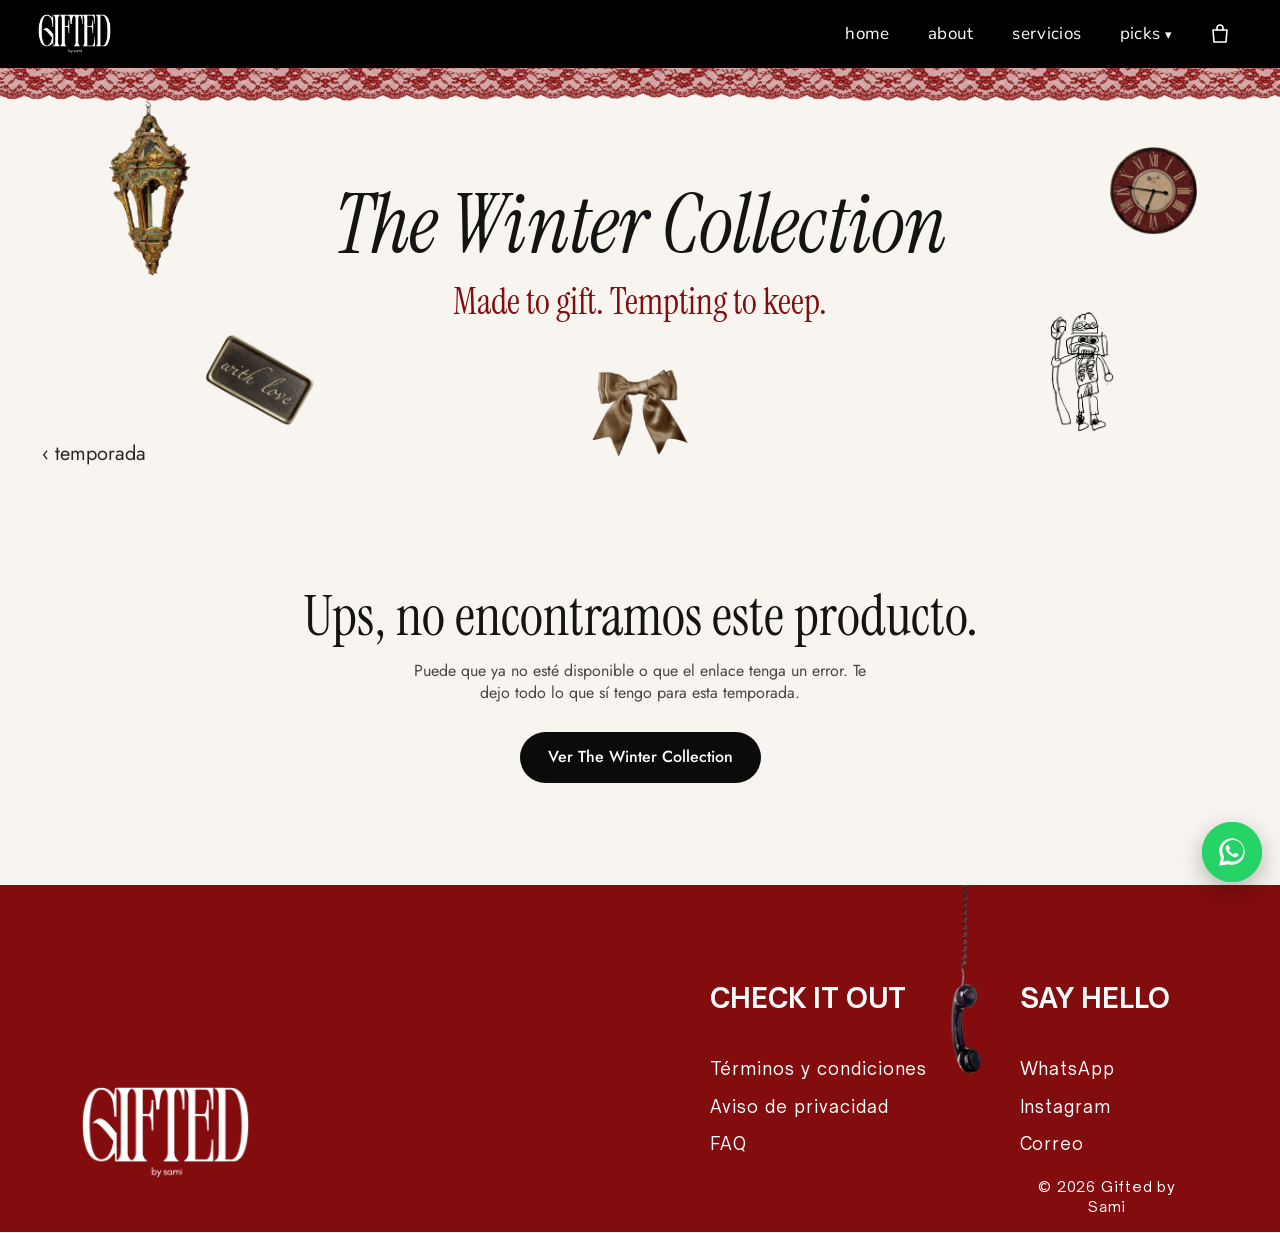
<file: picks/producto.html>
<!DOCTYPE html>
<html lang="es">
<head>
<meta charset="utf-8">
<meta name="viewport" content="width=device-width, initial-scale=1">
<title>Producto · The Winter Collection · Gifted by Sami</title>
<meta name="description" content="Pick de The Winter Collection de Gifted by Sami, con entrega en Monterrey. Cupo limitado.">
<meta property="og:type" content="website">
<meta property="og:locale" content="es_MX">
<meta property="og:site_name" content="Gifted by Sami">
<meta property="og:title" content="The Winter Collection · Gifted by Sami">
<meta property="og:description" content="Pick de The Winter Collection de Gifted by Sami, con entrega en Monterrey. Cupo limitado.">
<meta property="og:url" content="https://giftedbysami.com/picks/producto.html">
<meta property="og:image" content="https://giftedbysami.com/assets/img/og-imagen.jpg">
<meta name="twitter:card" content="summary_large_image">
<link rel="icon" href="../favicon.ico" sizes="any">
<link rel="icon" type="image/png" sizes="32x32" href="../assets/img/favicon-32.png">
<link rel="icon" type="image/png" sizes="192x192" href="../assets/img/favicon-192.png">
<link rel="apple-touch-icon" href="../assets/img/apple-touch-icon.png">
<link rel="preconnect" href="https://fonts.googleapis.com">
<link rel="preconnect" href="https://fonts.gstatic.com" crossorigin>
<link href="https://fonts.googleapis.com/css2?family=Instrument+Serif:ital@0;1&family=Jost:wght@300;400;500;600;700&family=Nunito+Sans:wght@400&display=swap" rel="stylesheet">
<link rel="stylesheet" href="../assets/css/styles.css?v=20261109b">
<link rel="stylesheet" href="../assets/css/tienda.css?v=20261113">
</head>
<body class="con-barra picks-pagina" data-pagina="producto">

<!-- ===== SECCIÓN: barra (menú fijo arriba; mismo bloque en todas las páginas; en picks/ con la variante barra--picks) ===== -->
<header class="barra barra--picks" id="barra">
  <a class="barra-logo" href="../index.html" aria-label="Gifted by Sami, ir a home"><img src="../assets/img/barra-logo.webp" alt="Gifted by Sami"></a>
  <button class="barra-boton" type="button" aria-expanded="false" aria-controls="barra-menu" aria-label="Abrir menú"><span></span><span></span><span></span></button>
  <nav class="barra-menu" id="barra-menu" aria-label="Menú">
    <a href="../index.html">home</a>
    <a href="../about.html">about</a>
    <a href="../servicios.html">servicios</a>
    <div class="barra-picks">
      <button class="barra-picks-boton" type="button" aria-expanded="false" aria-controls="barra-submenu">picks <span aria-hidden="true">▾</span></button>
      <!-- [PENDIENTE: destino propio de trending y all year; por ahora los 3 llevan a la tienda] -->
      <div class="barra-submenu" id="barra-submenu" hidden>
        <a href="index.html">temporada</a>
        <a href="index.html">trending</a>
        <a href="index.html">all year</a>
      </div>
    </div>
  </nav>
  <button class="carrito-boton" type="button" data-carrito-abrir aria-controls="carrito" aria-label="Ver carrito"><svg viewBox="0 0 24 24" aria-hidden="true" fill="none" stroke="currentColor" stroke-width="1.6" stroke-linecap="round" stroke-linejoin="round"><path d="M5 8h14l-1 12H6L5 8Z"/><path d="M9 8V6a3 3 0 0 1 6 0v2"/></svg><span class="carrito-contador" data-carrito-contador hidden>0</span></button>
</header>
<!-- ===== FIN: barra ===== -->

<!-- ===== SECCIÓN: picks-hero ===== -->
<main class="picks">
  <div class="picks-encaje" aria-hidden="true"></div>
  <header class="picks-hero">
    <img class="adorno farol" src="../assets/img/picks-farol.png" alt="" width="87" height="186">
    <img class="adorno reloj" src="../assets/img/picks-reloj.png" alt="" width="93" height="93">
    <img class="adorno with-love" src="../assets/img/picks-with-love.png" alt="" width="115" height="95">
    <img class="adorno mono" src="../assets/img/picks-mono.png" alt="" width="100" height="93">
    <img class="adorno cascanueces" src="../assets/img/picks-cascanueces.png" alt="" width="68" height="127">
    <h1>The Winter Collection</h1>
    <p class="lema">Made to gift. Tempting to keep.</p>
    <a class="volver" id="volver" href="index.html" hidden></a>
  </header>
<!-- ===== FIN: picks-hero ===== -->

<!-- ===== SECCIÓN: producto (se arma desde picks/data/catalogo.js) ===== -->
  <div id="tienda"></div>
</main>
<!-- ===== FIN: producto ===== -->

<!-- ===== SECCIÓN: footer (mismo bloque en todas las páginas; en picks/ con la variante footer--picks) ===== -->
<footer class="sec footer footer--picks" id="contacto">
  <div class="stage">
    <img loading="lazy" decoding="async" class="abs f-cable" src="../assets/img/picks-footer-cable.png" alt="" aria-hidden="true">
    <p class="abs t f-titulo uno">CHECK IT OUT</p>
    <nav class="abs t uno" aria-label="Información">
      <a href="../terminos.html">Términos y condiciones</a>
      <a href="../privacidad.html">Aviso de privacidad</a>
      <a href="../faq.html">FAQ</a>
    </nav>
    <p class="abs t f-titulo dos">SAY HELLO</p>
    <nav class="abs t dos" aria-label="Contacto">
      <a href="https://wa.me/528116873612" data-wa="footer" target="_blank" rel="noopener">WhatsApp</a>
      <a href="#" data-contacto="instagram" data-pending="El Instagram de Sami se agregará pronto">Instagram</a>
      <a href="#" data-contacto="correo" data-pending="El correo de Sami se agregará pronto">Correo</a>
    </nav>
    <p class="abs t f-copy">© 2026 Gifted by Sami</p>
    <a class="abs f-logo" href="../index.html" aria-label="Gifted by Sami, ir a home"><img loading="lazy" decoding="async" src="../assets/img/footer-logo.webp" alt="Gifted by Sami"></a>
  </div>
</footer>
<!-- ===== FIN: footer ===== -->

<!-- ===== SECCIÓN: whatsapp-flotante (botón verde + aviso toast) ===== -->
<a class="wa-float" href="https://wa.me/528116873612" data-wa="flotante" target="_blank" rel="noopener" aria-label="Escríbele a Sami por WhatsApp">
  <svg viewBox="0 0 32 32" aria-hidden="true"><path d="M16.04 3C9.4 3 4 8.38 4 15.02c0 2.12.56 4.19 1.62 6.01L4 29l8.12-1.58a12.02 12.02 0 0 0 3.92.66C22.68 28.08 28 22.7 28 16.06 28 9.4 22.68 3 16.04 3Zm0 22.05c-1.2 0-2.38-.32-3.4-.93l-.24-.15-4.82.94.97-4.7-.16-.26a9.9 9.9 0 0 1-1.52-5.27c0-5.48 4.46-9.94 9.96-9.94 5.5 0 9.96 4.46 9.96 9.94 0 5.5-4.46 10.37-9.96 10.37Zm5.46-7.43c-.3-.15-1.77-.87-2.04-.97-.27-.1-.47-.15-.67.15-.2.3-.77.97-.94 1.17-.17.2-.35.22-.65.07-.3-.15-1.26-.46-2.4-1.48-.89-.79-1.49-1.77-1.66-2.07-.17-.3-.02-.46.13-.61.14-.13.3-.35.45-.52.15-.17.2-.3.3-.5.1-.2.05-.37-.02-.52-.07-.15-.67-1.62-.92-2.22-.24-.58-.49-.5-.67-.51h-.57c-.2 0-.52.07-.8.37-.27.3-1.04 1.02-1.04 2.48 0 1.46 1.07 2.88 1.22 3.08.15.2 2.1 3.2 5.08 4.49.71.3 1.26.49 1.7.63.71.23 1.36.2 1.88.12.57-.08 1.77-.72 2.02-1.42.25-.7.25-1.3.17-1.42-.07-.12-.27-.2-.57-.35Z"/></svg>
</a>
<div class="toast" id="toast" role="status" aria-live="polite"></div>
<!-- ===== FIN: whatsapp-flotante ===== -->

<script src="../assets/js/main.js?v=20261109"></script>
<script src="data/catalogo.js"></script>
<script src="../assets/js/carrito.js?v=20261109"></script>
<script src="js/tienda.js"></script>
</body>
</html>
</file>
<file: assets/css/styles.css>
/* =====================================================================
   Gifted by Sami · estilos compartidos por las 4 páginas
   (index.html = home, about.html, servicios.html, faq.html, terminos.html, privacidad.html)

   Cómo funciona el escritorio: cada sección es un "escenario" (.stage)
   que reproduce la página de Canva (1366 de ancho). Cada elemento .abs
   se coloca con las coordenadas de Canva: --x, --y, --w. Los textos .t
   usan --fs (tamaño de letra en Canva) y escalan con el ancho de pantalla.
   En celular (menos de 820 px) todo pasa a una sola columna legible.
   ===================================================================== */

/* ===== TIPOGRAFÍAS ===== */
/* Open Sauce Sans: licencia libre (OFL), archivos en assets/fonts */
@font-face{font-family:"Open Sauce Sans";src:url(../fonts/OpenSauceSans-LightItalic.woff2) format("woff2");font-weight:300;font-style:italic;font-display:swap}
@font-face{font-family:"Open Sauce Sans";src:url(../fonts/OpenSauceSans-Regular.woff2) format("woff2");font-weight:400;font-style:normal;font-display:swap}
@font-face{font-family:"Open Sauce Sans";src:url(../fonts/OpenSauceSans-Italic.woff2) format("woff2");font-weight:400;font-style:italic;font-display:swap}
@font-face{font-family:"Open Sauce Sans";src:url(../fonts/OpenSauceSans-Medium.woff2) format("woff2");font-weight:500;font-style:normal;font-display:swap}
@font-face{font-family:"Open Sauce Sans";src:url(../fonts/OpenSauceSans-SemiBold.woff2) format("woff2");font-weight:600;font-style:normal;font-display:swap}
@font-face{font-family:"Open Sauce Sans";src:url(../fonts/OpenSauceSans-SemiBoldItalic.woff2) format("woff2");font-weight:600;font-style:italic;font-display:swap}
@font-face{font-family:"Open Sauce Sans";src:url(../fonts/OpenSauceSans-Bold.woff2) format("woff2");font-weight:700;font-style:normal;font-display:swap}
@font-face{font-family:"Open Sauce Sans";src:url(../fonts/OpenSauceSans-BoldItalic.woff2) format("woff2");font-weight:700;font-style:italic;font-display:swap}
@font-face{font-family:"Open Sauce Sans";src:url(../fonts/OpenSauceSans-ExtraBold.woff2) format("woff2");font-weight:800;font-style:normal;font-display:swap}
@font-face{font-family:"Open Sauce Sans";src:url(../fonts/OpenSauceSans-ExtraBoldItalic.woff2) format("woff2");font-weight:800;font-style:italic;font-display:swap}

/* ===== VARIABLES: colores y tipografías (cambiar aquí afecta todas las páginas) ===== */
:root{
  --negro:#000;
  --blanco:#fff;
  --crema:#f8f5f0;          /* nota del hero y sección no-worries */
  --papel:#fafafa;          /* fondo de about y faq */
  --rosa:#cfbbbd;           /* pie de página */
  --ambar:#e5ac31;          /* "Notes" */
  --hueso:#f2ebe1;          /* textos del menú */
  --tinta:#151414;          /* pasos de "¿Cómo funciona?" */
  --verde:#25d366;          /* WhatsApp */
  --foco:#2f35e8;           /* contorno al navegar con teclado */
  --f-texto:"Open Sauce Sans",system-ui,-apple-system,"Segoe UI",sans-serif;  /* Canva: Open Sauce */
  --f-notas:"Helvetica Neue",Helvetica,Arial,sans-serif;                       /* Canva: Helvetica World */
  --f-menu:Avenir,"Avenir Next","Nunito Sans",sans-serif;                      /* Canva: Avenir */
}

/* ===== BASE ===== */
*{box-sizing:border-box;margin:0;padding:0}
html{scroll-behavior:smooth;overflow-x:hidden}
body{font-family:var(--f-texto);color:var(--negro);background:var(--blanco);line-height:1.4;overflow-x:hidden;-webkit-font-smoothing:antialiased}
img{display:block;max-width:100%;height:auto}
a{color:inherit}
button{font:inherit;color:inherit}
.sr{position:absolute;width:1px;height:1px;overflow:hidden;clip:rect(0 0 0 0);white-space:nowrap}
[hidden]{display:none!important}

/* ===== ESCENARIO (coordenadas de Canva) ===== */
.sec{width:100%;position:relative}
.stage{--W:1366;position:relative;width:100%;aspect-ratio:var(--W)/var(--H);overflow:hidden;container-type:inline-size;--k:calc(100cqw / var(--W))}
.abs{position:absolute;left:calc(var(--x) / var(--W) * 100%);top:calc(var(--y) / var(--H) * 100%);width:calc(var(--w) / var(--W) * 100%)}
.t{font-size:calc(var(--fs) * var(--k));line-height:var(--lh,1.4);letter-spacing:var(--ls,0);margin-top:calc((1 - var(--lh,1.4)) / 2 * 1em)}  /* Canva no deja espacio extra arriba de la primera línea */
.w5{font-weight:500}.w6{font-weight:600}.w7{font-weight:700}.w8{font-weight:800}

/* ===== SECCIÓN: hero (home) ===== */
.hero{background:var(--negro);z-index:3}
.hero .stage{overflow:visible}
.hero .logo img{filter:brightness(0) invert(1)}  /* el logo viene en color hueso (#F3EBE2): así se ve blanco puro */
.hero .lema{color:var(--blanco);text-align:center;--lh:1.4;--ls:.057em}
.hero .menu{display:contents}
.pill{position:absolute;left:calc(var(--x) / var(--W) * 100%);top:calc(var(--y) / var(--H) * 100%);width:calc(131.5 / var(--W) * 100%);height:calc(37.3 / var(--H) * 100%);display:flex;align-items:center;justify-content:center;border:calc(1.6 * var(--k)) solid var(--blanco);border-radius:999px;background:none;color:var(--hueso);font-family:var(--f-menu);font-weight:400;font-size:calc(21.47 * var(--k));line-height:1.05;text-decoration:none;cursor:pointer;transition:background .2s,color .2s}
.pill:hover,.pill[aria-expanded="true"]{background:var(--blanco);color:var(--negro)}
.pill:focus-visible{outline:3px solid var(--foco);outline-offset:3px}
.submenu{position:absolute;left:calc(836.4 / var(--W) * 100%);top:calc(700 / var(--H) * 100%);width:calc(131.5 / var(--W) * 100%);display:flex;flex-direction:column;gap:calc(8 * var(--k));padding:calc(8 * var(--k)) 0;background:var(--negro);border-radius:calc(19 * var(--k));z-index:5}
.submenu a{position:static;width:100%;height:calc(37.3 * var(--k));font-size:calc(18 * var(--k))}

/* ===== SECCIÓN: notas (home) ===== */
.notas{background:var(--negro)}
.notas .tarjeta-fondo{position:absolute;left:calc(324.26 / var(--W) * 100%);top:0;width:calc(717.48 / var(--W) * 100%);height:100%;background:var(--crema);border-radius:calc(12 * var(--k)) calc(12 * var(--k)) 0 0}
.notas .tarjeta,.notas .barra{display:contents}
.notas .rotulo{font-family:var(--f-notas);font-weight:700;color:var(--ambar);--lh:1.4}
.notas .cuerpo{font-family:var(--f-notas);color:var(--negro);--lh:1.4;--ls:-.04em}
.notas .cuerpo p{margin-bottom:1.4em}
.notas .cuerpo p.ultimo{margin:4.2em 0 0;letter-spacing:0}

/* ===== SECCIÓN: no-worries (home) ===== */
.no-worries{background:var(--crema)}

/* ===== SECCIÓN: cartelera (home) ===== */
.cartelera img{width:100%}

/* ===== SECCIÓN: about ===== */
.about{background:var(--papel)}
.about .parrafo{--lh:1.4;--ls:-.04em}
.about .parrafo p+p{margin-top:1.4em}
.about .frase{font-weight:300;font-style:italic;text-align:center;--lh:1.09;--ls:.03em}

/* ===== SECCIÓN: como-funciona (servicios) ===== */
.como{background:var(--blanco)}
.como .pasos{color:var(--tinta);--lh:1.4;--ls:-.02em}
.como .pasos p+p{margin-top:1.4em}
.como .listo{color:var(--tinta);font-weight:700;--lh:1.4;--ls:-.02em}
.como .prefieres{text-align:center;--lh:1.4;--ls:.019em}
.galleta{background:none;border:0;padding:0;cursor:pointer;-webkit-tap-highlight-color:transparent}
.galleta:focus-visible{outline:3px solid var(--foco);outline-offset:6px;border-radius:12px}
.galleta .g-cerrada{width:100%;transform-origin:50% 60%}
.galleta .g-abierta{position:absolute;left:50%;top:50%;width:140%;max-width:none;opacity:0;transform:translate(-50%,-50%) scale(.6) rotate(-6deg);transition:opacity .3s,transform .5s cubic-bezier(.3,1.5,.5,1);pointer-events:none}
.galleta:not(.rota) .g-cerrada{animation:quiere-romperse 2.6s ease-in-out infinite}
.galleta.shake .g-cerrada{animation:shake .7s ease-in-out}
.galleta.open .g-cerrada{opacity:0;transform:scale(.8);transition:opacity .25s,transform .3s}
.galleta.open .g-abierta{opacity:1;transform:translate(-50%,-50%) scale(1) rotate(0)}
@keyframes quiere-romperse{0%,62%,100%{transform:rotate(0)}66%{transform:rotate(-4deg) translateX(-3px)}70%{transform:rotate(3.5deg) translateX(3px)}74%{transform:rotate(-3deg)}78%{transform:rotate(2deg)}82%{transform:rotate(0)}}
@keyframes shake{0%,100%{transform:rotate(0)}15%{transform:rotate(-9deg) translateX(-6px)}30%{transform:rotate(7deg) translateX(7px)}45%{transform:rotate(-8deg) translateX(-6px)}60%{transform:rotate(6deg) translateX(5px)}75%{transform:rotate(-4deg)}}

/* ===== SECCIÓN: revelado (servicios: lo que aparece al romper la galleta) ===== */
.revelado.aparece{animation:aparece .7s ease-out}
@keyframes aparece{from{opacity:0}to{opacity:1}}

/* ===== SECCIÓN: tickets (servicios) ===== */
.tickets{background:var(--blanco)}
.tk{display:block;transition:transform .25s;cursor:pointer}
.tk:hover{transform:translateY(-6px) rotate(-.8deg)}
.tk:focus-visible{outline:3px solid var(--foco);outline-offset:4px}
.tk img{width:100%}  /* la imagen llena el ancho del ticket aunque el archivo sea más chico */

/* ===== SECCIÓN: franja-1800 (servicios) ===== */
.franja img{width:100%}

/* ===== SECCIÓN: express (servicios) ===== */
.express{background:var(--blanco)}
.express .texto{font-weight:700;text-align:center;--lh:1.73}
.express .texto p{margin-top:1.73em}
.express .mayus{text-transform:uppercase}
.express .celular{display:block;transition:transform .25s}
.express .celular:hover{transform:translateY(-6px) rotate(-1deg)}
.express .celular:focus-visible{outline:3px solid var(--foco);outline-offset:4px}
.express .espacio{width:100%;aspect-ratio:1366/40}
.express .flecha{pointer-events:none}
.express .flecha-movil{display:none}

/* ===== SECCIÓN: faq ===== */
.faq{background:var(--papel)}
.faq .texto{--lh:1.4;--ls:-.02em}
.faq .texto p{margin-bottom:1.4em}
.faq .texto p.doble{margin-bottom:2.8em}
.faq .texto p.seis{margin-bottom:8.4em}
.faq .texto p.pegado{margin-bottom:0}
.faq .texto ul{padding-left:1.68em;font-weight:500}
.faq .texto a{text-decoration:underline;font-weight:600;font-style:italic;cursor:pointer}

/* ===== SECCIÓN: legal (terminos.html y privacidad.html: texto corrido, no escenario de Canva) ===== */
.legal{background:var(--papel)}
.legal-doc{max-width:760px;margin:0 auto;padding:72px 24px 96px;font-size:17px;line-height:1.6;letter-spacing:-.01em}
.legal h1{font-size:clamp(34px,5vw,52px);font-weight:800;line-height:1.05;letter-spacing:-.03em}
.legal .marca{font-size:20px;font-weight:300;font-style:italic;margin:8px 0 28px}
.legal .intro{font-size:18px}
.legal h2{font-size:20px;font-weight:700;line-height:1.3;margin:44px 0 14px;padding-top:28px;border-top:1px solid rgba(0,0,0,.12)}
.legal h3{font-size:17px;font-weight:700;margin:22px 0 8px}
.legal-doc p,.legal-doc ul,.legal-doc ol{margin-bottom:12px}
.legal-doc ul,.legal-doc ol{padding-left:1.4em}
.legal-doc li{margin-bottom:6px}
.legal-doc li ul{margin:6px 0 0}
.legal-doc a{text-decoration:underline;text-underline-offset:3px}
.legal-doc a:focus-visible{outline:3px solid var(--foco);outline-offset:2px}
.legal .fecha{margin-top:48px;font-style:italic;color:rgba(0,0,0,.6)}

/* ===== SECCIÓN: footer (igual en las 4 páginas; home usa .footer--home) ===== */
.footer{background:var(--rosa)}
.footer .stage{--H:370}
.footer .f-logo{--x:86.5;--y:214;--w:180;display:block}
.footer .f-cable{--x:1016.5;--y:0;--w:32.5}
.footer .f-titulo{font-weight:700;--fs:28.8;--lh:1.73}
.footer .f-titulo.uno{--x:758;--y:107;--w:351}
.footer .f-titulo.dos{--x:1088;--y:107;--w:351}
.footer nav{--fs:18;--lh:2.15;--ls:.057em}
.footer nav.uno{--x:758;--y:188;--w:253}
.footer nav.dos{--x:1088;--y:188;--w:219}
.footer nav a{display:block;width:fit-content;text-decoration:none;border-bottom:1px solid transparent;line-height:inherit;cursor:pointer}
.footer nav a:hover{border-color:var(--negro)}
.footer .f-copy{--x:1088;--y:315;--w:187;--fs:15.2;--lh:1.4;--ls:.057em;text-align:center}
.footer--home .stage{--H:362}
.footer--home .f-logo{--x:46;--y:208;--w:176}
.footer--home .f-cable{--x:1016;--w:32}
.footer--home .f-titulo{--fs:28.12}
.footer--home .f-titulo.uno{--x:763.86;--y:104.48}
.footer--home .f-titulo.dos{--x:1086.23;--y:104.48}
.footer--home nav{--fs:17.53}
.footer--home nav.uno{--x:763.86;--y:183.78}
.footer--home nav.dos{--x:1086.23;--y:183.78}
.footer--home .f-copy{--x:1088.43;--y:315.45;--fs:15.21}

/* ===== SECCIÓN: whatsapp-flotante (botón + aviso toast) ===== */
.wa-float{position:fixed;right:max(18px,env(safe-area-inset-right));bottom:max(18px,env(safe-area-inset-bottom));width:60px;height:60px;border-radius:50%;background:var(--verde);display:grid;place-items:center;box-shadow:0 8px 24px rgba(0,0,0,.28);z-index:50;transition:transform .2s}
.wa-float:hover{transform:scale(1.08)}
.wa-float svg{width:34px;height:34px;fill:var(--blanco)}
.wa-float::after{content:"";position:absolute;inset:0;border-radius:50%;border:2px solid var(--verde);animation:ping 2.4s ease-out infinite}
@keyframes ping{0%{transform:scale(1);opacity:.8}100%{transform:scale(1.5);opacity:0}}
.toast{position:fixed;left:50%;bottom:90px;transform:translate(-50%,20px);background:var(--negro);color:var(--blanco);font-size:14px;padding:10px 18px;border-radius:999px;opacity:0;pointer-events:none;transition:.3s;z-index:60;max-width:calc(100% - 32px);text-align:center}
.toast.show{opacity:1;transform:translate(-50%,0)}

/* ===== SECCIÓN: transiciones (al cambiar de página y al abrir el submenú) ===== */
/* Se animan las secciones, no el <body>, para no mover el botón flotante de WhatsApp */
body > .sec,body > main{animation:entrar .5s cubic-bezier(.2,.7,.2,1) both}
html.saliendo body > .sec,html.saliendo body > main{animation:salir .28s ease-in forwards}
@keyframes entrar{from{opacity:0;transform:translateY(14px)}to{opacity:1;transform:none}}
@keyframes salir{from{opacity:1;transform:none}to{opacity:0;transform:translateY(-10px)}}
.submenu:not([hidden]){animation:desplegar .22s ease-out}
@keyframes desplegar{from{opacity:0;transform:translateY(-6px)}to{opacity:1;transform:none}}

/* ===== SECCIÓN: barra (menú fijo arriba, igual en todas las páginas; negra como la de picks/) ===== */
/* En about, servicios y FAQ se ve desde el inicio (body.con-barra). En home aparece al bajar (.barra--home). */
:root{--alto-barra:68px}
body.con-barra{padding-top:var(--alto-barra)}
.barra{position:fixed;top:0;left:0;right:0;height:var(--alto-barra);z-index:40;display:flex;align-items:center;justify-content:space-between;padding:0 clamp(16px,3vw,40px);background:var(--negro);border-bottom:0;font-family:var(--f-menu)}
.barra--home{transform:translateY(-100%);visibility:hidden;transition:transform .35s ease,visibility 0s .35s}
.barra--home.visible{transform:none;visibility:visible;transition:transform .35s ease}
.barra-logo{display:block}
.barra-logo img{height:40px;width:auto;filter:invert(1)}  /* logo negro → blanco */
.barra-menu{display:flex;align-items:center;gap:clamp(18px,3vw,40px)}
.barra-menu a,.barra-picks-boton{font-family:inherit;font-size:17px;letter-spacing:.02em;color:var(--blanco);text-decoration:none;background:none;border:0;border-bottom:1px solid transparent;padding:6px 0;cursor:pointer;transition:border-color .2s}
.barra-menu a:hover,.barra-picks-boton:hover,.barra-menu a[aria-current="page"]{border-bottom-color:var(--blanco)}
.barra-menu a:focus-visible,.barra-picks-boton:focus-visible,.barra-logo:focus-visible,.barra-boton:focus-visible{outline:3px solid var(--foco);outline-offset:3px}
.barra-picks{position:relative}
.barra-picks-boton span{display:inline-block;font-size:.75em;transition:transform .2s}
.barra-picks-boton[aria-expanded="true"] span{transform:rotate(180deg)}
.barra-submenu{position:absolute;right:-16px;top:calc(100% + 16px);min-width:150px;display:flex;flex-direction:column;padding:8px 0;background:var(--negro);border:1px solid rgba(255,255,255,.2);border-radius:10px;box-shadow:0 10px 24px rgba(0,0,0,.08)}
.barra-submenu:not([hidden]){animation:desplegar .22s ease-out}
.barra-submenu a{padding:8px 18px;border:0}
.barra-submenu a:hover{background:rgba(255,255,255,.1)}
.barra-boton{display:none}
#pick-your-ticket{scroll-margin-top:calc(var(--alto-barra) + 8px)}
#tickets .abierta{scroll-margin-top:calc(var(--alto-barra) + 16px)}

/* =====================================================================
   CELULAR (menos de 820 px): una sola columna, primero la información
   ===================================================================== */
@media (max-width:819px){
  .stage{aspect-ratio:auto;container-type:normal;overflow:visible;--k:1px;display:flex;flex-direction:column;padding:40px 20px}
  .abs,.pill{position:static;width:auto;height:auto;left:auto;top:auto}
  .t{font-size:calc(var(--fm, var(--fs)) * 1px);margin-top:0}

  /* móvil · hero */
  .hero .stage{align-items:center;padding:44px 20px 36px}
  .hero .logo{width:220px;margin-bottom:26px}
  .hero .lema{--fm:14;margin-bottom:24px}
  .hero .menu{display:flex;flex-wrap:wrap;justify-content:center;gap:10px;position:relative}
  .pill{width:80px;height:34px;font-size:15px;border-width:1.5px}
  .hero .menu{gap:8px}
  .submenu{position:absolute;left:auto;right:0;top:calc(100% + 8px);width:130px;padding:8px;border:1px solid rgba(255,255,255,.4);border-radius:18px;gap:8px}
  .submenu a{width:100%;height:36px;font-size:15px}

  /* móvil · notas */
  .notas .stage{padding:0 16px}
  .notas .tarjeta-fondo{display:none}
  .notas .tarjeta{position:relative;width:100%;max-width:460px;margin:0 auto;padding:20px 22px 34px;background:var(--crema);border-radius:12px 12px 0 0;display:flex;flex-direction:column}
  .notas .barra{display:flex;align-items:center;gap:6px;margin-bottom:22px;position:static;height:auto;padding:0;justify-content:flex-start;background:none;border:0;z-index:auto} /* anula los estilos de la barra de menú (#barra), que comparte la clase */
  .notas .atras{width:9px}
  .notas .rotulo{--fm:20;margin-right:auto}
  .notas .compartir{width:20px;margin-right:16px}
  .notas .mas{width:26px}
  .notas .titulo{width:62%;margin-bottom:26px}
  .notas .cuerpo{--fm:17}
  .notas .cuerpo p.ultimo{margin-top:2.8em}

  /* móvil · no-worries */
  .no-worries .stage{position:relative;display:block;aspect-ratio:1/1.05;padding:0;overflow:hidden}
  .no-worries .abs{position:absolute;left:calc(var(--mx) * 1%);top:calc(var(--my) * 1%);width:calc(var(--mw) * 1%)}

  /* móvil · cartelera: se acerca al anuncio para que se lean las zonas */
  .cartelera img{aspect-ratio:1/0.85;object-fit:cover;object-position:88% 30%}

  /* móvil · about */
  .about .stage{padding:40px 20px 36px}
  .about .hello{width:88%;margin-bottom:24px}
  .about .parrafo{--fm:17;margin-bottom:22px}
  .about .foto{margin:4px -20px 30px;width:calc(100% + 40px);max-width:none}
  .about .por-que{width:88%;margin:6px 0 22px}
  .about .frase{--fm:17;margin:12px 0 8px;order:1}   /* order: la frase y "i got u" van debajo de la insignia */
  .about .igotu{width:44%;align-self:center;order:1}
  .about .insignia{width:70%;align-self:center;margin-bottom:22px}

  /* móvil · como-funciona */
  .como .stage{padding:36px 20px 30px}
  .como .titulo{width:78%;margin-bottom:24px}
  .como .pasos{--fm:17;margin-bottom:1.4em}   /* mismo espacio que entre los pasos */
  .galleta{position:relative;width:72%;align-self:center;margin:26px 0 10px;order:1}   /* order: abajo de "¿Prefieres algo ya listo?" */
  .como .listo{--fm:17;margin-bottom:16px}
  .como .prefieres{--fm:16;text-align:left}

  /* móvil · tickets */
  .tickets .stage{align-items:center;padding:20px 20px 30px}
  .tickets .abierta{width:100%;margin-bottom:10px}
  .tickets .pick{width:84%;margin-bottom:26px}
  .tickets .tk{width:min(84%,340px);margin-bottom:26px}

  /* móvil · franja-1800 */
  .franja img{aspect-ratio:2.4/1;object-fit:cover}

  /* móvil · express */
  .express .stage{align-items:center;padding:34px 20px 10px}
  .express .titulo{width:56%;order:-2;margin-bottom:18px}
  .express .texto{--fm:16;order:-1;margin-bottom:20px}
  .express .celular{width:72%}
  .express .espacio{aspect-ratio:auto;height:30px}
  .express .flecha{display:none}
  .express .flecha-movil{display:block;position:relative;width:100%;height:0;z-index:2;pointer-events:none}  /* flecha curva: de "sujeto a disponibilidad" hacia el celular */
  .express .flecha-movil img{position:absolute;right:4%;top:-30px;width:48px}
  .express .texto p:first-child{margin-top:0}

  /* móvil · faq */
  .faq .stage{padding:36px 20px 40px}
  .faq .titulo{width:62%;align-self:flex-end;margin-bottom:20px}
  .faq .st{display:none}
  .faq .texto{--fm:15.5}
  .faq .texto p.seis{margin-bottom:1.4em}

  /* móvil · legal */
  .legal-doc{padding:36px 20px 56px;font-size:16px}
  .legal h2{font-size:18px;margin-top:34px;padding-top:22px}

  /* móvil · footer */
  .footer .stage,.footer--home .stage{padding:40px 24px 34px;gap:8px}
  .footer .f-cable{display:none}
  .footer .f-logo{width:160px;order:3;margin-top:22px}
  .footer .f-titulo{--fm:19;margin-top:14px}
  .footer nav{--fm:15}
  .footer .f-copy{--fm:13;text-align:left;margin-top:8px}

  /* móvil · barra: logo + botón ☰ que despliega el menú */
  :root{--alto-barra:58px}
  .barra-logo img{height:34px}
  .barra-boton{display:flex;flex-direction:column;justify-content:center;gap:5px;width:44px;height:44px;padding:10px;background:none;border:0;cursor:pointer}
  .barra-boton span{display:block;height:2px;background:var(--blanco);border-radius:2px;transition:transform .25s,opacity .2s}
  .barra-boton[aria-expanded="true"] span:nth-child(1){transform:translateY(7px) rotate(45deg)}
  .barra-boton[aria-expanded="true"] span:nth-child(2){opacity:0}
  .barra-boton[aria-expanded="true"] span:nth-child(3){transform:translateY(-7px) rotate(-45deg)}
  .barra-menu{display:none;position:absolute;top:100%;left:0;right:0;flex-direction:column;align-items:stretch;gap:0;padding:6px 0 14px;background:var(--negro);border-bottom:1px solid rgba(255,255,255,.15);box-shadow:0 12px 20px rgba(0,0,0,.06)}
  .barra-menu.abierto{display:flex;animation:desplegar .22s ease-out}
  .barra-menu a,.barra-picks-boton{width:100%;padding:12px 24px;font-size:18px;text-align:left;border:0}
  .barra-menu a[aria-current="page"]{text-decoration:underline;text-underline-offset:5px}
  .barra-submenu{position:static;min-width:0;padding:0 0 4px 18px;background:none;border:0;border-radius:0;box-shadow:none}
  .barra-submenu a{padding:10px 24px;font-size:16px}
}
@media (prefers-reduced-motion:reduce){
  html{scroll-behavior:auto}
  *{animation:none!important;transition:none!important}
}
</file>
<file: assets/css/tienda.css>
/* =====================================================================
   Gifted by Sami · TIENDA (picks/) y CARRITO
   Se carga en todas las páginas (después de styles.css):
   - CARRITO e ícono de la barra: en todas.
   - Todo lo que empieza con .picks / .barra--picks / .footer--picks: solo en picks/.
   Colores nuevos tomados de las láminas de la maqueta (04, 05, 06).
   ===================================================================== */

/* ===== VARIABLES DE LA TIENDA ===== */
:root{
  --vino:#830c0e;           /* bloque "Save the dates", pie de picks, etiquetas */
  --beige:#e6ded0;          /* espacios de foto y caja de entregas */
  --beige-claro:#ede6da;    /* caja "Tu logo" */
  --borde-suave:#dcd3c4;    /* borde de los extras */
  --amarillo:#ffe847;       /* subrayado de "i got u" */
  --dorado:#e7b52c;         /* estrella de "Save the dates" */
  --gris-texto:#4a4643;
  /* Tipografías parecidas a las de la maqueta (Google Fonts, gratis; solo se cargan en picks/).
     Fuera de picks/ el carrito usa las del sitio. */
  --f-serif:"Instrument Serif","Times New Roman",Georgia,serif;
  --f-tienda:"Jost",var(--f-texto);
}

/* ===== SECCIÓN: carrito-boton (ícono de bolsa en la barra; en home también en el hero) ===== */
.carrito-boton{position:relative;display:grid;place-items:center;width:44px;height:44px;padding:0;background:none;border:0;color:inherit;cursor:pointer;border-radius:50%}
.carrito-boton svg{width:24px;height:24px}
.carrito-boton:focus-visible{outline:3px solid var(--foco);outline-offset:2px}
.carrito-contador{position:absolute;top:3px;right:0;min-width:18px;height:18px;padding:0 5px;border-radius:9px;background:var(--vino);color:var(--blanco);font:600 11px/18px var(--f-texto);text-align:center;letter-spacing:0}
.carrito-boton.rebota{animation:rebota .5s ease}
@keyframes rebota{0%,100%{transform:scale(1)}35%{transform:scale(1.22)}65%{transform:scale(.94)}}
/* Acomodo dentro de la barra: logo · menú · bolsa (escritorio) / logo · bolsa · ☰ (celular) */
#barra .barra-logo{margin-right:auto}
#barra .barra-menu{order:1}
#barra .carrito-boton{order:2;margin-left:clamp(12px,2vw,28px);color:var(--blanco)}
#barra .carrito-contador{background:var(--blanco);color:var(--negro)}
#barra .barra-boton{order:3}
/* Home: bolsa en la esquina del hero (la barra aparece hasta que bajas) */
.hero-carrito{position:absolute;top:14px;right:clamp(14px,2.5vw,36px);z-index:6;color:var(--blanco)}
.hero-carrito .carrito-contador{background:var(--blanco);color:var(--negro)}

/* ===== SECCIÓN: carrito (panel) ===== */
html.carrito-abierto{overflow:hidden}
.carrito{position:fixed;inset:0;z-index:100;font-family:var(--f-tienda)}
.carrito-fondo{position:absolute;inset:0;background:rgba(0,0,0,.42);opacity:0;transition:opacity .25s}
.carrito-panel{position:absolute;top:0;right:0;bottom:0;width:min(440px,100%);display:flex;flex-direction:column;background:var(--crema);color:var(--negro);box-shadow:-12px 0 40px rgba(0,0,0,.18);transform:translateX(100%);transition:transform .28s cubic-bezier(.2,.7,.2,1);outline:none}
.carrito.visible .carrito-fondo{opacity:1}
.carrito.visible .carrito-panel{transform:none}
.carrito-cabeza{display:flex;align-items:center;justify-content:space-between;padding:18px 20px 14px;border-bottom:1px solid rgba(0,0,0,.1)}
.carrito-cabeza h2{font-family:var(--f-serif);font-weight:400;font-size:30px;line-height:1}
.carrito-x{display:grid;place-items:center;width:44px;height:44px;margin-right:-10px;background:none;border:0;cursor:pointer;border-radius:50%}
.carrito-x svg{width:22px;height:22px}
.carrito-cuerpo{flex:1;overflow-y:auto;overscroll-behavior:contain;padding:6px 20px}
.carrito-lista{list-style:none}
.carrito-linea{display:grid;grid-template-columns:72px 1fr;gap:14px;padding:16px 0;border-bottom:1px solid rgba(0,0,0,.08)}
.carrito-mini{display:block;width:72px;height:90px;object-fit:cover;background:var(--beige);border-radius:6px}
.carrito-linea > a{text-decoration:none}
.carrito-mini--vacia{display:flex;align-items:center;justify-content:center;padding:4px;font-size:9px;line-height:1.2;text-align:center;color:var(--gris-texto)}
.carrito-info{min-width:0}
.carrito-nombre{display:inline-block;font-weight:600;font-size:16px;text-decoration:none}
.carrito-nombre:hover{text-decoration:underline}
.carrito-col{font-size:12px;letter-spacing:.12em;text-transform:uppercase;color:var(--vino);margin-top:2px}
.carrito-extras{list-style:none;margin-top:6px;font-size:13px;color:var(--gris-texto)}
.carrito-extras span{white-space:nowrap}
.carrito-logo{margin-top:6px;font-size:12px;line-height:1.35;color:var(--gris-texto)}
.carrito-unitario{margin-top:6px;font-size:13px;color:var(--gris-texto)}
.carrito-fila{display:flex;align-items:center;justify-content:space-between;gap:10px;margin-top:8px}
.carrito-subtotal{font-weight:600;font-size:16px}
.carrito-quitar{margin-top:6px;padding:4px 0;background:none;border:0;font:inherit;font-size:13px;text-decoration:underline;text-underline-offset:3px;color:var(--gris-texto);cursor:pointer}
.carrito-pie{padding:16px 20px calc(18px + env(safe-area-inset-bottom));border-top:1px solid rgba(0,0,0,.1);background:var(--crema)}
.carrito-total{display:flex;align-items:baseline;justify-content:space-between;gap:12px;font-size:15px;margin-bottom:8px}
.carrito-total strong{font-size:22px;font-weight:600}
.carrito-nota{font-size:12.5px;line-height:1.4;color:var(--gris-texto);margin-bottom:6px}
.carrito-btn{display:flex;align-items:center;justify-content:center;gap:10px;width:100%;min-height:52px;padding:12px 20px;border-radius:999px;font:500 16px/1.2 var(--f-tienda);text-decoration:none;cursor:pointer;transition:background .2s,color .2s}
.carrito-btn svg{width:22px;height:22px;flex:none}
.carrito-btn--negro{background:#0b0b0b;color:var(--blanco);border:0}
.carrito-btn--negro:hover{background:#2a2a2a}
.carrito-btn--linea{background:none;border:1.5px solid rgba(0,0,0,.35);color:var(--negro);min-height:44px;margin-top:10px;font-size:14px}
.carrito-btn--linea:hover{border-color:var(--negro)}
.carrito-enviar{margin-top:12px}
.carrito-vacio{padding:48px 4px;text-align:center}
.carrito-vacio-titulo{font-family:var(--f-serif);font-size:30px;line-height:1.1;margin-bottom:10px}
.carrito-vacio p{color:var(--gris-texto);margin-bottom:24px}
.carrito a:focus-visible,.carrito button:focus-visible{outline:3px solid var(--foco);outline-offset:2px}
/* Aviso "Agregado al carrito" */
.carrito-aviso{position:fixed;left:50%;bottom:92px;z-index:90;display:flex;align-items:center;gap:14px;max-width:calc(100% - 32px);padding:10px 10px 10px 20px;border-radius:999px;background:var(--negro);color:var(--blanco);font:500 14px/1.3 var(--f-tienda);box-shadow:0 10px 30px rgba(0,0,0,.25);transform:translate(-50%,20px);opacity:0;pointer-events:none;transition:.3s}
.carrito-aviso.visible{transform:translate(-50%,0);opacity:1;pointer-events:auto}
.carrito-aviso-ver{padding:8px 16px;border-radius:999px;border:0;background:var(--blanco);color:var(--negro);font:600 13px/1 var(--f-tienda);cursor:pointer;white-space:nowrap}
.carrito-aviso-ver:focus-visible{outline:3px solid var(--foco);outline-offset:2px}
/* Selector de cantidad (ficha de producto y carrito) */
.cantidad{display:inline-flex;align-items:center;border:1.5px solid var(--negro);border-radius:999px;height:52px}
.cantidad button{width:48px;height:100%;background:none;border:0;font:500 22px/1 var(--f-tienda);cursor:pointer;border-radius:999px}
.cantidad button:disabled{opacity:.3;cursor:default}
.cantidad button:focus-visible{outline:3px solid var(--foco);outline-offset:-3px}
.cantidad span,.cantidad output{min-width:28px;text-align:center;font:600 17px/1 var(--f-tienda)}
.cantidad--chica{height:36px}
.cantidad--chica button{width:36px;font-size:18px}
.cantidad--chica span{font-size:14px;min-width:22px}

/* ===== SECCIÓN: barra--picks (barra negra de la maqueta, solo en picks/) ===== */
.barra--picks{background:var(--negro);border-bottom:0}
.barra--picks .barra-logo img{filter:invert(1)}
.barra--picks .barra-menu a,.barra--picks .barra-picks-boton{color:var(--blanco)}
.barra--picks .barra-menu a:hover,.barra--picks .barra-picks-boton:hover,.barra--picks .barra-menu a[aria-current="page"]{border-bottom-color:var(--blanco)}
.barra--picks .barra-submenu{background:var(--negro);border-color:rgba(255,255,255,.2)}
.barra--picks .barra-submenu a:hover{background:rgba(255,255,255,.1)}
#barra.barra--picks .carrito-boton{color:var(--blanco)}
.barra--picks .carrito-contador{background:var(--blanco);color:var(--negro)}

/* ===== SECCIÓN: footer--picks (pie vino de la maqueta, solo en picks/) ===== */
.footer--picks{background:var(--vino);color:var(--blanco)}
.footer--picks nav a:hover{border-color:var(--blanco)}
.footer--picks .f-logo img{filter:invert(1)}
.footer--picks .f-cable{--x:1008.75;--w:48}   /* teléfono recortado sobre fondo vino (picks-footer-cable.png) */

/* ===== SECCIÓN: picks · base ===== */
.picks-pagina{background:var(--crema)}
.picks{background:var(--crema);color:#151414;font-family:var(--f-tienda)}
.picks a:focus-visible,.picks button:focus-visible,.picks input:focus-visible+.extra-caja{outline:3px solid var(--foco);outline-offset:3px}
.envoltura{width:min(1200px,100% - 32px);margin-inline:auto}
.etiqueta{font:700 11px/1.35 var(--f-tienda);letter-spacing:.16em;text-transform:uppercase;color:var(--vino)}
.serif{font-family:var(--f-serif);font-weight:400;letter-spacing:-.01em}
.foto-vacia{display:flex;align-items:center;justify-content:center;padding:12px;background:var(--beige);color:#2b2826;font:400 14px/1.3 var(--f-tienda);text-align:center}

/* ===== SECCIÓN: picks-hero (encaje, adornos, título y regreso) ===== */
.picks-encaje{height:clamp(14px,2.6vw,36px);background:url(../img/picks-encaje.png) repeat-x left top / auto 100%}
.picks-hero{position:relative;padding:clamp(60px,8.3vw,83px) 16px clamp(87px,12.7vw,190px);text-align:center;overflow:hidden}
.picks-hero h1{font-family:var(--f-serif);font-style:italic;font-weight:400;font-size:clamp(36px,6.4vw,88px);line-height:1;letter-spacing:-.01em;position:relative;z-index:1}
.picks-hero .lema{font-family:var(--f-serif);color:var(--vino);font-size:clamp(19px,2.9vw,36px);line-height:1.1;margin-top:clamp(8px,1.2vw,18px);position:relative;z-index:1}
.adorno{position:absolute;height:auto;pointer-events:none;user-select:none}
.adorno.farol{left:clamp(14px,8.5vw,140px);top:0;width:clamp(38px,6.4vw,92px)}
.adorno.reloj{right:clamp(14px,6.5vw,110px);top:clamp(26px,3.6vw,52px);width:clamp(40px,6.8vw,98px)}
.adorno.with-love{left:clamp(26px,16vw,250px);bottom:clamp(37px,4.6vw,66px);width:clamp(52px,8.5vw,122px)}
.adorno.mono{left:50%;transform:translateX(-50%);bottom:clamp(18px,2.1vw,31px);width:clamp(48px,7.4vw,106px)}
.adorno.cascanueces{right:clamp(30px,13vw,210px);bottom:clamp(30px,4.1vw,59px);width:clamp(32px,5vw,72px)}
.volver{position:absolute;left:clamp(12px,2.5vw,36px);bottom:12px;z-index:2;display:inline-flex;align-items:center;gap:6px;padding:8px 10px;font:400 clamp(14px,1.6vw,20px)/1 var(--f-tienda);color:#2b2826;text-decoration:none;border-radius:6px}
.volver:hover{text-decoration:underline;text-underline-offset:4px}

/* ===== SECCIÓN: hub (picks/index.html) ===== */
.hub{padding:clamp(28px,4vw,56px) 0 clamp(48px,7vw,96px)}
.hub-grid{display:grid;grid-template-columns:1fr 1fr;gap:36px 16px}
.coleccion-tarjeta{display:flex;flex-direction:column;color:inherit;text-decoration:none}
.coleccion-tarjeta .foto{aspect-ratio:6/5;width:100%;object-fit:cover;background:var(--beige)}
.coleccion-tarjeta .etiqueta{margin-top:14px;font-size:9.5px}
.coleccion-tarjeta .titulo{display:flex;align-items:center;justify-content:space-between;gap:8px;margin-top:6px;font-family:var(--f-serif);font-size:clamp(21px,3.4vw,40px);line-height:1.05}
.coleccion-tarjeta .flecha{flex:none;width:clamp(18px,3vw,40px);transition:transform .2s}
.coleccion-tarjeta:hover .flecha{transform:translateX(5px)}
.coleccion-tarjeta:hover .titulo span{text-decoration:underline;text-decoration-thickness:1px;text-underline-offset:6px}
.coleccion-tarjeta .tagline{margin-top:6px;font-family:var(--f-serif);font-style:italic;font-size:clamp(15px,2.2vw,24px);line-height:1.25}
.coleccion-tarjeta .etiqueta.edicion{margin-top:10px}
.hub-pasos{align-self:start;padding-top:4px}
.hub-pasos h2{font-family:var(--f-serif);font-weight:400;font-size:clamp(23px,3.4vw,42px);line-height:1.15}
.hub-pasos .pasos{list-style:none;margin-top:18px;display:flex;flex-direction:column;gap:16px}
.hub-pasos .pasos li{display:grid;grid-template-columns:auto 1fr;gap:10px;align-items:start;font-size:clamp(12.5px,1.5vw,16px);line-height:1.4}
.hub-pasos .pasos .num{display:grid;place-items:center;width:clamp(24px,3vw,36px);aspect-ratio:1;border-radius:50%;background:var(--vino);color:var(--blanco);font-weight:600;font-size:.95em}
.hub-pasos .pasos b{font-weight:600}
.i-got-u{display:inline-block;margin-top:22px;margin-left:clamp(0px,8vw,100px);font-family:var(--f-serif);font-style:italic;font-size:clamp(28px,4.6vw,58px);line-height:.95;background:linear-gradient(transparent 32%,var(--amarillo) 32%,var(--amarillo) 88%,transparent 88%);padding:0 .08em}
.hub-grid .fechas{grid-column:1 / -1;margin-top:20px}

/* ===== SECCIÓN: fechas ("Save the dates") ===== */
.fechas{background:var(--vino);color:var(--blanco);border-radius:clamp(32px,5vw,64px);padding:clamp(30px,5vw,64px) clamp(22px,5.5vw,76px) clamp(30px,5vw,70px)}
.fechas-titulo{display:flex;align-items:center;gap:12px;font-family:var(--f-serif);font-weight:400;font-size:clamp(38px,5.4vw,72px);line-height:1}
.fechas-titulo svg{width:clamp(30px,4vw,56px);height:auto;flex:none}
.fechas-intro{margin-top:14px;max-width:34em;font-weight:300;font-size:clamp(13px,1.4vw,16px);letter-spacing:.16em;line-height:1.6}
.fechas-grupo{margin-top:clamp(22px,2.6vw,34px);padding-top:clamp(18px,2.2vw,28px);border-top:1px solid rgba(255,255,255,.75)}
.fechas-grupo h3{font-family:var(--f-serif);font-weight:400;font-size:clamp(28px,3.4vw,44px);line-height:1}
.fechas-filas{margin-top:clamp(14px,1.6vw,22px);display:grid;grid-template-columns:auto 1fr;gap:6px 16px;font-size:clamp(11.5px,1.25vw,15px);letter-spacing:.14em}
.fechas-filas dt{font-weight:300;text-transform:uppercase;white-space:nowrap}
.fechas-filas dd{font-weight:600;text-align:right}
.fechas-filas.minus dt{text-transform:none;white-space:normal}
.fechas-solo{width:min(680px,100% - 32px);margin:clamp(40px,6vw,80px) auto clamp(56px,8vw,110px)}

/* ===== SECCIÓN: coleccion (picks/coleccion.html) ===== */
.col-banner{display:block;width:100%;aspect-ratio:21/9;max-height:520px;object-fit:cover;background:var(--beige)}
.col-banner.foto-vacia{display:flex}
.col-info{padding:clamp(18px,2.4vw,32px) 0 0}
.col-info h1{font-family:var(--f-serif);font-weight:400;font-size:clamp(38px,5vw,68px);line-height:1.05;margin-top:6px}
.col-info .edicion{margin-top:8px}
.col-info .tagline{margin-top:10px;font-family:var(--f-serif);font-style:italic;font-size:clamp(21px,2.6vw,34px);line-height:1.2}
.productos{display:grid;grid-template-columns:1fr 1fr;gap:32px 16px;margin-top:clamp(32px,5vw,64px)}
.producto-tarjeta{display:flex;flex-direction:column;color:inherit;text-decoration:none;position:relative}
.producto-tarjeta .foto{width:100%;aspect-ratio:4/5;object-fit:cover;background:var(--beige)}
.producto-tarjeta h2{margin-top:12px;font:600 clamp(16px,1.7vw,20px)/1.25 var(--f-tienda)}
.producto-tarjeta .precio{margin-top:4px;font:400 clamp(16px,1.6vw,19px)/1.2 var(--f-tienda)}
.producto-tarjeta .ver{margin-top:6px;font-size:15px;text-decoration:underline;text-underline-offset:4px;width:fit-content}
.producto-tarjeta:hover h2{text-decoration:underline;text-underline-offset:4px}
.sello-agotado{position:absolute;top:10px;left:10px;padding:5px 10px;border-radius:999px;background:var(--negro);color:var(--blanco);font:600 11px/1 var(--f-tienda);letter-spacing:.12em;text-transform:uppercase}

/* ===== SECCIÓN: producto (picks/producto.html) ===== */
.ficha{display:grid;grid-template-columns:minmax(0,1fr)}
.galeria{position:relative;background:var(--beige)}
.galeria-pista{display:flex;overflow-x:auto;scroll-snap-type:x mandatory;scrollbar-width:none;-webkit-overflow-scrolling:touch}
.galeria-pista::-webkit-scrollbar{display:none}
.galeria-pista > *{flex:0 0 100%;scroll-snap-align:start;aspect-ratio:4/5;width:100%;object-fit:cover}
.galeria-puntos{position:absolute;left:0;right:0;bottom:14px;display:flex;justify-content:center;gap:4px}
.galeria-puntos button{width:24px;height:24px;padding:0;border:0;background:none;cursor:pointer;display:grid;place-items:center}
.galeria-puntos button::before{content:"";width:9px;height:9px;border-radius:50%;background:rgba(0,0,0,.25);transition:background .2s}
.galeria-puntos button[aria-current="true"]::before{background:#151414}
.galeria-flecha{position:absolute;top:50%;transform:translateY(-50%);width:44px;height:44px;border-radius:50%;border:0;background:rgba(248,245,240,.9);display:none;place-items:center;cursor:pointer;font-size:20px;box-shadow:0 4px 14px rgba(0,0,0,.12)}
.galeria-flecha.ant{left:14px}.galeria-flecha.sig{right:14px}
.ficha-info{padding:clamp(24px,3vw,40px) 16px 0}
.ficha-info h1{display:flex;flex-wrap:wrap;align-items:baseline;gap:6px 20px;margin-top:8px;font-family:var(--f-serif);font-weight:400;font-size:clamp(40px,4.6vw,60px);line-height:1.05}
.ficha-info h1 .precio{font:700 clamp(18px,1.8vw,22px)/1 var(--f-tienda);letter-spacing:0}
.ficha-info .tagline{margin-top:10px;font-family:var(--f-serif);font-style:italic;font-size:clamp(22px,2.4vw,30px);line-height:1.2}
.ficha-info .descripcion{margin-top:10px;font-weight:300;font-size:15.5px;letter-spacing:.06em;line-height:1.5}
.ficha-info .edicion{margin-top:8px}
.bloque-titulo{font:600 15px/1.3 var(--f-tienda);letter-spacing:.08em}
.incluye{margin-top:28px}
.incluye ul{list-style:none;margin-top:8px}
.incluye li{position:relative;padding-left:16px;font-weight:300;font-size:15px;letter-spacing:.07em;line-height:1.55;margin-bottom:4px}
.incluye li::before{content:"·";position:absolute;left:2px;font-weight:600}
.extras{margin-top:30px;border:0}
.extras legend{padding:0}
.extras-lista{display:flex;flex-direction:column;gap:12px;margin-top:14px;max-width:480px}
.extra{position:relative;display:block;cursor:pointer}
.extra input{position:absolute;opacity:0;width:1px;height:1px}
.extra-caja{display:grid;grid-template-columns:22px 1fr;gap:12px;padding:16px 18px;background:var(--blanco);border:1.5px solid var(--borde-suave);border-radius:14px;transition:border-color .2s,box-shadow .2s}
.extra-caja::before{content:"";width:20px;height:20px;margin-top:1px;border:1.5px solid #6f6a64;border-radius:4px;background:var(--blanco) no-repeat center / 14px}
.extra input:checked + .extra-caja{border-color:#151414;box-shadow:0 0 0 1px #151414}
.extra input:checked + .extra-caja::before{background-color:#151414;border-color:#151414;background-image:url("data:image/svg+xml,%3Csvg xmlns='http://www.w3.org/2000/svg' viewBox='0 0 24 24' fill='none' stroke='white' stroke-width='3' stroke-linecap='round' stroke-linejoin='round'%3E%3Cpath d='M5 12.5l4.5 4.5L19 7'/%3E%3C/svg%3E")}
.extra-nombre{font:500 16px/1.35 var(--f-tienda)}
.extra-detalle{display:block;font-size:13px;color:var(--gris-texto);margin-top:2px}
.extra-nota{display:block;font-size:13.5px;line-height:1.45;color:var(--gris-texto);margin-top:4px}
.tu-logo{margin-top:28px;max-width:480px;padding:18px 20px;background:var(--beige-claro);border-radius:14px}
.tu-logo h2{font:600 17px/1.3 var(--f-tienda)}
.tu-logo p{margin-top:6px;font-size:14.5px;line-height:1.5;color:#3a3633}
.tu-logo .aviso-corp{font-weight:600;color:var(--vino)}
.ficha-cantidad{display:flex;align-items:center;gap:28px;margin-top:32px}
.entregas{margin-top:32px;padding:clamp(20px,2.4vw,30px) clamp(22px,3vw,40px);background:var(--beige);border-radius:clamp(26px,3vw,40px)}
.entregas h2{font:600 16px/1.35 var(--f-tienda);letter-spacing:.08em}
.entregas p{margin-top:10px;font-weight:300;font-size:15px;letter-spacing:.08em;line-height:1.5;max-width:26em}
.ficha-accion{margin:32px 0 0;text-align:center}
.boton-agregar{display:flex;align-items:center;justify-content:center;gap:12px;width:100%;max-width:440px;min-height:58px;margin:0 auto;padding:14px 24px;border:0;border-radius:999px;background:#0b0b0b;color:var(--blanco);font:500 19px/1.2 var(--f-tienda);cursor:pointer;transition:background .2s,transform .1s}
.boton-agregar:hover{background:#2a2a2a}
.boton-agregar:active{transform:scale(.98)}
.boton-agregar svg{width:24px;height:24px}
.ficha-accion .nota{margin-top:12px;font-weight:300;font-size:14px;letter-spacing:.1em}
.ficha-accion .nota + .nota{margin-top:4px;letter-spacing:.04em;color:var(--gris-texto)}
.agotado-caja{max-width:440px;margin:0 auto;padding:16px 20px;border:1.5px dashed rgba(0,0,0,.3);border-radius:999px;font-weight:500}
.ficha-fin{height:clamp(56px,8vw,110px)}

/* Mensaje cuando no existe la colección o el producto */
.no-encontrado{padding:clamp(48px,8vw,110px) 16px;text-align:center}
.no-encontrado h1{font-family:var(--f-serif);font-weight:400;font-size:clamp(34px,4.4vw,56px);line-height:1.1}
.no-encontrado p{margin:12px auto 28px;max-width:30em;color:var(--gris-texto)}
.no-encontrado a{display:inline-flex;padding:14px 28px;border-radius:999px;background:#0b0b0b;color:var(--blanco);text-decoration:none;font-weight:500}

/* ===== ESCRITORIO (820 px en adelante) ===== */
@media (min-width:820px){
  .hub-grid{grid-template-columns:repeat(3,1fr);gap:56px 36px}
  .coleccion-tarjeta .etiqueta{font-size:11px}
  .hub-pasos{grid-column:1;grid-row:2;padding-top:20px}
  .hub-grid .fechas{grid-column:2 / 4;grid-row:2;margin-top:0}
  .productos{grid-template-columns:repeat(var(--cols,3),1fr);gap:48px 28px}
  .ficha{grid-template-columns:minmax(0,1.05fr) minmax(0,1fr);gap:clamp(32px,4vw,64px);width:min(1200px,100% - 48px);margin:clamp(24px,3vw,40px) auto 0;align-items:start}
  .galeria{position:sticky;top:calc(var(--alto-barra) + 24px);border-radius:4px;overflow:hidden}
  .galeria-flecha{display:grid}
  .galeria-flecha[hidden]{display:none}
  .ficha-info{padding:0}
  .ficha-accion{text-align:left}
  .boton-agregar,.agotado-caja{margin:0}
  .ficha-accion .nota{padding-left:24px}
}
@media (max-width:819px){
  /* móvil · picks: el menú desplegable de la barra negra también es negro */
  .barra--picks .barra-boton span{background:var(--blanco)}
  .barra--picks .barra-menu{background:var(--negro);border-bottom-color:rgba(255,255,255,.15)}
  .barra--picks .barra-submenu{background:none}
  /* móvil · fechas: filas largas (corporativos) en dos renglones, sin partir el texto */
  .fechas-filas.minus{grid-template-columns:1fr;gap:2px}
  .fechas-filas.minus dd{text-align:left;margin-bottom:10px}
}
@media (prefers-reduced-motion:reduce){
  .carrito-panel,.carrito-fondo,.carrito-aviso{transition:none}
  .carrito-boton.rebota{animation:none}
  .galeria-pista{scroll-behavior:auto}
}
</file>
